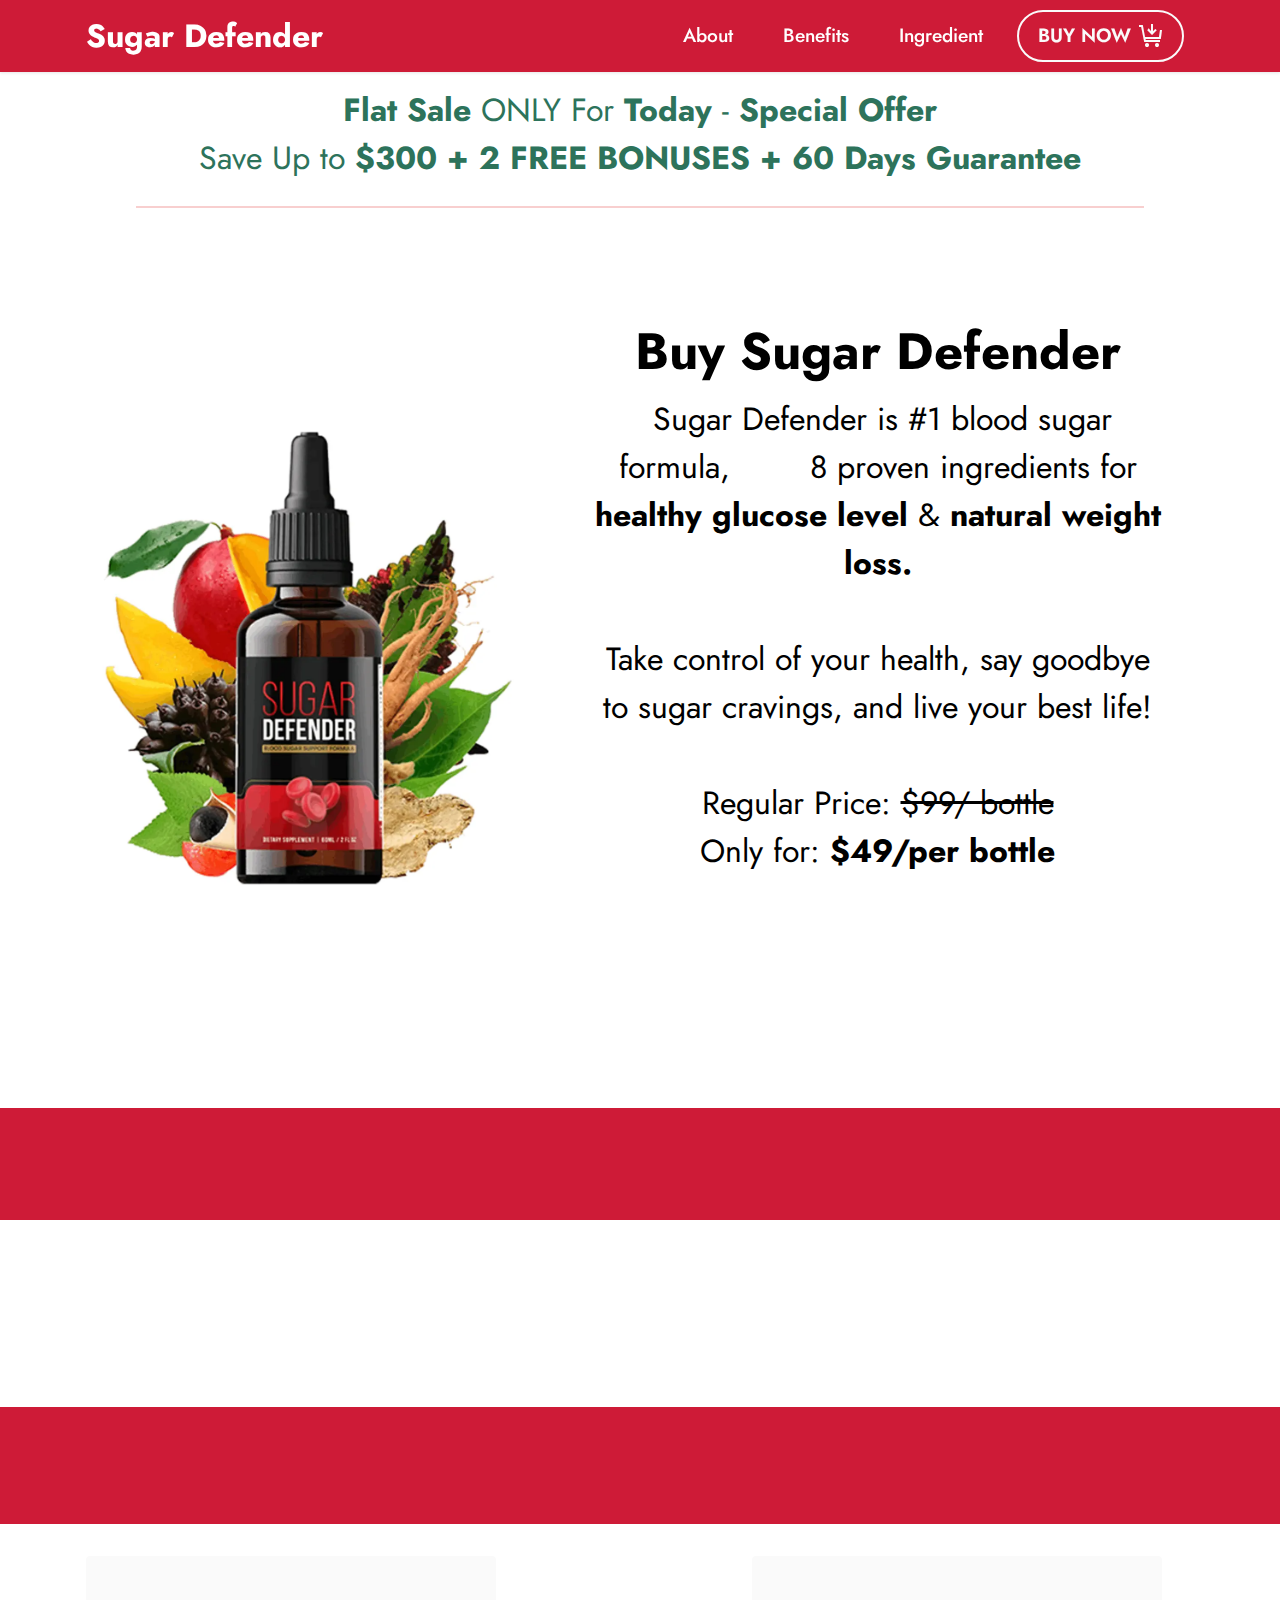
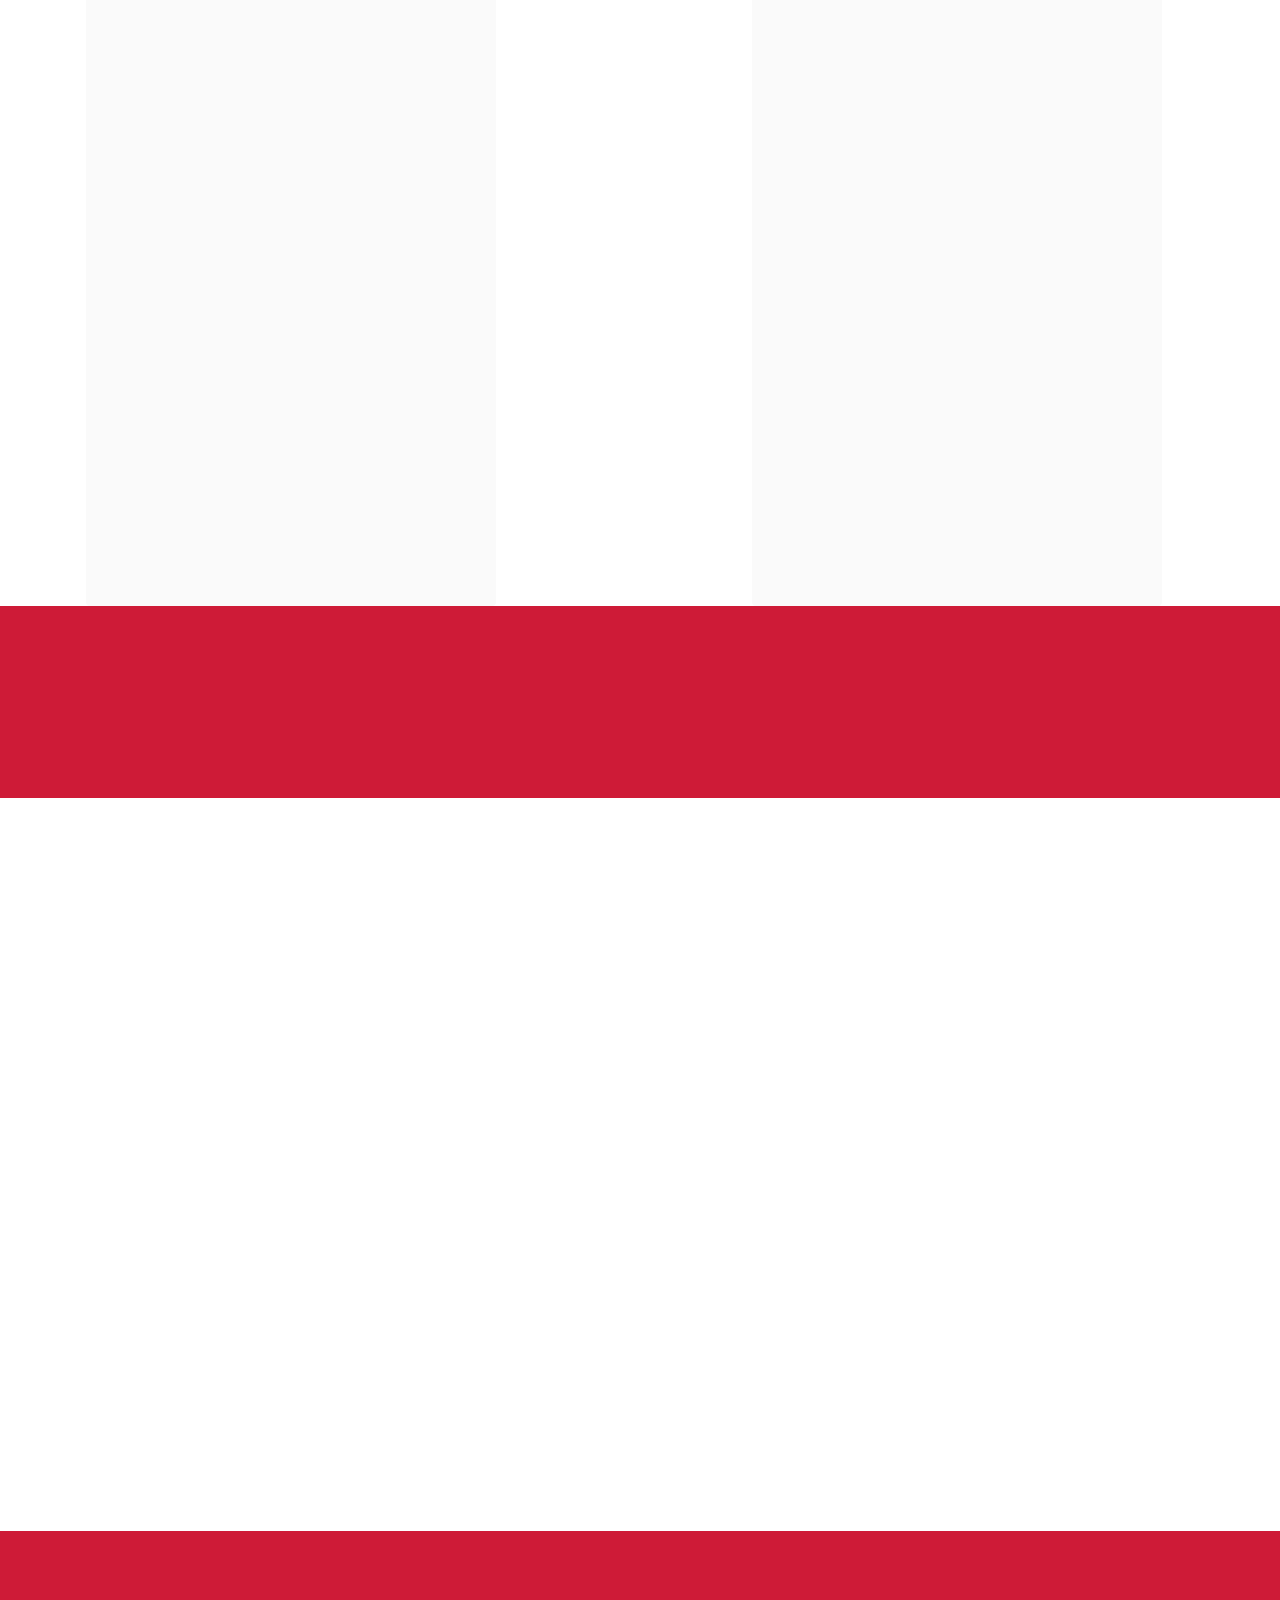
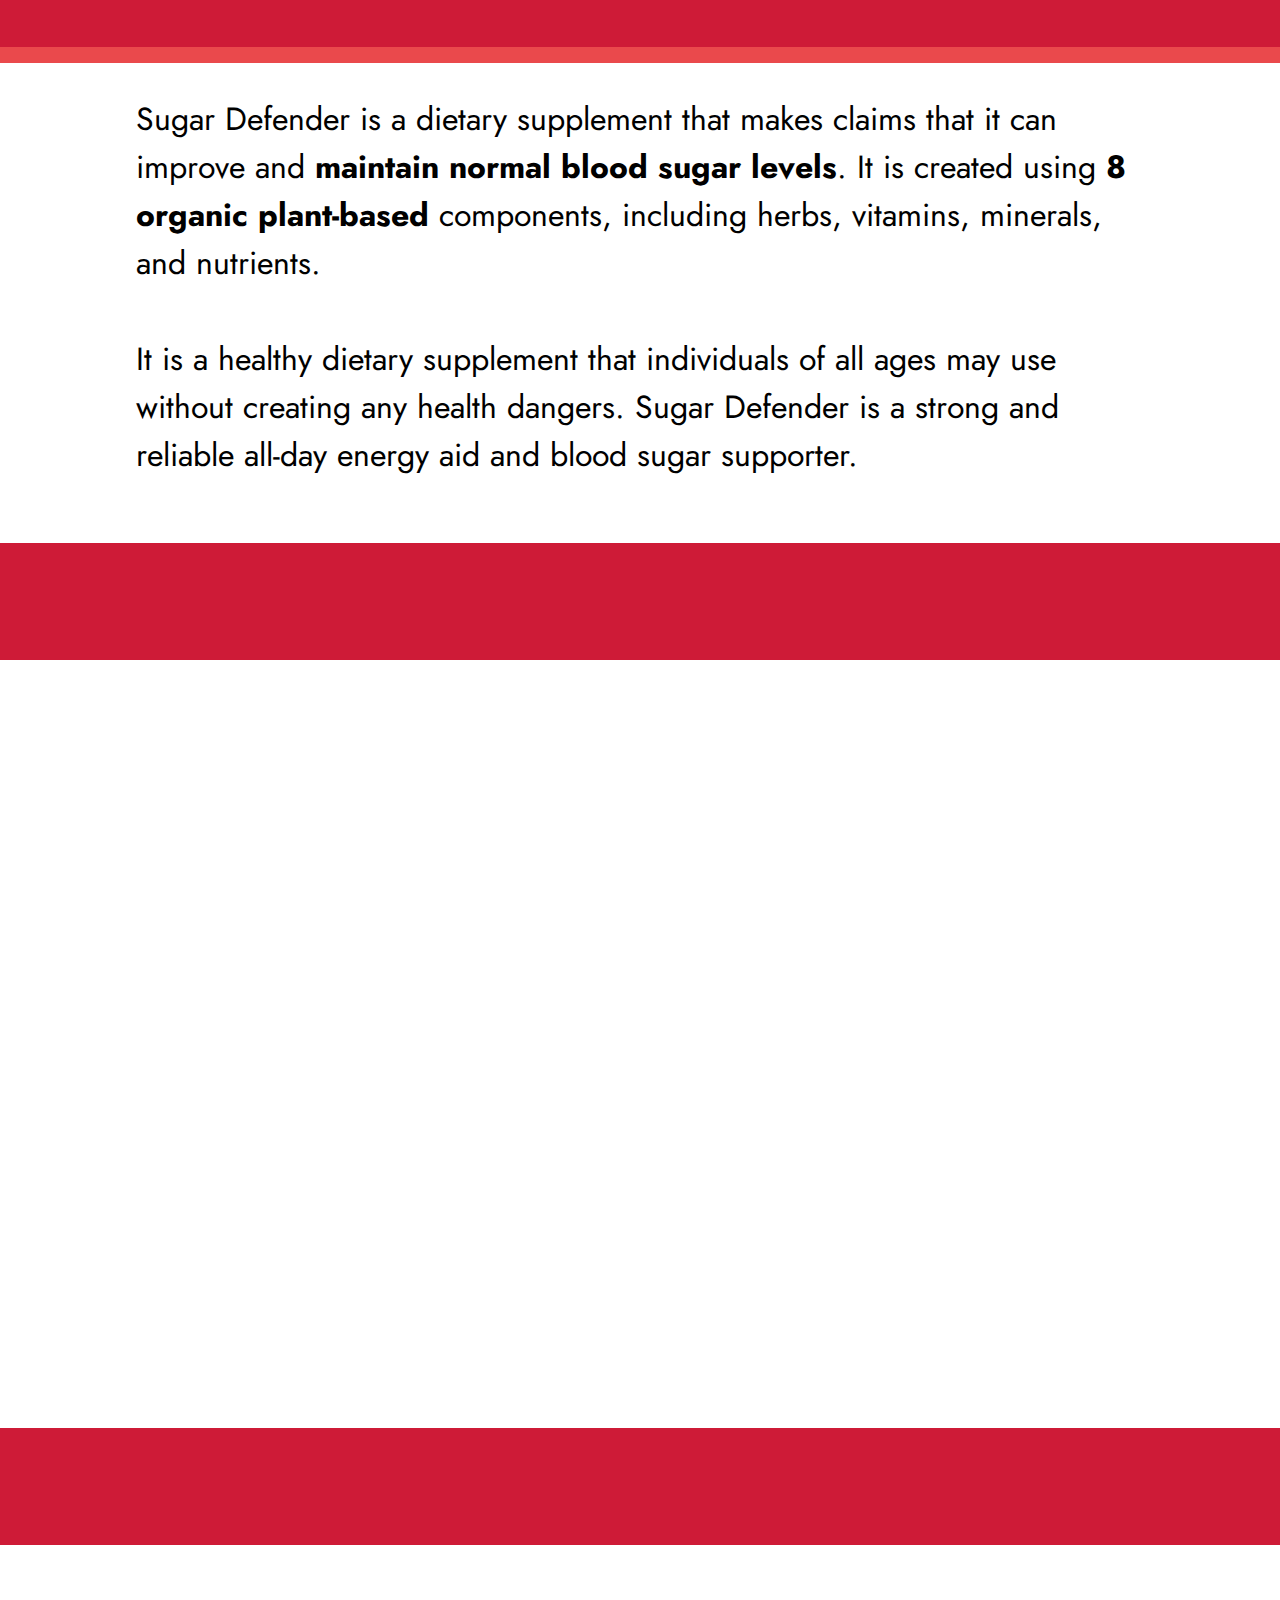
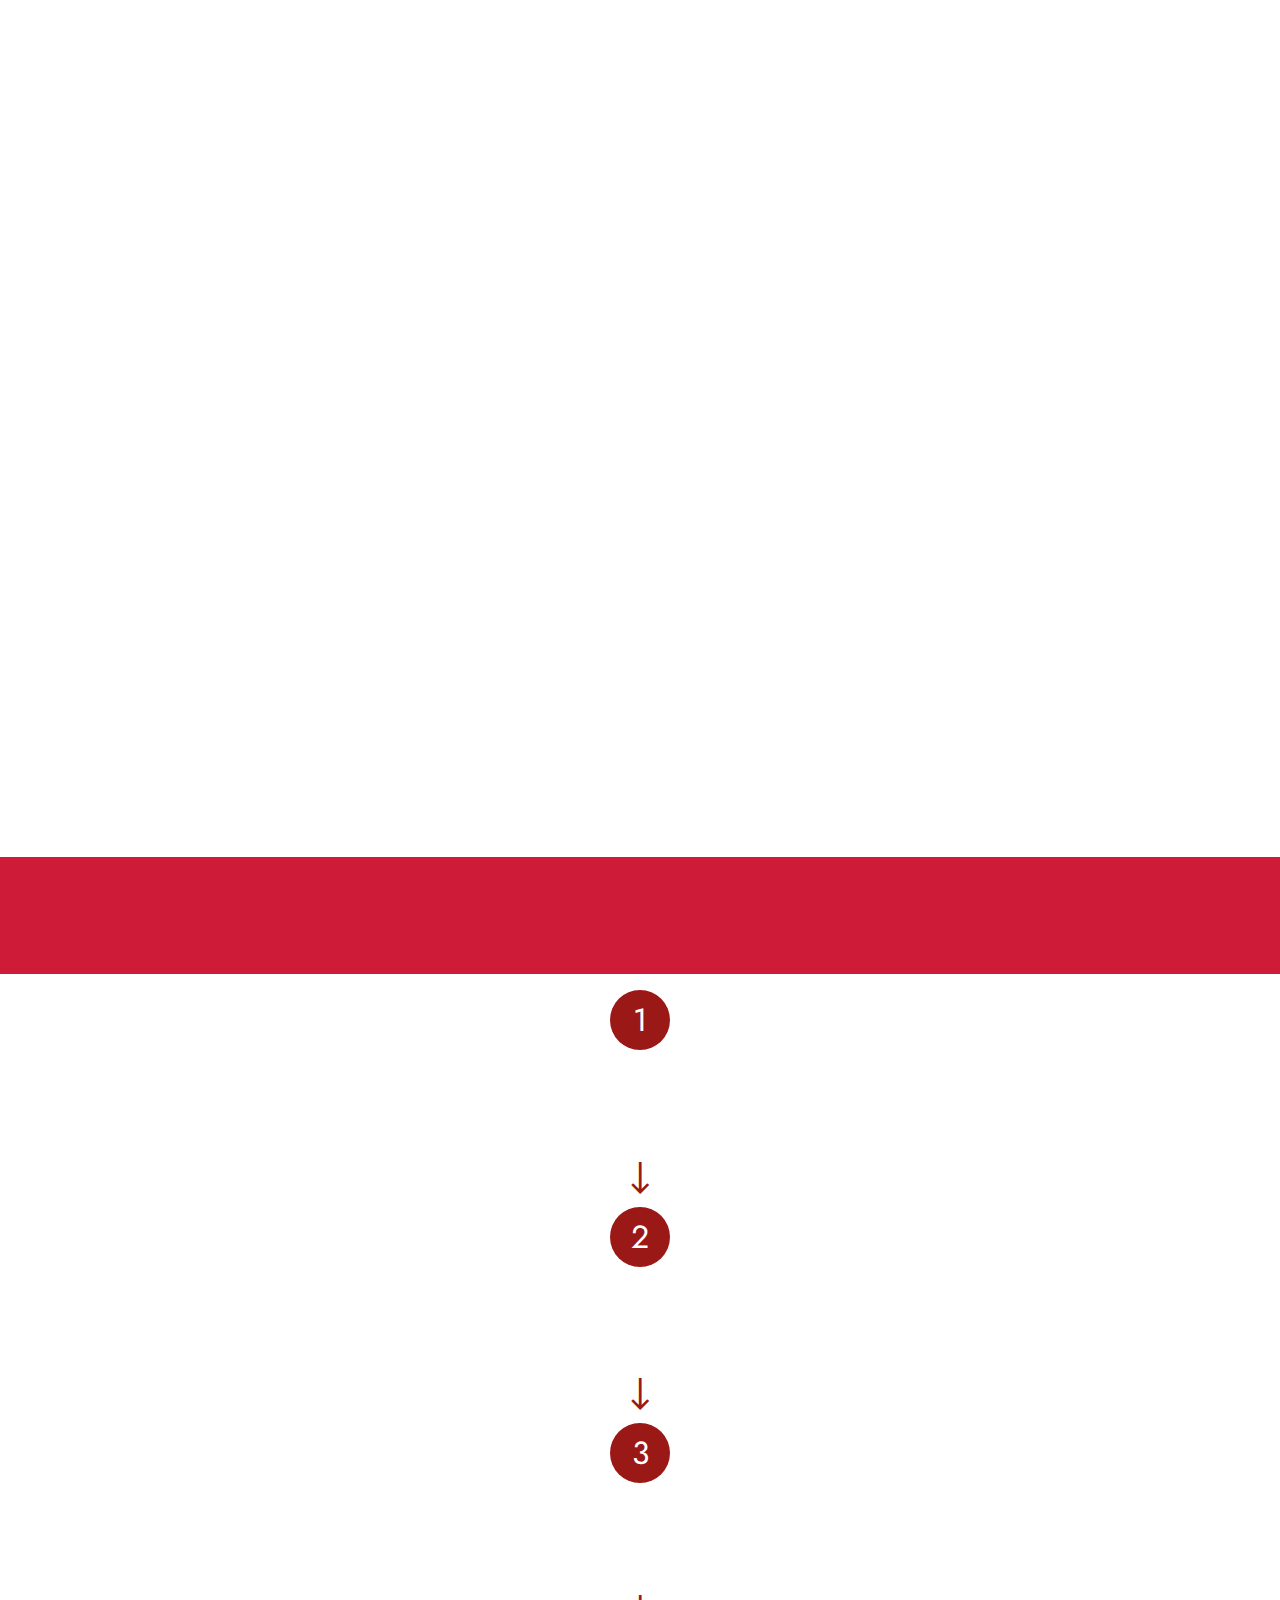
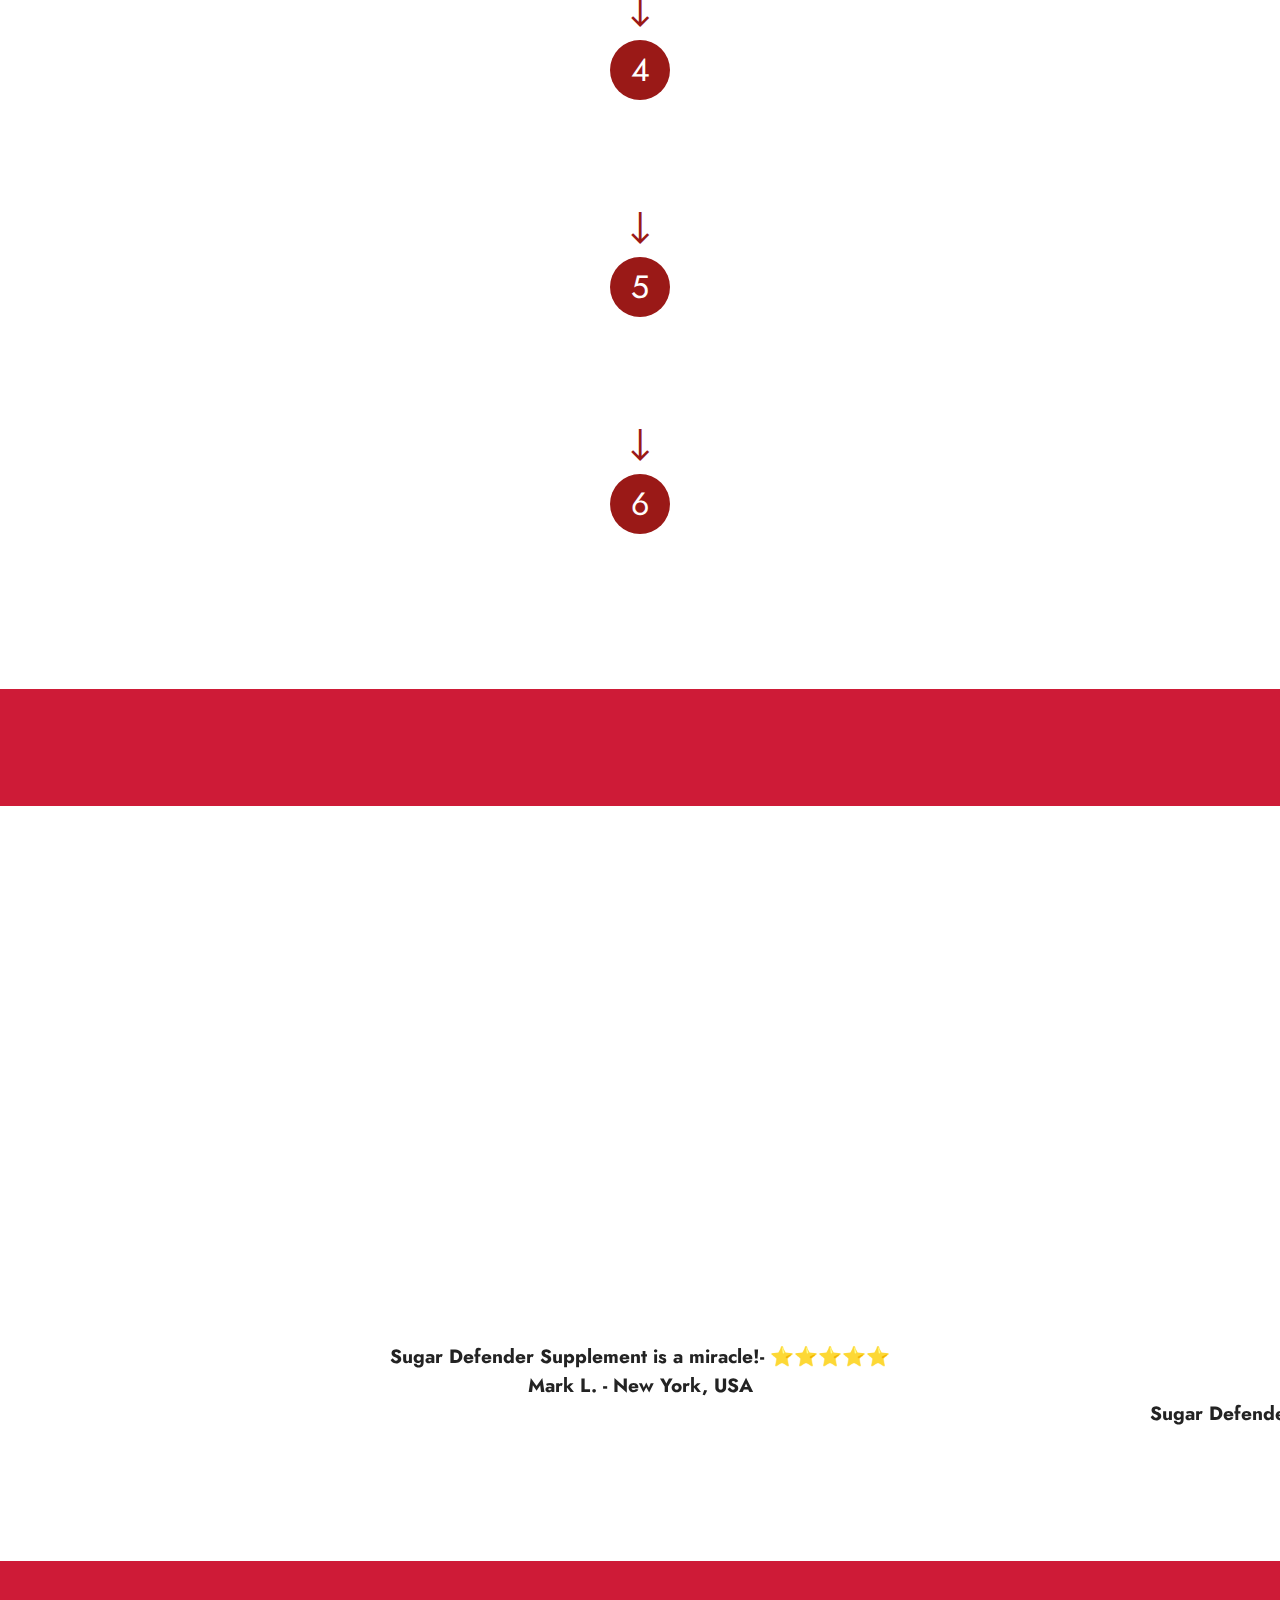
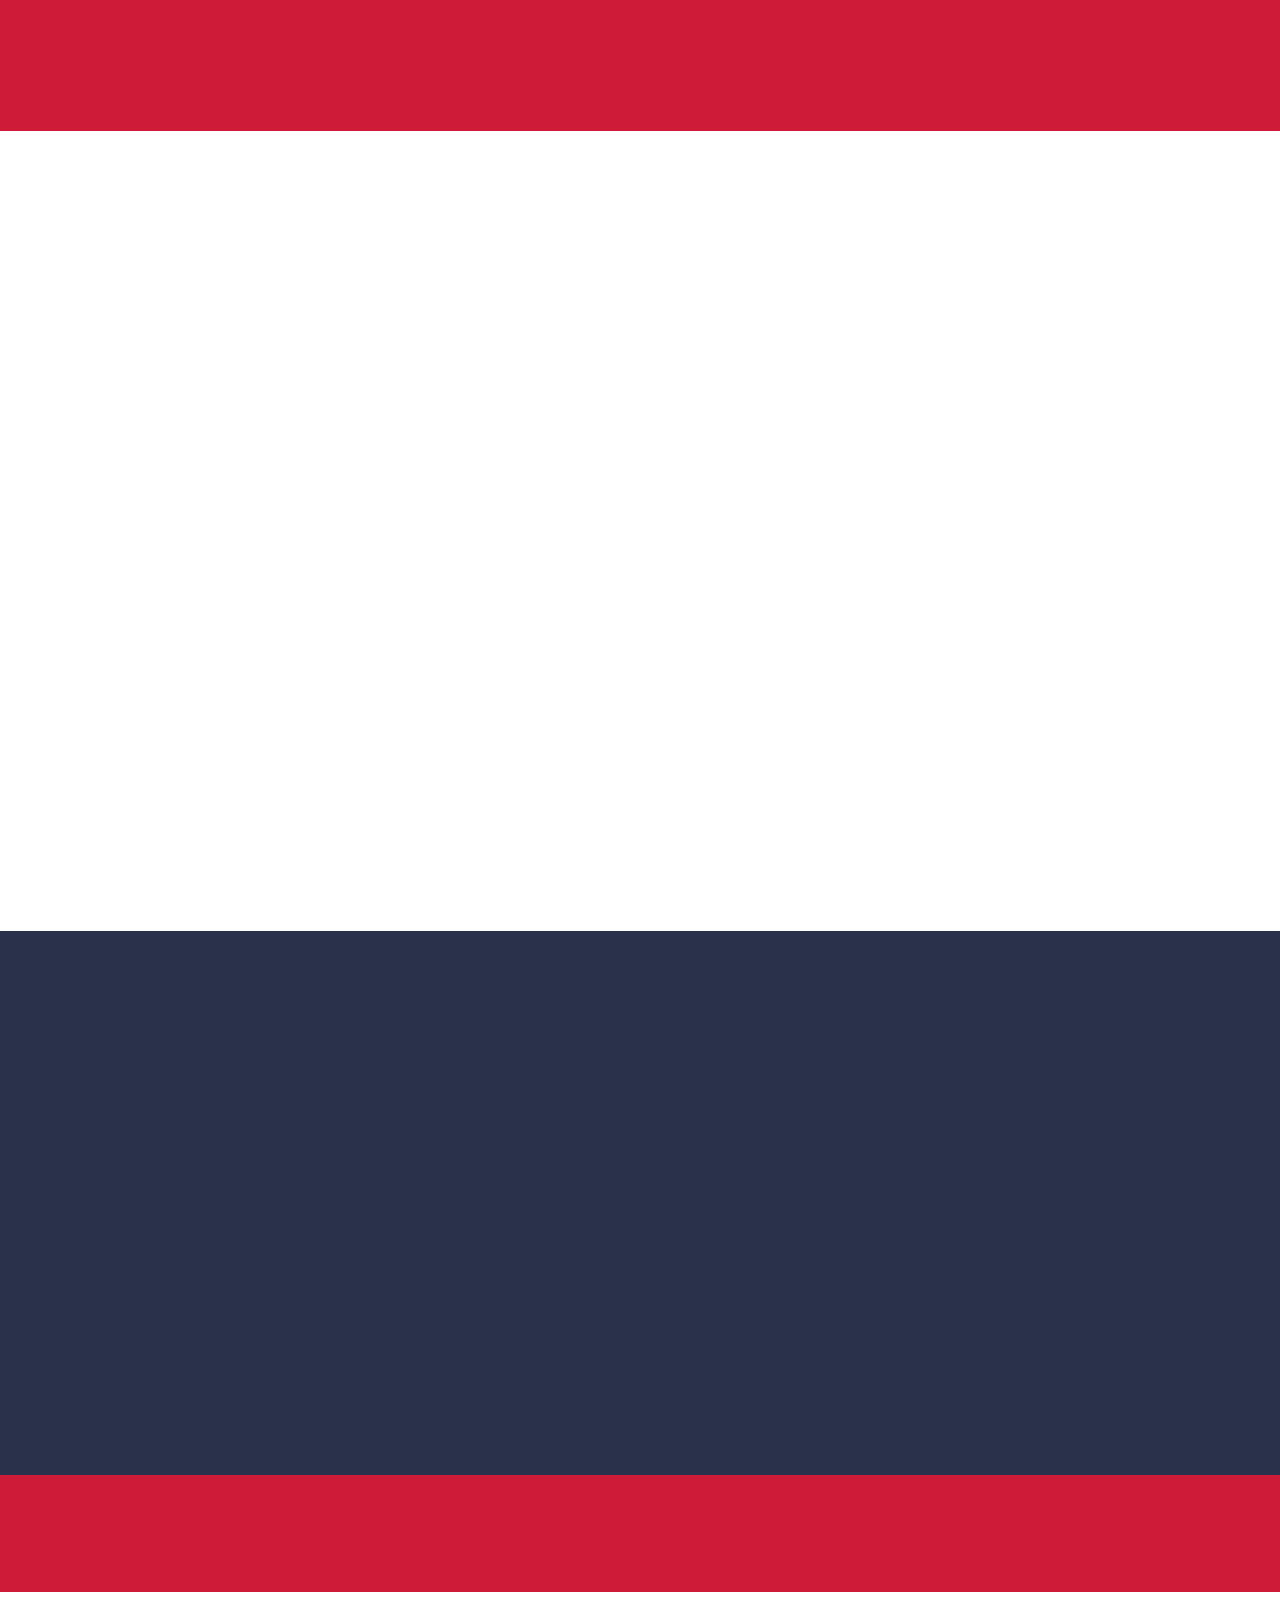
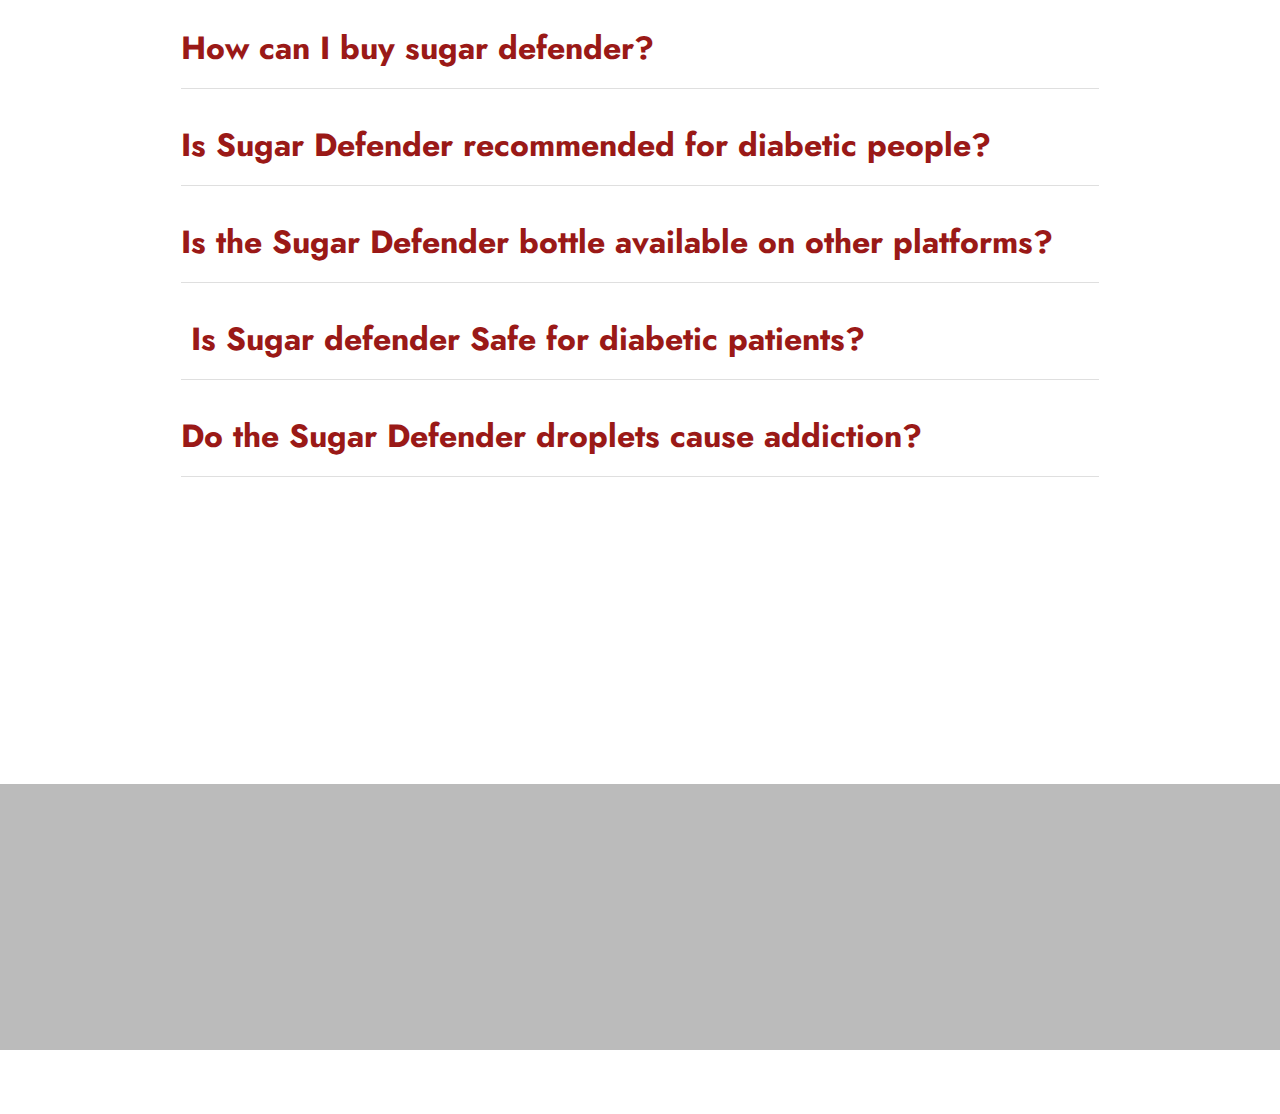
<file: index.html>
<!DOCTYPE html>
<html  >
<head>
  <!-- Site made with Mobirise Website Builder v5.9.8, https://mobirise.com -->
  <meta charset="UTF-8">
  <meta http-equiv="X-UA-Compatible" content="IE=edge">
  <meta name="generator" content="Mobirise v5.9.8, mobirise.com">
  <meta name="twitter:card" content="summary_large_image"/>
  <meta name="twitter:image:src" content="assets/images/index-meta.png">
  <meta property="og:image" content="assets/images/index-meta.png">
  <meta name="twitter:title" content="Sugar Defender (Official) | #1 Blood Sugar Supplement | Official Site USA">
  <meta name="viewport" content="width=device-width, initial-scale=1, minimum-scale=1">
  <link rel="shortcut icon" href="assets/images/favicon-48x48.png" type="image/x-icon">
  <meta name="description" content="Sugar Defender is the #1 rated blood sugar formula with an advanced blend of 24 proven ingredients that support healthy glucose levels and natural weight loss.">
  
  
  <title>Sugar Defender | USA Official Site </title>
  <link rel="stylesheet" href="assets/web/assets/mobirise-icons2/mobirise2.css">
  <link rel="stylesheet" href="assets/web/assets/mobirise-icons/mobirise-icons.css">
  <link rel="stylesheet" href="assets/bootstrap/css/bootstrap.min.css">
  <link rel="stylesheet" href="assets/bootstrap/css/bootstrap-grid.min.css">
  <link rel="stylesheet" href="assets/bootstrap/css/bootstrap-reboot.min.css">
  <link rel="stylesheet" href="assets/animatecss/animate.css">
  <link rel="stylesheet" href="assets/dropdown/css/style.css">
  <link rel="stylesheet" href="assets/socicon/css/styles.css">
  <link rel="stylesheet" href="assets/theme/css/style.css">
  <link rel="preload" href="https://fonts.googleapis.com/css?family=Jost:100,200,300,400,500,600,700,800,900,100i,200i,300i,400i,500i,600i,700i,800i,900i&display=swap" as="style" onload="this.onload=null;this.rel='stylesheet'">
  <noscript><link rel="stylesheet" href="https://fonts.googleapis.com/css?family=Jost:100,200,300,400,500,600,700,800,900,100i,200i,300i,400i,500i,600i,700i,800i,900i&display=swap"></noscript>
  <link rel="preload" as="style" href="assets/mobirise/css/mbr-additional.css"><link rel="stylesheet" href="assets/mobirise/css/mbr-additional.css" type="text/css">

  
  
  
</head>
<body>
  
  <section data-bs-version="5.1" class="menu menu2 cid-todLM74aJ6" once="menu" id="menu2-0">
    
    <nav class="navbar navbar-dropdown navbar-fixed-top navbar-expand-lg">
        <div class="container">
            <div class="navbar-brand">
                
                <span class="navbar-caption-wrap"><a class="navbar-caption text-primary display-5" href="index.html">Sugar Defender</a></span>
            </div>
            <button class="navbar-toggler" type="button" data-toggle="collapse" data-bs-toggle="collapse" data-target="#navbarSupportedContent" data-bs-target="#navbarSupportedContent" aria-controls="navbarNavAltMarkup" aria-expanded="false" aria-label="Toggle navigation">
                <div class="hamburger">
                    <span></span>
                    <span></span>
                    <span></span>
                    <span></span>
                </div>
            </button>
            <div class="collapse navbar-collapse" id="navbarSupportedContent">
                <ul class="navbar-nav nav-dropdown" data-app-modern-menu="true"><li class="nav-item"><a class="nav-link link text-primary display-7" href="index.html#content4-2o">
                            About</a></li>
                    <li class="nav-item"><a class="nav-link link text-primary display-7" href="index.html#content4-2l">Benefits</a></li>
                    <li class="nav-item"><a class="nav-link link text-primary display-7" href="index.html#content4-l">Ingredient</a>
                    </li></ul>
                
                <div class="navbar-buttons mbr-section-btn"><a class="btn btn-white-outline display-7" href="https://0af377oo44uii42e8bbbi1ks2b.hop.clickbank.net"><span class="mobi-mbri mobi-mbri-cart-add mbr-iconfont mbr-iconfont-btn"></span>BUY NOW</a></div>
            </div>
        </div>
    </nav>
</section>

<section data-bs-version="5.1" class="content6 cid-todRaPvZXm" id="content6-4">
    
    <div class="container-fluid">
        <div class="row justify-content-center">
            <div class="col-md-12 col-lg-10">
                <hr class="line">
                <p class="mbr-text align-center mbr-fonts-style my-4 display-5"><strong>Flat Sale</strong> ONLY For <strong>Today</strong> - <strong>Special Offer</strong><br>Save Up to <strong>$300 + 2 FREE BONUSES + 60 Days Guarantee</strong><br></p>
                <hr class="line">
            </div>
        </div>
    </div>
</section>

<section data-bs-version="5.1" class="header11 cid-toejnc870c mbr-fullscreen" id="header11-a">

    

    
    

    <div class="container">
        <div class="row justify-content-center">
            <div class="col-12 col-md-5 image-wrapper">
                <img class="w-100" src="assets/images/sugardefender-1036x1065.webp" alt="Slimchews apple cider vinegar gummy">
            </div>
            <div class="col-12 col-md">
                <div class="text-wrapper text-center">
                    <h1 class="mbr-section-title mbr-fonts-style mb-3 display-1"><strong>Buy Sugar Defender</strong></h1>
                    <p class="mbr-text mbr-fonts-style display-5">&nbsp;Sugar Defender is #1 blood sugar formula,&nbsp; &nbsp; &nbsp; &nbsp; 8 proven ingredients for <strong>healthy glucose level&nbsp;</strong>&amp; <strong>natural weight loss.</strong><br><br>Take control of your health, say goodbye to sugar cravings, and live your best life!<br><strong>
</strong><br>Regular Price: <strike>$99/ bottle</strike><br>Only for: <strong>$49/per&nbsp;bottle</strong></p>
                    <div class="mbr-section-btn mt-3"><a class="btn btn-warning display-2" href="https://0af377oo44uii42e8bbbi1ks2b.hop.clickbank.net"><span class="mobi-mbri mobi-mbri-touch-swipe mbr-iconfont mbr-iconfont-btn"></span>BUY NOW&nbsp;</a></div>
                </div>
            </div>
        </div>
    </div>
</section>

<section data-bs-version="5.1" class="content4 cid-ttuT8YgYmK" id="content4-1d">
    

    
    
    <div class="container">
        <div class="row justify-content-center">
            <div class="title col-md-12 col-lg-10">
                <h3 class="mbr-section-title mbr-fonts-style align-center mb-4 display-2"><p><strong>Why Choose Sugar Defender?</strong></p></h3>
                
                
            </div>
        </div>
    </div>
</section>

<section data-bs-version="5.1" class="image3 cid-txrW5Uidnv" id="image3-1r">
    

    
    

    <div class="container">
        <div class="row justify-content-center">
            <div class="col-12 col-lg-10">
                <div class="image-wrapper">
                    <img src="assets/images/sonofit-approvals-1761x297.webp" alt="biorestore-approval">
                    
                </div>
            </div>
        </div>
    </div>
</section>

<section data-bs-version="5.1" class="content4 cid-txW5Nd0aDY" id="content4-24">
    

    
    
    <div class="container">
        <div class="row justify-content-center">
            <div class="title col-md-12 col-lg-10">
                <h3 class="mbr-section-title mbr-fonts-style align-center mb-4 display-2"><strong>Order<a href="https://0af377oo44uii42e8bbbi1ks2b.hop.clickbank.net" class="text-primary"> 6 Bottles</a> and Get <a href="https://0af377oo44uii42e8bbbi1ks2b.hop.clickbank.net" class="text-primary">2 FREE Bonuses</a>!</strong></h3>
                
                
            </div>
        </div>
    </div>
</section>

<section data-bs-version="5.1" class="slider4 mbr-embla cid-tXRIHruStc" id="slider4-2h">
    
    
    <div class="position-relative text-center">
        
        <div class="embla mt-4" data-skip-snaps="true" data-align="center" data-contain-scroll="trimSnaps" data-loop="true" data-auto-play="true" data-auto-play-interval="10" data-draggable="true">
            <div class="embla__viewport container">
                <div class="embla__container">
                    
                    
                    
                    <div class="embla__slide slider-image item active" style="margin-left: 8rem; margin-right: 8rem;">
                        <div class="slide-content">
                            <div class="item-wrapper">
                                <div class="item-img">
                                    
                                <a href="https://0af377oo44uii42e8bbbi1ks2b.hop.clickbank.net"><img src="assets/images/sugar-defender-bonus1-480x480.webp" alt="Sugar Defender Bonus 1" data-slide-to="0" data-bs-slide-to="0"></a></div>
                            </div>
                            <div class="item-content">
                                <h5 class="item-title mbr-fonts-style display-5"><strong>&nbsp;BONUS #1</strong></h5>
                                
                                <p class="mbr-text mbr-fonts-style mt-3 display-5"><strong>The Ultimate Tea Remedies</strong></p>
                            </div>
                            
                        </div>
                    </div><div class="embla__slide slider-image item active" style="margin-left: 8rem; margin-right: 8rem;">
                        <div class="slide-content">
                            <div class="item-wrapper">
                                <div class="item-img">
                                    
                                <a href="https://0af377oo44uii42e8bbbi1ks2b.hop.clickbank.net"><img src="assets/images/sugar-defender-bonus2-480x480.webp" alt="sugar defender bonus 2 foods" data-slide-to="1" data-bs-slide-to="1"></a></div>
                            </div>
                            <div class="item-content">
                                <h5 class="item-title mbr-fonts-style display-5"><strong>BONUS #2</strong></h5>
                                
                                <p class="mbr-text mbr-fonts-style mt-3 display-5"><strong>Learn How to Manage Diabetes</strong></p>
                            </div>
                            
                        </div>
                    </div>
                </div>
            </div>
            <button class="embla__button embla__button--prev">
                <span class="mobi-mbri mobi-mbri-arrow-prev mbr-iconfont" aria-hidden="true"></span>
                <span class="sr-only visually-hidden visually-hidden">Previous</span>
            </button>
            <button class="embla__button embla__button--next">
                <span class="mobi-mbri mobi-mbri-arrow-next mbr-iconfont" aria-hidden="true"></span>
                <span class="sr-only visually-hidden visually-hidden">Next</span>
            </button>
        </div>
    </div>
</section>

<section data-bs-version="5.1" class="content4 cid-togA4xp47d" id="content4-h">
    

    
    
    <div class="container">
        <div class="row justify-content-center">
            <div class="title col-md-12 col-lg-10">
                <h3 class="mbr-section-title mbr-fonts-style align-center mb-4 display-2"><p><strong>Limited Time Offer</strong><strong>&nbsp;- Act Now!</strong></p></h3>
                <h4 class="mbr-section-subtitle align-center mbr-fonts-style mb-4 display-5"><strong>Secure Your Reserved suger defender While Stocks Last</strong></h4>
                
            </div>
        </div>
    </div>
</section>

<section data-bs-version="5.1" class="image3 cid-u2Tcl85tx0" id="image3-2z">
    

    
    

    <div class="container">
        <div class="row justify-content-center">
            <div class="col-12 col-lg-10">
                <div class="image-wrapper">
                    <a href="https://0af377oo44uii42e8bbbi1ks2b.hop.clickbank.net"><img src="assets/images/sugardefender-price-1482x844.webp" alt="Sugar Defender"></a>
                    
                </div>
            </div>
        </div>
    </div>
</section>

<section data-bs-version="5.1" class="image3 cid-togCm6fc8i" id="image3-j">
    

    
    

    <div class="container">
        <div class="row justify-content-center">
            <div class="col-12 col-lg-5">
                <div class="image-wrapper">
                    <img src="assets/images/customer-ratings-of-red-boost-supplement.webp" alt="customer-ratings of tupitea">
                    
                </div>
            </div>
        </div>
    </div>
</section>

<section data-bs-version="5.1" class="content4 cid-u0uOToWwRQ" id="content4-2o">
    
    
    <div class="container">
        <div class="row justify-content-center">
            <div class="title col-md-12 col-lg-10">
                <h3 class="mbr-section-title mbr-fonts-style align-center mb-4 display-2"><strong>What is&nbsp;</strong><strong>Sugar Defender?</strong></h3>
                
                
            </div>
        </div>
    </div>
</section>

<section data-bs-version="5.1" class="content4 cid-toeDAg28oj" id="content4-d">
    
    
    <div class="container">
        <div class="row justify-content-center">
            <div class="title col-md-12 col-lg-10">
                
                
                
            </div>
        </div>
    </div>
</section>

<section data-bs-version="5.1" class="content8 cid-toeDADgQmA" id="content8-e">
    
    <div class="container-fluid">
        <div class="row justify-content-center">
            <div class="counter-container col-md-12 col-lg-10">
                
                <div class="mbr-text mbr-fonts-style display-5">
                    <div>Sugar Defender is a dietary supplement that makes claims that it can improve and <strong>maintain normal blood sugar levels</strong>. It is created using <strong>8 organic plant-based</strong> components, including herbs, vitamins, minerals, and nutrients.</div><div><br></div><div>
</div><div>It is a healthy dietary supplement that individuals of all ages may use without creating any health dangers. Sugar Defender is a strong and reliable all-day energy aid and blood sugar supporter.</div><div><br></div><div>
</div><div>
</div><div>
</div><div>
</div><ul>
                        <li>
</li><li>
</li><li>
</li><li>
</li><li>
</li><li>
</li><li>
</li><li>
</li><li>
</li>
                    </ul>
                </div>
            </div>
        </div>
    </div>
</section>

<section data-bs-version="5.1" class="content4 cid-toeJyHyEZ2" id="content4-f">
    
    
    <div class="container">
        <div class="row justify-content-center">
            <div class="title col-md-12 col-lg-10">
                <h3 class="mbr-section-title mbr-fonts-style align-center mb-4 display-2"><strong>How Does Sugar Defender Works ?</strong></h3>
                
                
            </div>
        </div>
    </div>
</section>

<section data-bs-version="5.1" class="content9 cid-toeJz0iZ4D" id="content9-g">
    

    <div class="container-fluid">
        <div class="row justify-content-center">
            <div class="counter-container col-md-12 col-lg-10">
                
                <div class="mbr-text mbr-fonts-style display-5">
                    <ol><li>Sugar Defender, a dietary supplement, harnesses the power of natural ingredients like <strong>guarana, grape seeds, and gymnema</strong> to effectively regulate blood sugar levels.</li><li>By combining these <strong>natural ingredients</strong>, Sugar Defender helps to regulate blood sugar levels in the body. It improves insulin sensitivity, reduces insulin resistance, and increases glucose uptake in the body's cells.</li><li>Sugar Defender combines <strong>minerals, vitamins, antioxidants, and bioactive compounds</strong> that work toward the end of improving your health on the whole. These ingredients are specifically for improving your blood sugar levels.</li><li>They enhance <strong>glucose metabolism</strong> and <strong>insulin function</strong>, eliminating excess glucose and ensuring the right amount is absorbed into cells for the energy needed in your daily life.</li><li><strong>
</strong></li><li><strong>
</strong></li><li><strong>
</strong></li><li><strong>
</strong></li><li><strong>
</strong></li><li><strong>
</strong></li><li><strong>
</strong></li><li><strong>
</strong></li><li><strong>
</strong></li><li><strong>
</strong></li><li><strong>
</strong></li><li><strong>
</strong></li><li><strong>
</strong></li><li><strong>
</strong></li><li><strong>
</strong></li><li><strong>
</strong></li><li><strong>
</strong></li>
                    </ol>
                </div>
            </div>
        </div>
    </div>
</section>

<section data-bs-version="5.1" class="content4 cid-tY5gMk35Yk" id="content4-2l">
    
    
    <div class="container">
        <div class="row justify-content-center">
            <div class="title col-md-12 col-lg-10">
                <h3 class="mbr-section-title mbr-fonts-style align-center mb-4 display-2"><strong>Top 10 Benefits of Sugar Defender</strong></h3>
                
                
            </div>
        </div>
    </div>
</section>

<section data-bs-version="5.1" class="content9 cid-tY5gPTv5xy" id="content9-2m">
    

    <div class="container-fluid">
        <div class="row justify-content-center">
            <div class="counter-container col-md-12 col-lg-10">
                
                <div class="mbr-text mbr-fonts-style display-5">
                    <ol><li>Sugar Defender is an all-natural dietary supplement that helps regulate and manage your blood sugar levels.</li><li>The added ingredients in this formula are purely sourced from nature’s extract.</li><li>It helps the pancreas to produce more insulin hormone, which regulates blood sugar.</li><li>It helps maintain normal blood sugar levels and also to help people lose weight.</li><li>The dietary supplement help to improve your glucose metabolism.</li><li>The blood sugar support formula contains no artificial stimulants in it.</li><li>The dietary Supplement is appropriate for vegetarians and vegans.</li><li>It is made under some of the most strict, sterile, and precise standards.</li><li>This product comes with an ironclad 60-day money back guarantee.</li><li>​This supplement is produced in an FDA-registered and GMP-certified facility in the USA.</li><li>
</li><li>
</li><li>
</li><li>
</li><li>
</li><li>
</li><li>
</li><li>
</li><li>
</li><li><strong>
</strong></li><li><strong>
</strong></li><li><strong>
</strong></li><li><strong>
</strong></li><li><strong>
</strong></li><li><strong>
</strong></li><li><strong>
</strong></li><li><strong>
</strong></li><li><strong>
</strong></li><li><strong>
</strong></li><li><strong>
</strong></li><li><strong>
</strong></li><li><strong>
</strong></li><li><strong>
</strong></li><li><strong>
</strong></li><li><strong>
</strong></li><li><strong>
</strong></li>
                    </ol>
                </div>
            </div>
        </div>
    </div>
</section>

<section data-bs-version="5.1" class="content4 cid-togFAnxUxw" id="content4-l">
    
    
    <div class="container">
        <div class="row justify-content-center">
            <div class="title col-md-12 col-lg-10">
                <h3 class="mbr-section-title mbr-fonts-style align-center mb-4 display-2"><strong>Sugar Defender Ingredients</strong></h3>
                
                
            </div>
        </div>
    </div>
</section>

<section data-bs-version="5.1" class="features20 cid-u3Uu6rwUHU" id="features21-37">

    

    
    
    <div class="container">
        <div class="row justify-content-center">
            
            <div class="col-12 col-md-10">
                <div class="item mbr-flex">
                    <div class="icon-wrap w-100">
                        <div class="icon-box">
                            <span class="step-number mbr-fonts-style display-5">1</span>
                        </div>
                    </div>
                    <div class="text-box">
                        <h4 class="icon-title card-title mbr-black mbr-fonts-style display-5"><strong>Gymnema</strong></h4>
                        <h5 class="icon-text mbr-black mbr-fonts-style display-7">Gymnema increases in insulin production, an important function in blood sugar imbalances.&nbsp;</h5>
                    </div>
                </div>
                <div class="item mbr-flex">
                    <div class="icon-wrap w-100">
                        <div class="icon-box">
                            <span class="step-number mbr-fonts-style display-5">2</span>
                        </div>
                    </div>
                    <div class="text-box">
                        <h4 class="icon-title card-title mbr-black mbr-fonts-style display-5"><strong>Maca Root</strong></h4>
                        <h5 class="icon-text mbr-black mbr-fonts-style display-7">Maca supplements enhance glucose tolerance and fasting blood glucose.</h5>
                    </div>
                </div>
                <div class="item mbr-flex">
                    <div class="icon-wrap w-100">
                        <div class="icon-box">
                            <span class="step-number mbr-fonts-style display-5">3</span>
                        </div>
                    </div>
                    <div class="text-box">
                        <h4 class="icon-title card-title mbr-black mbr-fonts-style display-5"><strong>Guarana</strong></h4>
                        <h5 class="icon-text mbr-black mbr-fonts-style display-7">uarana products significantly lowered fasting blood glucose in a meta-analysis.</h5>
                    </div>
                </div>
                <div class="item mbr-flex">
                    <div class="icon-wrap w-100">
                        <div class="icon-box">
                            <span class="step-number mbr-fonts-style display-5">4</span>
                        </div>
                    </div>
                    <div class="text-box">
                        <h4 class="icon-title card-title mbr-black mbr-fonts-style display-5"><strong>&nbsp;African Mango</strong></h4>
                        <h5 class="icon-text mbr-black mbr-fonts-style display-7">This African tree species supports healthy weight loss and reduces cholesterol levels.</h5>
                    </div>
                </div>
                <div class="item mbr-flex">
                    <div class="icon-wrap w-100">
                        <div class="icon-box">
                            <span class="step-number mbr-fonts-style display-5">5</span>
                        </div>
                    </div>
                    <div class="text-box">
                        <h4 class="icon-title card-title mbr-black mbr-fonts-style display-5"><strong>Eleuthero</strong></h4>
                        <h5 class="icon-text mbr-black mbr-fonts-style display-7">Eleuthero can enhance memory function, ensuring that your mental faculties remain sharp.</h5>
                    </div>
                </div>
                <div class="item mbr-flex last">
                    <div class="icon-wrap w-100">
                        <div class="icon-box">
                            <span class="step-number mbr-fonts-style display-5">6</span>
                        </div>
                    </div>
                    <div class="text-box">
                        <h4 class="icon-title card-title mbr-black mbr-fonts-style display-5"><strong>Ginseng</strong></h4>
                        <h5 class="icon-text mbr-black mbr-fonts-style display-7"><p>It offers antioxidant support, improves brain health, boosts immune health, eases fatigue, increases energy levels</p></h5>
                    </div>
                </div>
                
                
                
                
            </div>
        </div>
    </div>
</section>

<section data-bs-version="5.1" class="content4 cid-u3r4oCpQV8" id="content4-32">
    
    
    <div class="container">
        <div class="row justify-content-center">
            <div class="title col-md-12 col-lg-10">
                <h3 class="mbr-section-title mbr-fonts-style align-center mb-4 display-2"><strong>What Our Sugar Defender Users Say</strong></h3>
                
                
            </div>
        </div>
    </div>
</section>

<section data-bs-version="5.1" class="people5 mbr-embla cid-tY5kG4sbjb" id="people5-2n">

    

    
    

    <div class="position-relative text-center">
        <h3 class="mb-4 mbr-fonts-style display-2"></h3>

        <div class="embla" data-skip-snaps="true" data-align="center" data-auto-play-interval="5" data-draggable="true">
            <div class="embla__viewport container-fluid">
                <div class="embla__container">
                    <div class="embla__slide slider-image item" style="margin-left: 7rem; margin-right: 7rem;">
                        <div class="user">
                            <div class="user_image">
                                <div class="item-wrapper position-relative">
                                    <img src="assets/images/cf1f4671-a315-4eeb-ba42-64bac73465c6-173x173.webp" alt="Slimchew User">
                                </div>
                            </div>
                            <div class="user_text mb-4">
                                <p class="mbr-fonts-style display-7">"For years, my blood sugar was a rollercoaster. I was a slave to my glucose monitor, living in constant fear of my next doctor's visit. But after following your advice, my sugar levels have stabilized below 115 mg/dl, and I've lost 25 pounds. I sleep peacefully knowing I'm finally in control of my health. Thank you!"<br></p>
                            </div>
                            <div class="user_name mbr-fonts-style mb-2 display-7"><strong>Sugar Defender Supplement is a miracle!- ⭐⭐⭐⭐⭐</strong><br><strong>Mark L. - New York, USA</strong></div>
                            <div class="user_desk mbr-fonts-style display-7"></div>
                        </div>
                    </div>
                    <div class="embla__slide slider-image item" style="margin-left: 7rem; margin-right: 7rem;">
                        <div class="user">
                            <div class="user_image">
                                <div class="item-wrapper position-relative">
                                    <img src="assets/images/d94cc908-3372-48c7-92e4-e8fd3a7b0829-275x183.webp" alt="SlimChew User 2">
                                </div>
                            </div>
                            <div class="user_text mb-4">
                                <p class="mbr-fonts-style display-7">"I give this supplement 5 stars. It does everything it claims to do! My sugar is down from 200's plus to 123 to 140 I have lost 6 pounds without even really trying or changing my diet! Now, If I watch my diet and sugar, I see myself possibly lowering my sugar enough to get off prescription sugar meds... I have been taking this supplement for a little over a month. I love it! I have tried so many supplements and they did not work. This one does!!!”</p>
                            </div>
                            <div class="user_name mbr-fonts-style mb-2 display-7"><strong>Sugar Defender Supplement is a game changer! - ⭐⭐⭐⭐⭐</strong><br><strong>Jennifer D. Michigan, USA</strong></div>
                            <div class="user_desk mbr-fonts-style display-7"></div>
                        </div>
                    </div>
                    <div class="embla__slide slider-image item" style="margin-left: 7rem; margin-right: 7rem;">
                        <div class="user">
                            <div class="user_image">
                                <div class="item-wrapper position-relative">
                                    <img src="assets/images/f356cc31-cecc-4f97-a056-6ca2453f3ca8-299x168.webp" alt="SlimChew User 3">
                                </div>
                            </div>
                            <div class="user_text mb-4">
                                <p class="mbr-fonts-style display-7">“I really like this product! I've been taking another blood sugar support product for several years that is much more expensive and I thought I'd give this a try. Works just as well as the more expensive but yes, for less cost!! Thank you!”<br></p>
                            </div>
                            <div class="user_name mbr-fonts-style mb-2 display-7"><strong>Thank you from the bottom of my heart!</strong><div><strong>I feel like it’s a new beginning for me! - ⭐⭐⭐⭐⭐</strong></div><br><div><strong>Sonia Harvey - Wyoming, USA</strong></div></div>
                            <div class="user_desk mbr-fonts-style display-7"></div>
                        </div>
                    </div>
                </div>
            </div>
            <button class="embla__button embla__button--prev">
                <span class="mobi-mbri mobi-mbri-arrow-prev mbr-iconfont" aria-hidden="true"></span>
                <span class="sr-only visually-hidden visually-hidden">Previous</span>
            </button>
            <button class="embla__button embla__button--next">
                <span class="mobi-mbri mobi-mbri-arrow-next mbr-iconfont" aria-hidden="true"></span>
                <span class="sr-only visually-hidden visually-hidden">Next</span>
            </button>
        </div>
    </div>
</section>

<section data-bs-version="5.1" class="content4 cid-u3r5U3g1ST" id="content4-34">
    
    
    <div class="container">
        <div class="row justify-content-center">
            <div class="title col-md-12 col-lg-10">
                <h3 class="mbr-section-title mbr-fonts-style align-center mb-4 display-2"><strong>“ What Happens After I Click The “Buy Now” Button? ”</strong></h3>
                
                
            </div>
        </div>
    </div>
</section>

<section data-bs-version="5.1" class="image3 cid-tRuFpIN2Xv" id="image3-2f">
    

    
    

    <div class="container">
        <div class="row justify-content-center">
            <div class="col-12 col-lg-8">
                <div class="image-wrapper">
                    <a href="https://0af377oo44uii42e8bbbi1ks2b.hop.clickbank.net"><img src="assets/images/sugar-defender-secure-checkout-page-1001x1035.webp" alt="biorestore-complete-order-page-1"></a>
                    
                </div>
            </div>
        </div>
    </div>
</section>

<section data-bs-version="5.1" class="testimonials1 cid-toiNjTbZmX" id="testimonials1-t">
    

    
    <div class="container">
        <h3 class="mbr-section-title mbr-fonts-style align-center mb-4 display-5">&nbsp; &nbsp; &nbsp; &nbsp; &nbsp; &nbsp; &nbsp; &nbsp; &nbsp; &nbsp; &nbsp; &nbsp; &nbsp; &nbsp; &nbsp; &nbsp; 100% Satisfaction
<div>&nbsp; &nbsp; &nbsp; &nbsp; &nbsp; &nbsp; &nbsp; &nbsp; &nbsp; &nbsp; &nbsp; &nbsp; &nbsp; &nbsp; &nbsp; &nbsp;60-Days Money Back Guarantee</div></h3>
        <div class="row align-items-center">
            <div class="col-12 col-md-4">
                <div class="image-wrapper">
                    <img src="assets/images/money-back-guarantee-3-252x255.webp" alt="Money-back-guarantee">
                </div>
            </div>
            <div class="col-12 col-md">
                <div class="text-wrapper">
                    <p class="mbr-text mbr-fonts-style mb-4 display-7">Your satisfaction is our top priority, which is why Sugar Defender comes with an unparalleled 60-day money-back guarantee from the date of your original purchase. If This product doesn't meet your expectations or you're not completely satisfied with its performance within this 60-day period, simply reach out to us. Whether it's through our toll-free number or by sending us an email, we'll ensure that you receive a full refund within 48 hours of receiving your returned product.
<br>
<br>That's right—feel free to return the product, even if the bottle is empty, within 60 days from your initial purchase. We'll issue a full refund, no questions asked, although shipping and handling charges are non-refundable.</p>
                    
                    
                </div>
            </div>
        </div>
    </div>
</section>

<section data-bs-version="5.1" class="content4 cid-u3Uv2g37ls" id="content4-39">
    
    
    <div class="container">
        <div class="row justify-content-center">
            <div class="title col-md-12 col-lg-10">
                <h3 class="mbr-section-title mbr-fonts-style align-center mb-4 display-2"><strong>Sugar Defender FAQ</strong></h3>
                
                
            </div>
        </div>
    </div>
</section>

<section data-bs-version="5.1" class="content16 cid-u3Uv0O6J0l" id="content16-38">

    

    
    
    <div class="container">
        <div class="row justify-content-center">
            <div class="col-12 col-md-10">
                
                <div id="bootstrap-accordion_25" class="panel-group accordionStyles accordion" role="tablist" aria-multiselectable="true">
                    <div class="card mb-3">
                        <div class="card-header" role="tab" id="headingOne">
                            <a role="button" class="panel-title collapsed" data-toggle="collapse" data-bs-toggle="collapse" data-core="" href="#collapse1_25" aria-expanded="false" aria-controls="collapse1">
                                <h6 class="panel-title-edit mbr-fonts-style mb-0 display-5"><strong>How can I buy sugar defender?</strong></h6>
                                <span class="sign mbr-iconfont mbri-arrow-down"></span>
                            </a>
                        </div>
                        <div id="collapse1_25" class="panel-collapse noScroll collapse" role="tabpanel" aria-labelledby="headingOne" data-parent="#accordion" data-bs-parent="#bootstrap-accordion_25">
                            <div class="panel-body">
                                <p class="mbr-fonts-style panel-text display-7">You can go to www.buysugardefender.us It will take you the official website of sugar defender where you can add your details and buy sugar defender drops.</p>
                            </div>
                        </div>
                    </div>
                    <div class="card mb-3">
                        <div class="card-header" role="tab" id="headingOne">
                            <a role="button" class="panel-title collapsed" data-toggle="collapse" data-bs-toggle="collapse" data-core="" href="#collapse2_25" aria-expanded="false" aria-controls="collapse2">
                                <h6 class="panel-title-edit mbr-fonts-style mb-0 display-5"><strong>Is Sugar Defender recommended for diabetic people?</strong></h6>
                                <span class="sign mbr-iconfont mbri-arrow-down"></span>
                            </a>
                        </div>
                        <div id="collapse2_25" class="panel-collapse noScroll collapse" role="tabpanel" aria-labelledby="headingOne" data-parent="#accordion" data-bs-parent="#bootstrap-accordion_25">
                            <div class="panel-body">
                                <p class="mbr-fonts-style panel-text display-7">Diabetic patients should consult a healthcare professional before taking Sugar Defender. This consultation is essential to ensure that there are no drug drug or ingredients interactions between the supplement and any existing medications.</p>
                            </div>
                        </div>
                    </div>
                    <div class="card mb-3">
                        <div class="card-header" role="tab" id="headingOne">
                            <a role="button" class="panel-title collapsed" data-toggle="collapse" data-bs-toggle="collapse" data-core="" href="#collapse3_25" aria-expanded="false" aria-controls="collapse3">
                                <h6 class="panel-title-edit mbr-fonts-style mb-0 display-5"><strong>Is the Sugar Defender bottle available on other platforms?</strong></h6>
                                <span class="sign mbr-iconfont mbri-arrow-down"></span>
                            </a>
                        </div>
                        <div id="collapse3_25" class="panel-collapse noScroll collapse" role="tabpanel" aria-labelledby="headingOne" data-parent="#accordion" data-bs-parent="#bootstrap-accordion_25">
                            <div class="panel-body">
                                <p class="mbr-fonts-style panel-text display-7">Currently, Sugar Defender is exclusively available for purchase through the official Sugar Defender website. It is essential to be cautious of replicas that may be offered on third-party platforms, as these products lack scientific validation and may pose health risks.</p>
                            </div>
                        </div>
                    </div>
                    <div class="card mb-3">
                        <div class="card-header" role="tab" id="headingOne">
                            <a role="button" class="panel-title collapsed" data-toggle="collapse" data-bs-toggle="collapse" data-core="" href="#collapse4_25" aria-expanded="false" aria-controls="collapse4">
                                <h6 class="panel-title-edit mbr-fonts-style mb-0 display-5"><strong>&nbsp;Is Sugar defender Safe for diabetic patients?</strong></h6>
                                <span class="sign mbr-iconfont mbri-arrow-down"></span>
                            </a>
                        </div>
                        <div id="collapse4_25" class="panel-collapse noScroll collapse" role="tabpanel" aria-labelledby="headingOne" data-parent="#accordion" data-bs-parent="#bootstrap-accordion_25">
                            <div class="panel-body">
                                <p class="mbr-fonts-style panel-text display-7">
                                     Yes. Every batch of sugar defender comes from an FDA-approved cGMP manufacturing facility. All herbal extracts undergo advanced solvent less extraction techniques to ensure purity and efficacy.</p>
                            </div>
                        </div>
                    </div>
                    <div class="card mb-3">
                        <div class="card-header" role="tab" id="headingOne">
                            <a role="button" class="panel-title collapsed" data-toggle="collapse" data-bs-toggle="collapse" data-core="" href="#collapse5_25" aria-expanded="false" aria-controls="collapse5">
                                <h6 class="panel-title-edit mbr-fonts-style mb-0 display-5"><strong>Do the Sugar Defender droplets cause addiction?</strong></h6>
                                <span class="sign mbr-iconfont mbri-arrow-down"></span>
                            </a>
                        </div>
                        <div id="collapse5_25" class="panel-collapse noScroll collapse" role="tabpanel" aria-labelledby="headingOne" data-parent="#accordion" data-bs-parent="#bootstrap-accordion_25">
                            <div class="panel-body">
                                <p class="mbr-fonts-style panel-text display-4">
                                    Sugar Defender is non habit-forming substances. Therefore, it can be safely consumed without concerns about addiction.</p>
                            </div>
                        </div>
                    </div>
                    
                </div>
            </div>
        </div>
    </div>
</section>

<section data-bs-version="5.1" class="content13 cid-toiOhNuIi5" id="content13-10">
    

    
    
    <div class="container">
        <div class="row justify-content-center">
            <div class="col-md-12 col-lg-7">
                <h3 class="mbr-section-title mbr-fonts-style mb-4 display-5"><strong>Sitemap</strong></h3>
            </div>
        </div>
        <div class="row justify-content-center">
            <div class="col-md-12 col-lg-7">
                <div class="row justify-content-center">
                    <div class="col-12 col-lg-6">
                        <ul class="list mbr-fonts-style display-7">
                            <li><a href="index.html#content4-2o" class="text-info text-primary" style="">What is&nbsp;Sugar Defender</a></li>
                            <li><a href="index.html#content9-g" class="text-info text-primary" style=""></a><a href="index.html#content9-g" class="text-info text-primary"></a><a href="index.html#content9-g" class="text-info"></a><a href="index.html#content9-g" class="text-info"></a><a href="index.html#content9-g" class="text-info"></a><a href="index.html#content4-2l" class="text-info">Benefits of&nbsp;Sugar Defender</a></li>
                            <li><a href="index.html#content4-h" class="text-info" style=""></a><a href="index.html#people5-2n" class="text-primary"></a><a href="index.html#content4-34" class="text-info">How to Buy&nbsp;Sugar Defender</a></li><li><strong><a href="index.html#image3-2z" class="text-info text-primary">The Sugar Defender Price</a></strong></li>
                        </ul>
                    </div>
                    <div class="col-12 col-lg-6">
                        <ul class="list mbr-fonts-style display-7">
                            <li><strong><a href="Terms-of-use.html" class="text-info">Terms of use</a></strong></li><li><strong><a href="Disclaimer.html" class="text-info">Disclaimer</a></strong></li><li><strong><a href="Privacy-policy.html" class="text-info">Privacy policy</a></strong></li>
                        </ul>
                    </div>
                </div>
            </div>
        </div>
    </div>
</section>

<section data-bs-version="5.1" class="content5 cid-toiOiuo0Uj" id="content5-11">
    
    <div class="container-fluid">
        <div class="row justify-content-center">
            <div class="col-md-12 col-lg-10">
                
                <h4 class="mbr-section-subtitle mbr-fonts-style mb-4 display-7">FDA Compliance</h4>
                <p class="mbr-text mbr-fonts-style display-7">ClickBank is the retailer of products on this site. CLICKBANK® is a registered trademark of Click Sales Inc., a Delaware corporation located at 1444 S. Entertainment Ave., Suite 410 Boise, ID 83709, USA and used by permission. Click Bank's role as retailer does not constitute an endorsement, approval or review of these products or any claim, statement or opinion used in promotion of these products.
<br>
<br>© Copyright 2024 www.buysugardefender.us - All Rights Reserved</p>
            </div>
        </div>
    </div>
</section><section class="display-7" style="padding: 0;align-items: center;justify-content: center;flex-wrap: wrap;    align-content: center;display: flex;position: relative;height: 4rem;"><a href="https://mobiri.se/3119907" style="flex: 1 1;height: 4rem;position: absolute;width: 100%;z-index: 1;"><img alt="" style="height: 4rem;" src="[data-uri]"></a><p style="margin: 0;text-align: center;" class="display-7">&#8204;</p><a style="z-index:1" href="https://mobirise.com/builder/no-code-website-builder.html">No Code Website Builder</a></section><script src="assets/bootstrap/js/bootstrap.bundle.min.js"></script>  <script src="assets/smoothscroll/smooth-scroll.js"></script>  <script src="assets/ytplayer/index.js"></script>  <script src="assets/dropdown/js/navbar-dropdown.js"></script>  <script src="assets/embla/embla.min.js"></script>  <script src="assets/embla/script.js"></script>  <script src="assets/mbr-switch-arrow/mbr-switch-arrow.js"></script>  <script src="assets/theme/js/script.js"></script>  
  
  
  <input name="animation" type="hidden">
  </body>
</html>
</file>
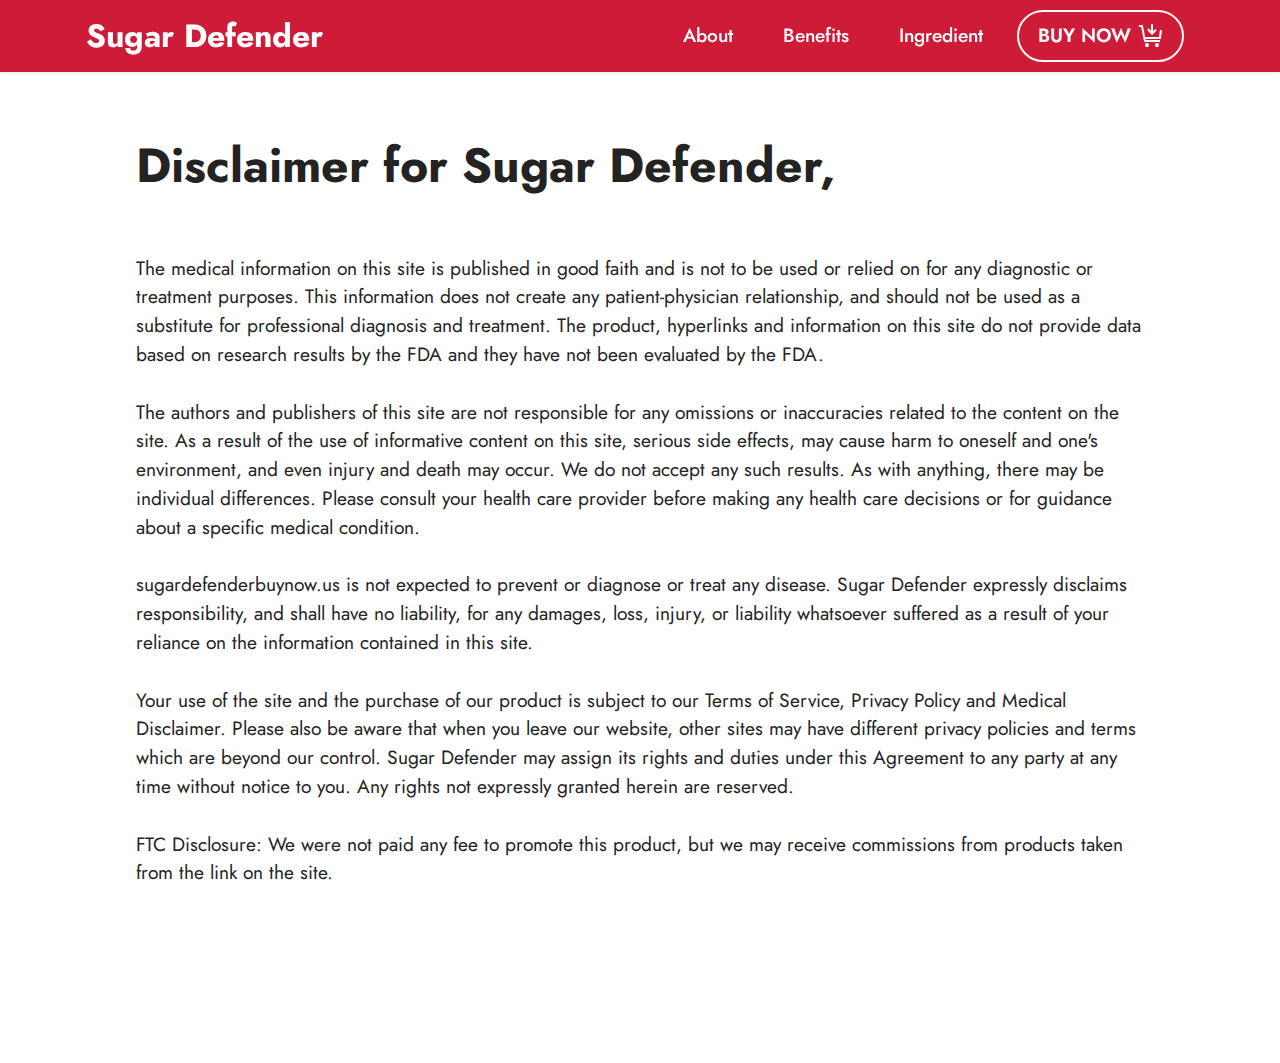
<file: Disclaimer.html>
<!DOCTYPE html>
<html  >
<head>
  <!-- Site made with Mobirise Website Builder v5.9.8, https://mobirise.com -->
  <meta charset="UTF-8">
  <meta http-equiv="X-UA-Compatible" content="IE=edge">
  <meta name="generator" content="Mobirise v5.9.8, mobirise.com">
  <meta name="viewport" content="width=device-width, initial-scale=1, minimum-scale=1">
  <link rel="shortcut icon" href="assets/images/favicon-48x48.png" type="image/x-icon">
  <meta name="description" content="Sugar Defender related disclaimer is given that every customer should aware.">
  
  
  <title>Disclaimer</title>
  <link rel="stylesheet" href="assets/web/assets/mobirise-icons2/mobirise2.css">
  <link rel="stylesheet" href="assets/bootstrap/css/bootstrap.min.css">
  <link rel="stylesheet" href="assets/bootstrap/css/bootstrap-grid.min.css">
  <link rel="stylesheet" href="assets/bootstrap/css/bootstrap-reboot.min.css">
  <link rel="stylesheet" href="assets/animatecss/animate.css">
  <link rel="stylesheet" href="assets/dropdown/css/style.css">
  <link rel="stylesheet" href="assets/socicon/css/styles.css">
  <link rel="stylesheet" href="assets/theme/css/style.css">
  <link rel="preload" href="https://fonts.googleapis.com/css?family=Jost:100,200,300,400,500,600,700,800,900,100i,200i,300i,400i,500i,600i,700i,800i,900i&display=swap" as="style" onload="this.onload=null;this.rel='stylesheet'">
  <noscript><link rel="stylesheet" href="https://fonts.googleapis.com/css?family=Jost:100,200,300,400,500,600,700,800,900,100i,200i,300i,400i,500i,600i,700i,800i,900i&display=swap"></noscript>
  <link rel="preload" as="style" href="assets/mobirise/css/mbr-additional.css"><link rel="stylesheet" href="assets/mobirise/css/mbr-additional.css" type="text/css">

  
  
  
</head>
<body>
  
  <section data-bs-version="5.1" class="menu menu2 cid-toiX67wisJ" once="menu" id="menu2-17">
    
    <nav class="navbar navbar-dropdown navbar-fixed-top navbar-expand-lg">
        <div class="container">
            <div class="navbar-brand">
                
                <span class="navbar-caption-wrap"><a class="navbar-caption text-primary display-5" href="index.html">Sugar Defender</a></span>
            </div>
            <button class="navbar-toggler" type="button" data-toggle="collapse" data-bs-toggle="collapse" data-target="#navbarSupportedContent" data-bs-target="#navbarSupportedContent" aria-controls="navbarNavAltMarkup" aria-expanded="false" aria-label="Toggle navigation">
                <div class="hamburger">
                    <span></span>
                    <span></span>
                    <span></span>
                    <span></span>
                </div>
            </button>
            <div class="collapse navbar-collapse" id="navbarSupportedContent">
                <ul class="navbar-nav nav-dropdown" data-app-modern-menu="true"><li class="nav-item"><a class="nav-link link text-primary display-7" href="index.html#content4-2o">
                            About</a></li>
                    <li class="nav-item"><a class="nav-link link text-primary display-7" href="index.html#content4-2l">Benefits</a></li>
                    <li class="nav-item"><a class="nav-link link text-primary display-7" href="index.html#content4-l">Ingredient</a>
                    </li></ul>
                
                <div class="navbar-buttons mbr-section-btn"><a class="btn btn-white-outline display-7" href="https://0af377oo44uii42e8bbbi1ks2b.hop.clickbank.net"><span class="mobi-mbri mobi-mbri-cart-add mbr-iconfont mbr-iconfont-btn"></span>BUY NOW</a></div>
            </div>
        </div>
    </nav>
</section>

<section data-bs-version="5.1" class="content4 cid-toiX68FIUh" id="content4-18">
    

    
    
    <div class="container-fluid">
        <div class="row justify-content-center">
            <div class="title col-md-12 col-lg-10">
                <h3 class="mbr-section-title mbr-fonts-style align-center mb-4 display-2"><strong>Disclaimer for Sugar Defender,</strong></h3>
                <h4 class="mbr-section-subtitle align-center mbr-fonts-style mb-4 display-7"><div><br></div><div>The medical information on this site is published in good faith and is not to be used or relied on for any diagnostic or treatment purposes. This information does not create any patient-physician relationship, and should not be used as a substitute for professional diagnosis and treatment. The product, hyperlinks and information on this site do not provide data based on research results by the FDA and they have not been evaluated by the FDA.</div><br><div>
</div><div>The authors and publishers of this site are not responsible for any omissions or inaccuracies related to the content on the site. As a result of the use of informative content on this site, serious side effects, may cause harm to oneself and one's environment, and even injury and death may occur. We do not accept any such results. As with anything, there may be individual differences. Please consult your health care provider before making any health care decisions or for guidance about a specific medical condition.</div><br><div>
</div><div>sugardefenderbuynow.us is not expected to prevent or diagnose or treat any disease. Sugar Defender expressly disclaims responsibility, and shall have no liability, for any damages, loss, injury, or liability whatsoever suffered as a result of your reliance on the information contained in this site.</div><br><div>
</div><div>Your use of the site and the purchase of our product is subject to our Terms of Service, Privacy Policy and Medical Disclaimer. Please also be aware that when you leave our website, other sites may have different privacy policies and terms which are beyond our control. Sugar Defender may assign its rights and duties under this Agreement to any party at any time without notice to you. Any rights not expressly granted herein are reserved.</div><br><div>
</div><div>FTC Disclosure: We were not paid any fee to promote this product, but we may receive commissions from products taken from the link on the site.</div><div><div>
</div><div>
</div><div>
</div><div>
</div><div>
</div><div>
</div><div>
</div><div>
</div><div>
</div><div>
</div><div>
</div><div>
</div><div>
</div><div>
</div><div>
</div><div>
</div></div></h4>
                
            </div>
        </div>
    </div>
</section><section class="display-7" style="padding: 0;align-items: center;justify-content: center;flex-wrap: wrap;    align-content: center;display: flex;position: relative;height: 4rem;"><a href="https://mobiri.se/3119907" style="flex: 1 1;height: 4rem;position: absolute;width: 100%;z-index: 1;"><img alt="" style="height: 4rem;" src="[data-uri]"></a><p style="margin: 0;text-align: center;" class="display-7">&#8204;</p><a style="z-index:1" href="https://mobirise.com">Mobirise.com </a></section><script src="assets/bootstrap/js/bootstrap.bundle.min.js"></script>  <script src="assets/smoothscroll/smooth-scroll.js"></script>  <script src="assets/ytplayer/index.js"></script>  <script src="assets/dropdown/js/navbar-dropdown.js"></script>  <script src="assets/theme/js/script.js"></script>  
  
  
  <input name="animation" type="hidden">
  </body>
</html>
</file>
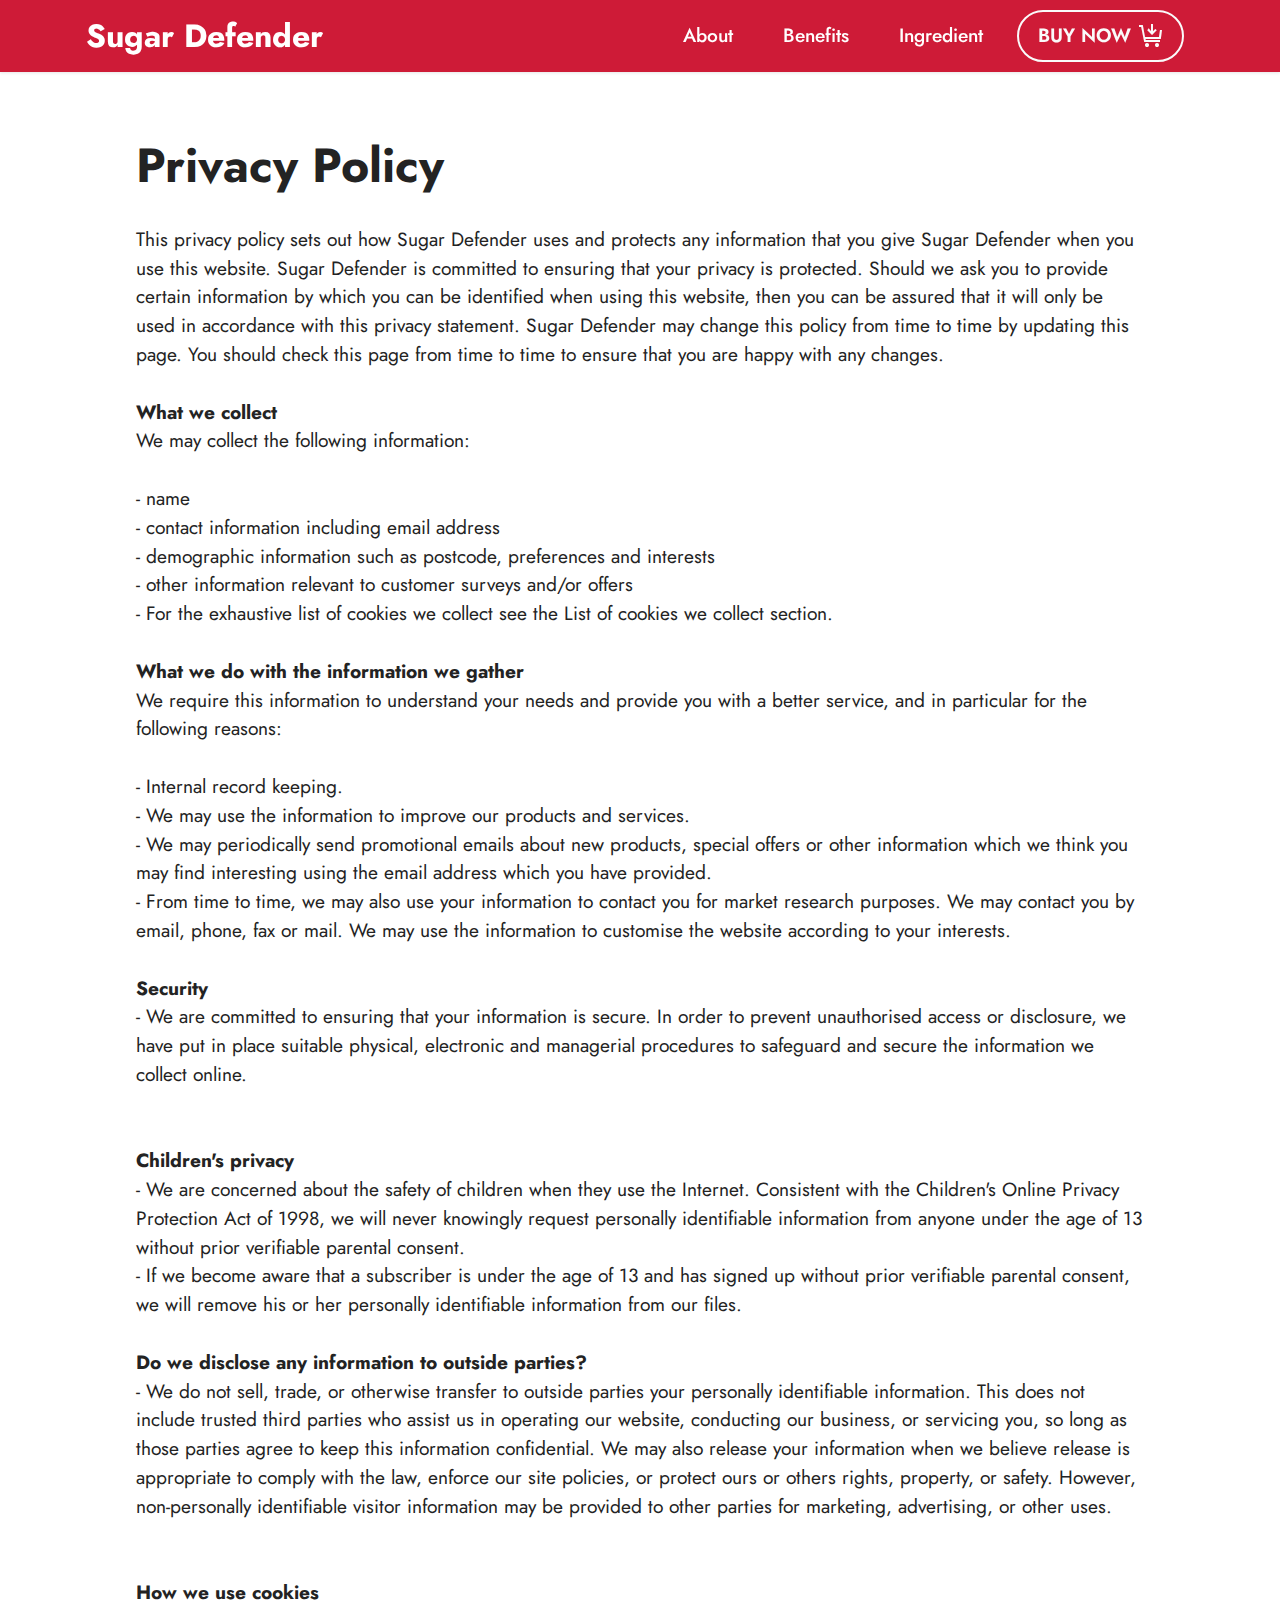
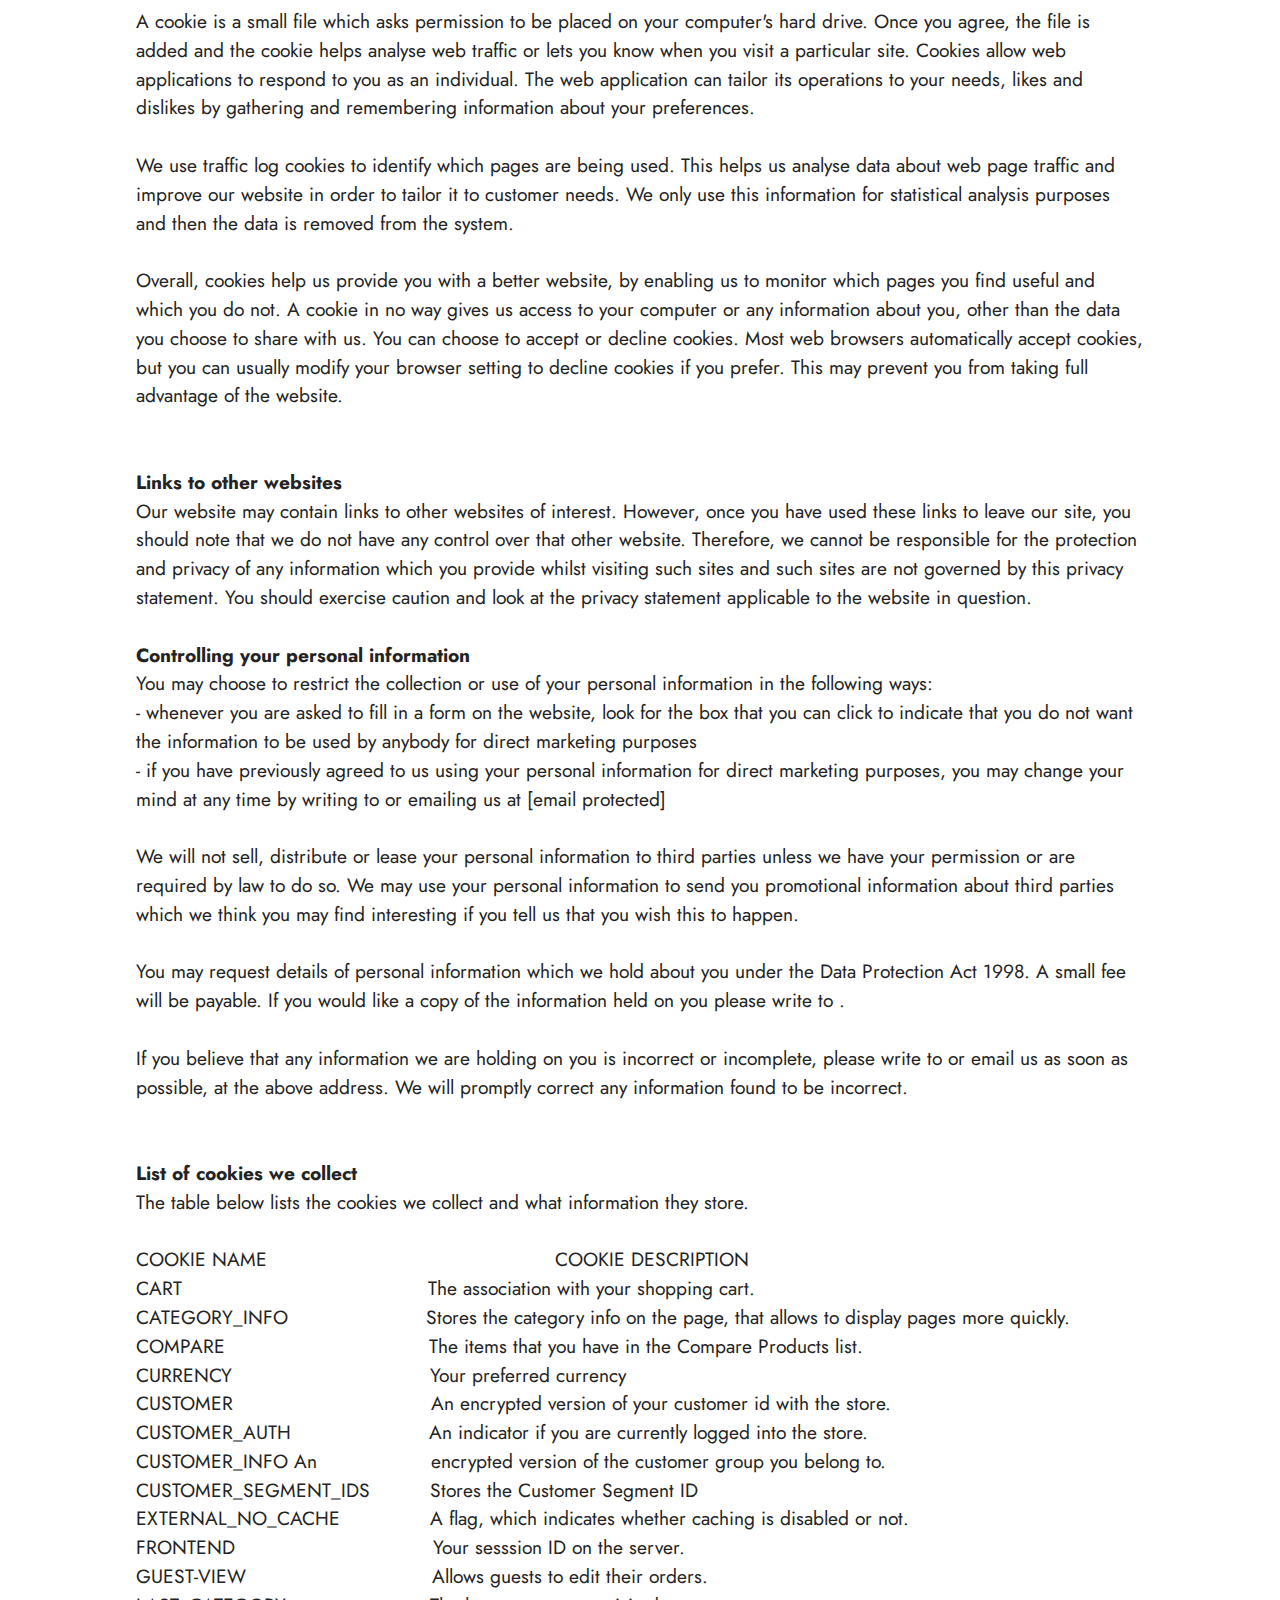
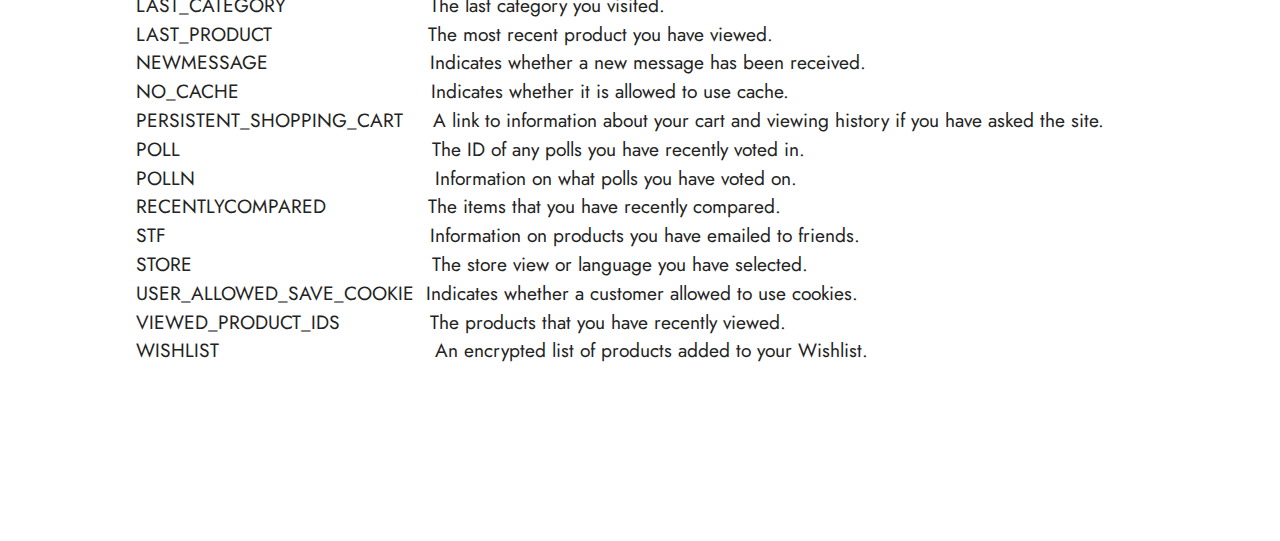
<file: Privacy-policy.html>
<!DOCTYPE html>
<html  >
<head>
  <!-- Site made with Mobirise Website Builder v5.9.8, https://mobirise.com -->
  <meta charset="UTF-8">
  <meta http-equiv="X-UA-Compatible" content="IE=edge">
  <meta name="generator" content="Mobirise v5.9.8, mobirise.com">
  <meta name="viewport" content="width=device-width, initial-scale=1, minimum-scale=1">
  <link rel="shortcut icon" href="assets/images/favicon-48x48.png" type="image/x-icon">
  <meta name="description" content="What are the different privacy policy related to Sugar Defender? those information is given.">
  
  
  <title>Privacy Policy</title>
  <link rel="stylesheet" href="assets/web/assets/mobirise-icons2/mobirise2.css">
  <link rel="stylesheet" href="assets/bootstrap/css/bootstrap.min.css">
  <link rel="stylesheet" href="assets/bootstrap/css/bootstrap-grid.min.css">
  <link rel="stylesheet" href="assets/bootstrap/css/bootstrap-reboot.min.css">
  <link rel="stylesheet" href="assets/animatecss/animate.css">
  <link rel="stylesheet" href="assets/dropdown/css/style.css">
  <link rel="stylesheet" href="assets/socicon/css/styles.css">
  <link rel="stylesheet" href="assets/theme/css/style.css">
  <link rel="preload" href="https://fonts.googleapis.com/css?family=Jost:100,200,300,400,500,600,700,800,900,100i,200i,300i,400i,500i,600i,700i,800i,900i&display=swap" as="style" onload="this.onload=null;this.rel='stylesheet'">
  <noscript><link rel="stylesheet" href="https://fonts.googleapis.com/css?family=Jost:100,200,300,400,500,600,700,800,900,100i,200i,300i,400i,500i,600i,700i,800i,900i&display=swap"></noscript>
  <link rel="preload" as="style" href="assets/mobirise/css/mbr-additional.css"><link rel="stylesheet" href="assets/mobirise/css/mbr-additional.css" type="text/css">

  
  
  
</head>
<body>
  
  <section data-bs-version="5.1" class="menu menu2 cid-toiWkOWBfX" once="menu" id="menu2-15">
    
    <nav class="navbar navbar-dropdown navbar-fixed-top navbar-expand-lg">
        <div class="container">
            <div class="navbar-brand">
                
                <span class="navbar-caption-wrap"><a class="navbar-caption text-primary display-5" href="index.html">Sugar Defender</a></span>
            </div>
            <button class="navbar-toggler" type="button" data-toggle="collapse" data-bs-toggle="collapse" data-target="#navbarSupportedContent" data-bs-target="#navbarSupportedContent" aria-controls="navbarNavAltMarkup" aria-expanded="false" aria-label="Toggle navigation">
                <div class="hamburger">
                    <span></span>
                    <span></span>
                    <span></span>
                    <span></span>
                </div>
            </button>
            <div class="collapse navbar-collapse" id="navbarSupportedContent">
                <ul class="navbar-nav nav-dropdown" data-app-modern-menu="true"><li class="nav-item"><a class="nav-link link text-primary display-7" href="index.html#content4-2o">
                            About</a></li>
                    <li class="nav-item"><a class="nav-link link text-primary display-7" href="index.html#content4-2l">Benefits</a></li>
                    <li class="nav-item"><a class="nav-link link text-primary display-7" href="index.html#content4-l">Ingredient</a>
                    </li></ul>
                
                <div class="navbar-buttons mbr-section-btn"><a class="btn btn-white-outline display-7" href="https://0af377oo44uii42e8bbbi1ks2b.hop.clickbank.net"><span class="mobi-mbri mobi-mbri-cart-add mbr-iconfont mbr-iconfont-btn"></span>BUY NOW</a></div>
            </div>
        </div>
    </nav>
</section>

<section data-bs-version="5.1" class="content4 cid-toiWkQl1Vw" id="content4-16">
    

    
    
    <div class="container-fluid">
        <div class="row justify-content-center">
            <div class="title col-md-12 col-lg-10">
                <h3 class="mbr-section-title mbr-fonts-style align-center mb-4 display-2"><strong>Privacy Policy</strong></h3>
                <h4 class="mbr-section-subtitle align-center mbr-fonts-style mb-4 display-7"><div><div>
</div><div>
</div><div>
</div><div>
</div><div>
</div><div>
</div><div>
</div><div>
</div><div>
</div><div>
</div><div>
</div><div>
</div><div>
</div><div>
</div><div>
</div><div>
</div><div>
</div><div>
</div><div>
</div><div>
</div><div>
</div><div>
</div><div>
</div><div>
</div><div>
</div><div>
</div><div>
</div><div>
</div><div>
</div><div>
</div><div>
</div><div>
</div><div>
</div><div>
</div><div>
</div><div>
</div><div>
</div><div>
</div><div>
</div><div>
</div><div>
</div><div>
</div><div>
</div><div>
</div><div>
</div><div>
</div><div>
</div><div>
</div><div>
</div><div>
</div><div>
</div><div>
</div><div>
</div><div>
</div><div>
</div><div>
</div><div>
</div><div>
</div><div>
</div></div><div>This privacy policy sets out how Sugar Defender uses and protects any information that you give Sugar Defender when you use this website. Sugar Defender is committed to ensuring that your privacy is protected. Should we ask you to provide certain information by which you can be identified when using this website, then you can be assured that it will only be used in accordance with this privacy statement. Sugar Defender may change this policy from time to time by updating this page. You should check this page from time to time to ensure that you are happy with any changes.</div><strong><br></strong><div>
</div><div><strong>What we collect
</strong></div><div>We may collect the following information:</div><br><div>
</div><div>- name
</div><div>- contact information including email address
</div><div>- demographic information such as postcode, preferences and interests
</div><div>- other information relevant to customer surveys and/or offers
</div><div>- For the exhaustive list of cookies we collect see the List of cookies we collect section.</div><br><div>
</div><div><strong>What we do with the information we gather
</strong></div><div>We require this information to understand your needs and provide you with a better service, and in particular for the following reasons:</div><br><div>
</div><div>- Internal record keeping.
</div><div>- We may use the information to improve our products and services.
</div><div>- We may periodically send promotional emails about new products, special offers or other information which we think you may find  interesting using the email address which you have provided.
</div><div>- From time to time, we may also use your information to contact you for market research purposes. We may contact you by email, phone, fax or mail. We may use the information to customise the website according to your interests.</div><br><div>
</div><div><strong>Security
</strong></div><div>- We are committed to ensuring that your information is secure. In order to prevent unauthorised access or disclosure, we have put in place suitable physical, electronic and managerial procedures to safeguard and secure the information we collect online.
</div><div><strong><br></strong></div><br><div><strong>Children's privacy</strong></div><div>- We are concerned about the safety of children when they use the Internet. Consistent with the Children's Online Privacy Protection Act of 1998, we will never knowingly request personally identifiable information from anyone under the age of 13 without prior verifiable parental consent.
</div><div>- If we become aware that a subscriber is under the age of 13 and has signed up without prior verifiable parental consent, we will remove his or her personally identifiable information from our files.</div><br><div>
</div><div><strong>Do we disclose any information to outside parties?
</strong></div><div>- We do not sell, trade, or otherwise transfer to outside parties your personally identifiable information. This does not include trusted third parties who assist us in operating our website, conducting our business, or servicing you, so long as those parties agree to keep this information confidential. We may also release your information when we believe release is appropriate to comply with the law, enforce our site policies, or protect ours or others rights, property, or safety. However, non-personally identifiable visitor information may be provided to other parties for marketing, advertising, or other uses.
</div><div><strong><br></strong></div><br><div><strong>How we use cookies</strong></div><div>A cookie is a small file which asks permission to be placed on your computer's hard drive. Once you agree, the file is added and the cookie helps analyse web traffic or lets you know when you visit a particular site. Cookies allow web applications to respond to you as an individual. The web application can tailor its operations to your needs, likes and dislikes by gathering and remembering information about your preferences.</div><br><div>
</div><div>We use traffic log cookies to identify which pages are being used. This helps us analyse data about web page traffic and improve our website in order to tailor it to customer needs. We only use this information for statistical analysis purposes and then the data is removed from the system.</div><br><div>
</div><div>Overall, cookies help us provide you with a better website, by enabling us to monitor which pages you find useful and which you do not. A cookie in no way gives us access to your computer or any information about you, other than the data you choose to share with us. You can choose to accept or decline cookies. Most web browsers automatically accept cookies, but you can usually modify your browser setting to decline cookies if you prefer. This may prevent you from taking full advantage of the website.
</div><div><strong><br></strong></div><br><div><strong>Links to other websites</strong></div><div>
</div><div>Our website may contain links to other websites of interest. However, once you have used these links to leave our site, you should note that we do not have any control over that other website. Therefore, we cannot be responsible for the protection and privacy of any information which you provide whilst visiting such sites and such sites are not governed by this privacy statement. You should exercise caution and look at the privacy statement applicable to the website in question.</div><br><div>
</div><div><strong>Controlling your personal information
</strong></div><div>You may choose to restrict the collection or use of your personal information in the following ways:
</div><div>- whenever you are asked to fill in a form on the website, look for the box that you can click to indicate that you do not want the information to be used by anybody for direct marketing purposes
</div><div>- if you have previously agreed to us using your personal information for direct marketing purposes, you may change your mind at any time by writing to or emailing us at [email protected]</div><br><div>
</div><div>We will not sell, distribute or lease your personal information to third parties unless we have your permission or are required by law to do so. We may use your personal information to send you promotional information about third parties which we think you may find interesting if you tell us that you wish this to happen.</div><br><div>
</div><div>You may request details of personal information which we hold about you under the Data Protection Act 1998. A small fee will be payable. If you would like a copy of the information held on you please write to .</div><br><div>
</div><div>If you believe that any information we are holding on you is incorrect or incomplete, please write to or email us as soon as possible, at the above address. We will promptly correct any information found to be incorrect.
</div><div><strong><br></strong></div><br><div><strong>List of cookies we collect</strong></div><div>The table below lists the cookies we collect and what information they store.
</div><div>​
</div><div>COOKIE NAME&nbsp; &nbsp; &nbsp; &nbsp; &nbsp; &nbsp; &nbsp; &nbsp; &nbsp; &nbsp; &nbsp; &nbsp; &nbsp; &nbsp; &nbsp; &nbsp; &nbsp; &nbsp; &nbsp; &nbsp; &nbsp; &nbsp; &nbsp; &nbsp; COOKIE DESCRIPTION
</div><div>CART&nbsp; &nbsp; &nbsp; &nbsp; &nbsp; &nbsp; &nbsp; &nbsp; &nbsp; &nbsp; &nbsp; &nbsp; &nbsp; &nbsp; &nbsp; &nbsp; &nbsp; &nbsp; &nbsp; &nbsp; &nbsp;The association with your shopping cart.
</div><div>CATEGORY_INFO&nbsp; &nbsp; &nbsp; &nbsp; &nbsp; &nbsp; &nbsp; &nbsp; &nbsp; &nbsp; &nbsp; &nbsp;Stores the category info on the page, that allows to display pages more quickly.
</div><div>COMPARE&nbsp; &nbsp; &nbsp; &nbsp; &nbsp; &nbsp; &nbsp; &nbsp; &nbsp; &nbsp; &nbsp; &nbsp; &nbsp; &nbsp; &nbsp; &nbsp; &nbsp; The items that you have in the Compare Products list.
</div><div>CURRENCY &nbsp;&nbsp;&nbsp;&nbsp;&nbsp;&nbsp;&nbsp;&nbsp;&nbsp;&nbsp;&nbsp;&nbsp;&nbsp;&nbsp;&nbsp;&nbsp;&nbsp;&nbsp;&nbsp;&nbsp;&nbsp;&nbsp;&nbsp;&nbsp;&nbsp;&nbsp;&nbsp;&nbsp;&nbsp; &nbsp; Your preferred currency
</div><div>CUSTOMER &nbsp;&nbsp;&nbsp;&nbsp;&nbsp;&nbsp;&nbsp;&nbsp;&nbsp;&nbsp;&nbsp;&nbsp;&nbsp;&nbsp;&nbsp;&nbsp;&nbsp;&nbsp;&nbsp;&nbsp;&nbsp;&nbsp;&nbsp;&nbsp;&nbsp;&nbsp;&nbsp;&nbsp;&nbsp; &nbsp;&nbsp;An encrypted version of your customer id with the store.
</div><div>CUSTOMER_AUTH &nbsp;&nbsp;&nbsp;&nbsp;&nbsp;&nbsp;&nbsp;&nbsp;&nbsp;&nbsp;&nbsp;&nbsp;&nbsp;&nbsp;&nbsp;&nbsp;&nbsp;&nbsp;&nbsp;&nbsp;&nbsp;&nbsp;An indicator if you are currently logged into the store.
</div><div>CUSTOMER_INFO                             An &nbsp;&nbsp;&nbsp;&nbsp;&nbsp;&nbsp;&nbsp;&nbsp;&nbsp;&nbsp;&nbsp;&nbsp;&nbsp;&nbsp;&nbsp;&nbsp;&nbsp; encrypted version of the customer group you belong to.
</div><div>CUSTOMER_SEGMENT_IDS &nbsp;&nbsp;&nbsp;&nbsp;&nbsp;&nbsp;&nbsp;&nbsp;              Stores the Customer Segment ID
</div><div>EXTERNAL_NO_CACHE &nbsp;&nbsp;&nbsp;&nbsp;&nbsp;&nbsp;&nbsp;&nbsp;&nbsp;&nbsp;&nbsp;&nbsp;&nbsp;&nbsp;A flag, which indicates whether caching is disabled or not.
</div><div>FRONTEND &nbsp;&nbsp;&nbsp;&nbsp;&nbsp;&nbsp;&nbsp;&nbsp;&nbsp;&nbsp;&nbsp;&nbsp;&nbsp;&nbsp;&nbsp;&nbsp;&nbsp;&nbsp;&nbsp;&nbsp;&nbsp;&nbsp;&nbsp;&nbsp;&nbsp;&nbsp;&nbsp;&nbsp;&nbsp;&nbsp;&nbsp;&nbsp;Your sesssion ID on the server.
</div><div>GUEST-VIEW&nbsp;&nbsp;&nbsp;&nbsp;&nbsp;&nbsp;&nbsp;&nbsp;&nbsp;&nbsp;&nbsp;&nbsp;&nbsp;&nbsp;&nbsp;&nbsp;&nbsp;&nbsp;&nbsp;&nbsp;&nbsp;&nbsp;&nbsp;&nbsp;&nbsp;&nbsp;&nbsp;&nbsp;&nbsp;&nbsp;&nbsp;Allows guests to edit their orders.
</div><div>LAST_CATEGORY &nbsp;&nbsp;&nbsp;&nbsp;&nbsp;&nbsp;&nbsp;&nbsp;&nbsp;&nbsp;&nbsp;&nbsp;&nbsp;&nbsp;&nbsp;&nbsp;&nbsp;&nbsp;&nbsp;&nbsp;&nbsp;&nbsp;&nbsp;The last category you visited.
</div><div>LAST_PRODUCT&nbsp;&nbsp;&nbsp;&nbsp;&nbsp;&nbsp;&nbsp;&nbsp;&nbsp;&nbsp;&nbsp;&nbsp;&nbsp;&nbsp;&nbsp;&nbsp;&nbsp;&nbsp;&nbsp;&nbsp;&nbsp;&nbsp;&nbsp;&nbsp;&nbsp;&nbsp;The most recent product you have viewed.
</div><div>NEWMESSAGE &nbsp;&nbsp;&nbsp;&nbsp;&nbsp;&nbsp;&nbsp;&nbsp;&nbsp;&nbsp;&nbsp;&nbsp;&nbsp;&nbsp;&nbsp;&nbsp;&nbsp;&nbsp;&nbsp;&nbsp;&nbsp;&nbsp;&nbsp;&nbsp;&nbsp;&nbsp;Indicates whether a new message has been received.
</div><div>NO_CACHE&nbsp;&nbsp;&nbsp;&nbsp;&nbsp;&nbsp;&nbsp;&nbsp;&nbsp;&nbsp;&nbsp;&nbsp;&nbsp;&nbsp;&nbsp;&nbsp;&nbsp;&nbsp;&nbsp;&nbsp;&nbsp;&nbsp;&nbsp;&nbsp;&nbsp;&nbsp;&nbsp;&nbsp;&nbsp;&nbsp;&nbsp;&nbsp;Indicates whether it is allowed to use cache.
</div><div>PERSISTENT_SHOPPING_CART &nbsp;&nbsp;&nbsp;&nbsp;A      link to information about your cart and viewing history if you have asked the site.
</div><div>POLL &nbsp;&nbsp;&nbsp;&nbsp;&nbsp;&nbsp;&nbsp;&nbsp;&nbsp;&nbsp;&nbsp;&nbsp;&nbsp;&nbsp;&nbsp;&nbsp;&nbsp;&nbsp;&nbsp;&nbsp;&nbsp;&nbsp;&nbsp;&nbsp;&nbsp;&nbsp;&nbsp;&nbsp;&nbsp;&nbsp;&nbsp;&nbsp;&nbsp;&nbsp;&nbsp;&nbsp;&nbsp;&nbsp;&nbsp;&nbsp;                                              The ID of any polls you have recently voted in.
</div><div>POLLN &nbsp;&nbsp;&nbsp;&nbsp;&nbsp;&nbsp;&nbsp;&nbsp;&nbsp;&nbsp;&nbsp;&nbsp;&nbsp;&nbsp;&nbsp;&nbsp;&nbsp;&nbsp;&nbsp;&nbsp;&nbsp;&nbsp;&nbsp;&nbsp;&nbsp;&nbsp;&nbsp;&nbsp;&nbsp;&nbsp;&nbsp;&nbsp;&nbsp;&nbsp;&nbsp;&nbsp;&nbsp;&nbsp;&nbsp;Information on what polls you have voted on.
</div><div>RECENTLYCOMPARED &nbsp;&nbsp;&nbsp;&nbsp;&nbsp;&nbsp;&nbsp;&nbsp;&nbsp;&nbsp;&nbsp;&nbsp;&nbsp;&nbsp;&nbsp;&nbsp;The items that you have recently compared.
</div><div>STF &nbsp;&nbsp;&nbsp;&nbsp;&nbsp;&nbsp;&nbsp;&nbsp;&nbsp;&nbsp;&nbsp;&nbsp;&nbsp;&nbsp;&nbsp;&nbsp;&nbsp;&nbsp;&nbsp;&nbsp;&nbsp;&nbsp;&nbsp;&nbsp;&nbsp;&nbsp;&nbsp;&nbsp;&nbsp;&nbsp;&nbsp;&nbsp;&nbsp;&nbsp;&nbsp;&nbsp;&nbsp;&nbsp;&nbsp;&nbsp;&nbsp;&nbsp;&nbsp;Information on products you have emailed to friends.
</div><div>STORE &nbsp;&nbsp;&nbsp;&nbsp;&nbsp;&nbsp;&nbsp;&nbsp;&nbsp;&nbsp;&nbsp;&nbsp;&nbsp;&nbsp;&nbsp;&nbsp;&nbsp;&nbsp;&nbsp;&nbsp;&nbsp;&nbsp;&nbsp;&nbsp;&nbsp;&nbsp;&nbsp;&nbsp;&nbsp;&nbsp;&nbsp;&nbsp;&nbsp;&nbsp;&nbsp;&nbsp;&nbsp;&nbsp;&nbsp;The store view or language you have selected.
</div><div>USER_ALLOWED_SAVE_COOKIE&nbsp; Indicates whether a customer allowed to use cookies.
</div><div>VIEWED_PRODUCT_IDS &nbsp;&nbsp;&nbsp;&nbsp;&nbsp;&nbsp;&nbsp;&nbsp;&nbsp;&nbsp;&nbsp;&nbsp;&nbsp;&nbsp;The products that you have recently viewed.
</div><div>WISHLIST &nbsp;&nbsp;&nbsp;&nbsp;&nbsp;&nbsp;&nbsp;&nbsp;&nbsp;&nbsp;&nbsp;&nbsp;&nbsp;&nbsp;&nbsp;&nbsp;&nbsp;&nbsp;&nbsp;&nbsp;&nbsp;&nbsp;&nbsp;&nbsp;&nbsp;&nbsp;&nbsp;&nbsp;&nbsp;&nbsp;&nbsp;&nbsp;&nbsp;&nbsp;&nbsp;An encrypted list of products added to your Wishlist.</div><div>
</div><div>
</div><div>
</div><div>
</div><div>
</div><div>
</div><div>
</div><div>
</div><div>
</div><div>
</div><div>
</div><div>
</div><div>
</div><div>
</div><div>
</div><div>
</div><div>
</div><div>
</div><div>
</div></h4>
                
            </div>
        </div>
    </div>
</section><section class="display-7" style="padding: 0;align-items: center;justify-content: center;flex-wrap: wrap;    align-content: center;display: flex;position: relative;height: 4rem;"><a href="https://mobiri.se/3119907" style="flex: 1 1;height: 4rem;position: absolute;width: 100%;z-index: 1;"><img alt="" style="height: 4rem;" src="[data-uri]"></a><p style="margin: 0;text-align: center;" class="display-7">&#8204;</p><a style="z-index:1" href="https://mobirise.com/offline-website-builder.html">Offline Website Maker</a></section><script src="assets/bootstrap/js/bootstrap.bundle.min.js"></script>  <script src="assets/smoothscroll/smooth-scroll.js"></script>  <script src="assets/ytplayer/index.js"></script>  <script src="assets/dropdown/js/navbar-dropdown.js"></script>  <script src="assets/theme/js/script.js"></script>  
  
  
  <input name="animation" type="hidden">
  </body>
</html>
</file>
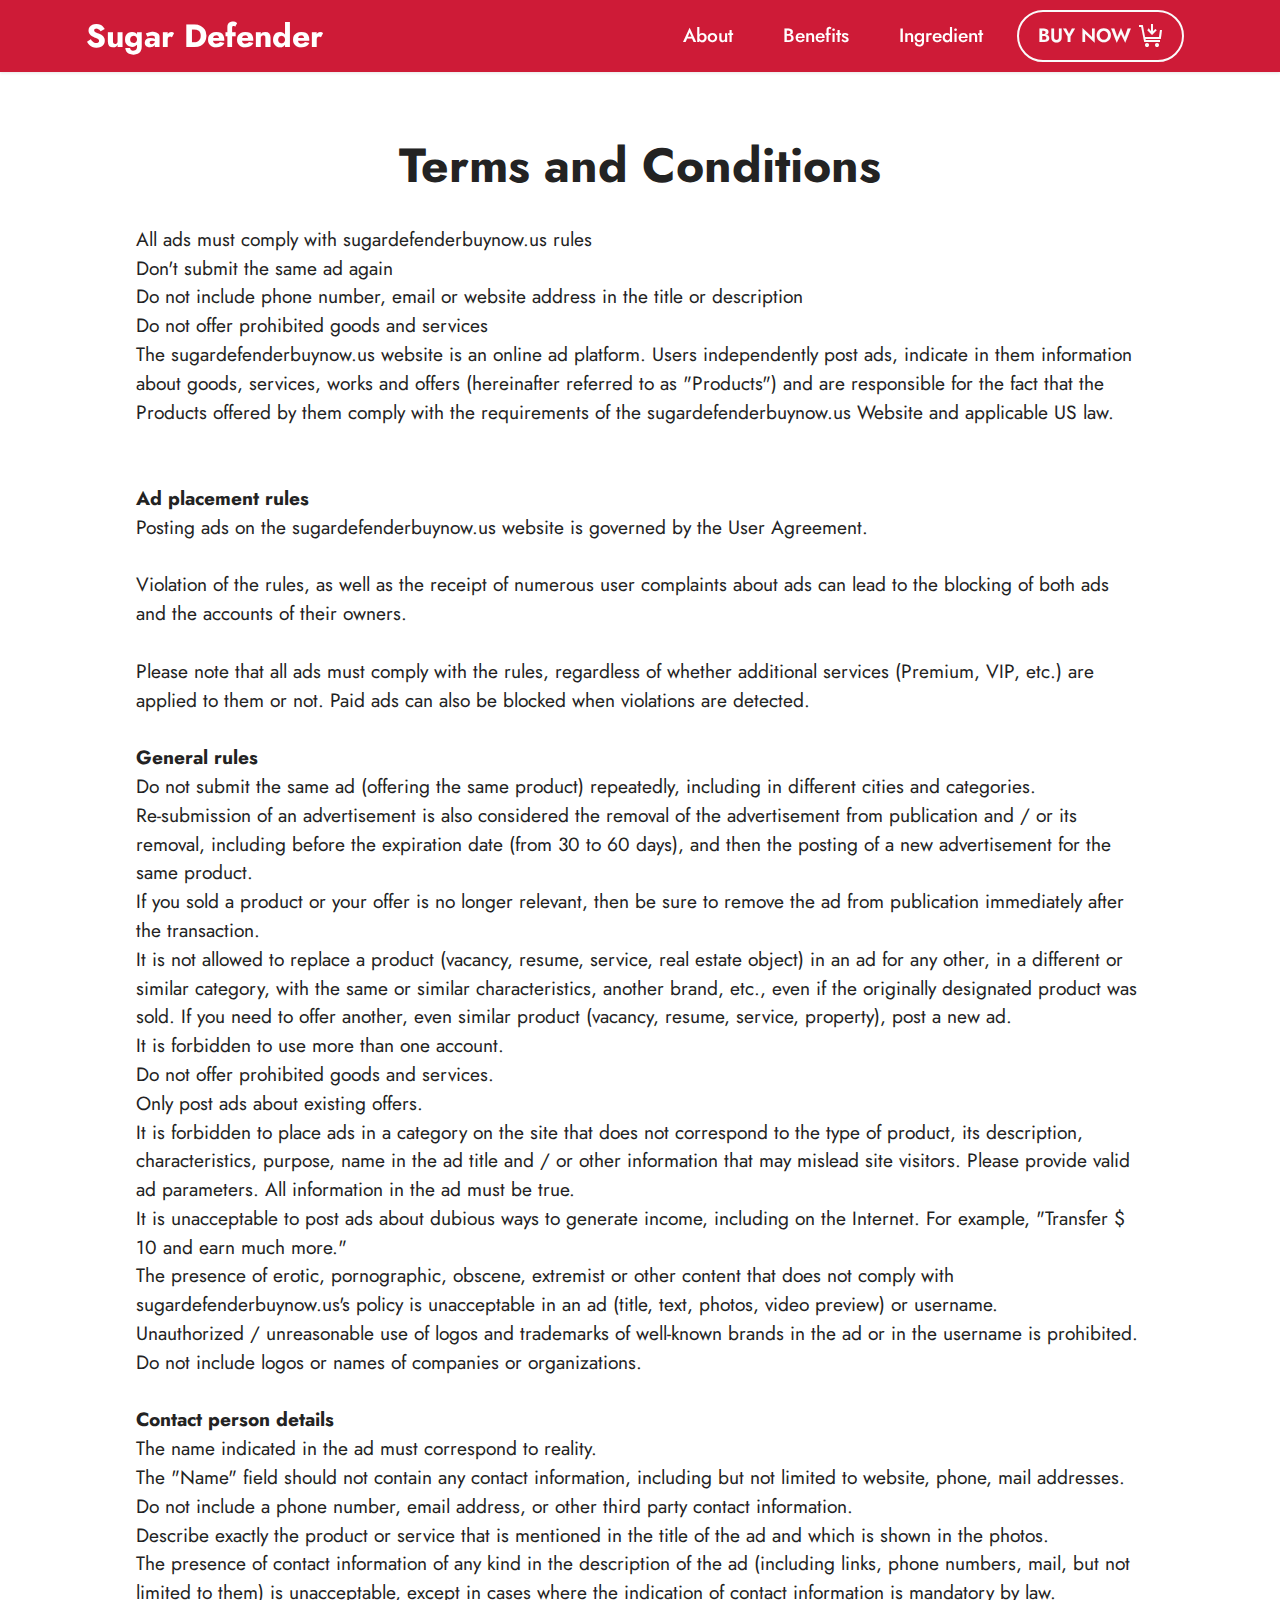
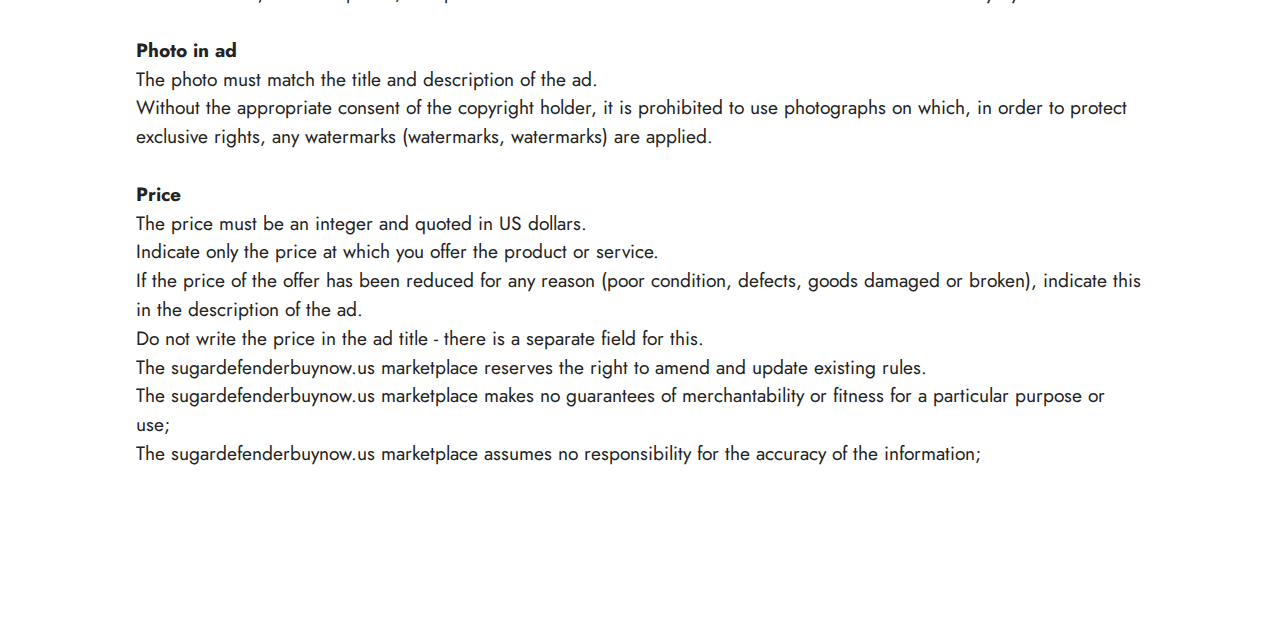
<file: Terms-of-use.html>
<!DOCTYPE html>
<html  >
<head>
  <!-- Site made with Mobirise Website Builder v5.9.8, https://mobirise.com -->
  <meta charset="UTF-8">
  <meta http-equiv="X-UA-Compatible" content="IE=edge">
  <meta name="generator" content="Mobirise v5.9.8, mobirise.com">
  <meta name="viewport" content="width=device-width, initial-scale=1, minimum-scale=1">
  <link rel="shortcut icon" href="assets/images/favicon-48x48.png" type="image/x-icon">
  <meta name="description" content="All the terms and conditions of Sugar Defender is detailed out.">
  
  
  <title>Terms of Use</title>
  <link rel="stylesheet" href="assets/web/assets/mobirise-icons2/mobirise2.css">
  <link rel="stylesheet" href="assets/bootstrap/css/bootstrap.min.css">
  <link rel="stylesheet" href="assets/bootstrap/css/bootstrap-grid.min.css">
  <link rel="stylesheet" href="assets/bootstrap/css/bootstrap-reboot.min.css">
  <link rel="stylesheet" href="assets/animatecss/animate.css">
  <link rel="stylesheet" href="assets/dropdown/css/style.css">
  <link rel="stylesheet" href="assets/socicon/css/styles.css">
  <link rel="stylesheet" href="assets/theme/css/style.css">
  <link rel="preload" href="https://fonts.googleapis.com/css?family=Jost:100,200,300,400,500,600,700,800,900,100i,200i,300i,400i,500i,600i,700i,800i,900i&display=swap" as="style" onload="this.onload=null;this.rel='stylesheet'">
  <noscript><link rel="stylesheet" href="https://fonts.googleapis.com/css?family=Jost:100,200,300,400,500,600,700,800,900,100i,200i,300i,400i,500i,600i,700i,800i,900i&display=swap"></noscript>
  <link rel="preload" as="style" href="assets/mobirise/css/mbr-additional.css"><link rel="stylesheet" href="assets/mobirise/css/mbr-additional.css" type="text/css">

  
  
  
</head>
<body>
  
  <section data-bs-version="5.1" class="menu menu2 cid-todLM74aJ6" once="menu" id="menu2-13">
    
    <nav class="navbar navbar-dropdown navbar-fixed-top navbar-expand-lg">
        <div class="container">
            <div class="navbar-brand">
                
                <span class="navbar-caption-wrap"><a class="navbar-caption text-primary display-5" href="index.html">Sugar Defender</a></span>
            </div>
            <button class="navbar-toggler" type="button" data-toggle="collapse" data-bs-toggle="collapse" data-target="#navbarSupportedContent" data-bs-target="#navbarSupportedContent" aria-controls="navbarNavAltMarkup" aria-expanded="false" aria-label="Toggle navigation">
                <div class="hamburger">
                    <span></span>
                    <span></span>
                    <span></span>
                    <span></span>
                </div>
            </button>
            <div class="collapse navbar-collapse" id="navbarSupportedContent">
                <ul class="navbar-nav nav-dropdown" data-app-modern-menu="true"><li class="nav-item"><a class="nav-link link text-primary display-7" href="index.html#content4-2o">
                            About</a></li>
                    <li class="nav-item"><a class="nav-link link text-primary display-7" href="index.html#content4-2l">Benefits</a></li>
                    <li class="nav-item"><a class="nav-link link text-primary display-7" href="index.html#content4-l">Ingredient</a>
                    </li></ul>
                
                <div class="navbar-buttons mbr-section-btn"><a class="btn btn-white-outline display-7" href="https://0af377oo44uii42e8bbbi1ks2b.hop.clickbank.net"><span class="mobi-mbri mobi-mbri-cart-add mbr-iconfont mbr-iconfont-btn"></span>BUY NOW</a></div>
            </div>
        </div>
    </nav>
</section>

<section data-bs-version="5.1" class="content4 cid-toiVl68miS" id="content4-14">
    

    
    
    <div class="container-fluid">
        <div class="row justify-content-center">
            <div class="title col-md-12 col-lg-10">
                <h3 class="mbr-section-title mbr-fonts-style align-center mb-4 display-2"><strong>Terms and Conditions</strong></h3>
                <h4 class="mbr-section-subtitle align-center mbr-fonts-style mb-4 display-7"><div><div>All ads must comply with sugardefenderbuynow.us rules
</div><div>Don't submit the same ad again
</div><div>Do not include phone number, email or website address in the title or description
</div><div>Do not offer prohibited goods and services
</div><div>The sugardefenderbuynow.us website is an online ad platform. Users independently post ads, indicate in them information about goods, services, works and offers (hereinafter referred to as "Products") and are responsible for the fact that the Products offered by them comply with the requirements of the sugardefenderbuynow.us Website and applicable US law.
</div><div><strong><br></strong></div></div><br><div><div><strong>Ad placement rules</strong></div></div><div><div>Posting ads on the sugardefenderbuynow.us website is governed by the User Agreement.</div></div><br><div><div>
</div><div>Violation of the rules, as well as the receipt of numerous user complaints about ads can lead to the blocking of both ads and the accounts of their owners.</div></div><br><div><div>
</div><div>Please note that all ads must comply with the rules, regardless of whether additional services (Premium, VIP, etc.) are applied to them or not. Paid ads can also be blocked when violations are detected.</div></div><br><div><div>
</div><div><strong>General rules
</strong></div><div>Do not submit the same ad (offering the same product) repeatedly, including in different cities and categories.
</div><div>Re-submission of an advertisement is also considered the removal of the advertisement from publication and / or its removal, including before the expiration date (from 30 to 60 days), and then the posting of a new advertisement for the same product.
</div><div>If you sold a product or your offer is no longer relevant, then be sure to remove the ad from publication immediately after the transaction.
</div><div>It is not allowed to replace a product (vacancy, resume, service, real estate object) in an ad for any other, in a different or similar category, with the same or similar characteristics, another brand, etc., even if the originally designated product was sold. If you need to offer another, even similar product (vacancy, resume, service, property), post a new ad.
</div><div>It is forbidden to use more than one account.
</div><div>Do not offer prohibited goods and services.
</div><div>Only post ads about existing offers.
</div><div>It is forbidden to place ads in a category on the site that does not correspond to the type of product, its description, characteristics, purpose, name in the ad title and / or other information that may mislead site visitors. Please provide valid ad parameters. All information in the ad must be true.
</div><div>It is unacceptable to post ads about dubious ways to generate income, including on the Internet. For example, "Transfer $ 10 and earn much more."
</div><div>The presence of erotic, pornographic, obscene, extremist or other content that does not comply with sugardefenderbuynow.us's policy is unacceptable in an ad (title, text, photos, video preview) or username.
</div><div>Unauthorized / unreasonable use of logos and trademarks of well-known brands in the ad or in the username is prohibited. Do not include logos or names of companies or organizations.</div></div><br><div><div>
</div><div><strong>Contact person details
</strong></div><div>The name indicated in the ad must correspond to reality.
</div><div>The "Name" field should not contain any contact information, including but not limited to website, phone, mail addresses.
</div><div>Do not include a phone number, email address, or other third party contact information.
</div><div>Describe exactly the product or service that is mentioned in the title of the ad and which is shown in the photos.
</div><div>The presence of contact information of any kind in the description of the ad (including links, phone numbers, mail, but not limited to them) is unacceptable, except in cases where the indication of contact information is mandatory by law.</div></div><br><div><div>
</div><div><strong>Photo in ad
</strong></div><div>The photo must match the title and description of the ad.
</div><div>Without the appropriate consent of the copyright holder, it is prohibited to use photographs on which, in order to protect exclusive rights, any watermarks (watermarks, watermarks) are applied.</div></div><br><div><div>
</div><div><strong>Price
</strong></div><div>The price must be an integer and quoted in US dollars.
</div><div>Indicate only the price at which you offer the product or service.
</div><div>If the price of the offer has been reduced for any reason (poor condition, defects, goods damaged or broken), indicate this in the description of the ad.
</div><div>Do not write the price in the ad title - there is a separate field for this.
</div><div>The sugardefenderbuynow.us marketplace reserves the right to amend and update existing rules.
</div><div>The sugardefenderbuynow.us marketplace makes no guarantees of merchantability or fitness for a particular purpose or use;
</div><div>The sugardefenderbuynow.us marketplace assumes no responsibility for the accuracy of the information;</div><div><strong>
</strong></div><div><strong>
</strong></div><div><strong>
</strong></div><div><strong>
</strong></div><div><strong>
</strong></div><div><strong>
</strong></div><div><strong>
</strong></div><div><strong>
</strong></div><div><strong>
</strong></div><div><strong>
</strong></div><div><strong>
</strong></div><div><strong>
</strong></div><div><strong>
</strong></div><div><strong>
</strong></div><div>
</div><div>
</div><div>
</div><div>
</div><div>
</div><div>
</div><div>
</div><div>
</div><div>
</div><div>
</div><div>
</div><div>
</div><div>
</div><div>
</div><div>
</div><div>
</div><div>
</div><div>
</div><div>
</div><div>
</div><div>
</div><div>
</div><div>
</div><div>
</div><div>
</div><div>
</div><div>
</div><div>
</div><div>
</div><div>
</div><div>
</div><div>
</div><div>
</div><div>
</div><div>
</div><div>
</div><div>
</div><div>
</div><div>
</div><div>
</div><div>
</div><div>
</div><div>
</div><div>
</div><div>
</div><div>
</div><div>
</div><div>
</div><div>
</div><div>
</div><div>
</div><div>
</div><div>
</div><div>
</div><div>
</div><div>
</div><div>
</div><div>
</div><div>
</div><div>
</div><div>
</div><div>
</div><div>
</div><div>
</div><div>
</div><div>
</div><div>
</div><div>
</div><div>
</div><div>
</div><div>
</div><div>
</div><div>
</div><div>
</div><div>
</div><div>
</div><div>
</div><div>
</div><div>
</div><div>
</div><div>
</div><div>
</div><div>
</div><div>
</div><div>
</div><div>
</div><div>
</div><div>
</div><div>
</div><div>
</div><div>
</div><div>
</div><div>
</div><div>
</div><div>
</div><div>
</div><div>
</div><div>
</div><div>
</div><div>
</div><div>
</div><div>
</div><div>
</div><div>
</div><div>
</div><div>
</div><div>
</div><div>
</div><div>
</div><div>
</div><div>
</div><div>
</div><div>
</div><div>
</div><div>
</div><div>
</div><div>
</div><div>
</div><div>
</div><div>
</div><div>
</div><div>
</div><div>
</div><div>
</div><div>
</div><div>
</div><div>
</div><div>
</div><div>
</div><div>
</div><div>
</div><div>
</div><div>
</div><div>
</div><div>
</div><div>
</div><div>
</div></div></h4>
                
            </div>
        </div>
    </div>
</section><section class="display-7" style="padding: 0;align-items: center;justify-content: center;flex-wrap: wrap;    align-content: center;display: flex;position: relative;height: 4rem;"><a href="https://mobiri.se/3119907" style="flex: 1 1;height: 4rem;position: absolute;width: 100%;z-index: 1;"><img alt="" style="height: 4rem;" src="[data-uri]"></a><p style="margin: 0;text-align: center;" class="display-7">&#8204;</p><a style="z-index:1" href="https://mobirise.com/builder/no-code-website-builder.html">No Code Website Builder</a></section><script src="assets/bootstrap/js/bootstrap.bundle.min.js"></script>  <script src="assets/smoothscroll/smooth-scroll.js"></script>  <script src="assets/ytplayer/index.js"></script>  <script src="assets/dropdown/js/navbar-dropdown.js"></script>  <script src="assets/theme/js/script.js"></script>  
  
  
  <input name="animation" type="hidden">
  </body>
</html>
</file>
<file: assets/web/assets/mobirise-icons2/mobirise2.css>
@font-face {
  font-family: 'Moririse2';
  font-display: swap;
  src:  url('mobirise2.eot?f2bix4');
  src:  url('mobirise2.eot?f2bix4#iefix') format('embedded-opentype'),
    url('mobirise2.ttf?f2bix4') format('truetype'),
    url('mobirise2.woff?f2bix4') format('woff'),
    url('mobirise2.svg?f2bix4#mobirise2') format('svg');
  font-weight: normal;
  font-style: normal;
}

[class^="mobi-"], [class*=" mobi-"] {
  /* use !important to prevent issues with browser extensions that change fonts */
  font-family: 'Moririse2' !important;
  speak: none;
  font-style: normal;
  font-weight: normal;
  font-variant: normal;
  text-transform: none;
  line-height: 1;

  /* Better Font Rendering =========== */
  -webkit-font-smoothing: antialiased;
  -moz-osx-font-smoothing: grayscale;
}

.mobi-mbri-add-submenu:before {
  content: "\e900";
}
.mobi-mbri-alert:before {
  content: "\e901";
}
.mobi-mbri-align-center:before {
  content: "\e902";
}
.mobi-mbri-align-justify:before {
  content: "\e903";
}
.mobi-mbri-align-left:before {
  content: "\e904";
}
.mobi-mbri-align-right:before {
  content: "\e905";
}
.mobi-mbri-android:before {
  content: "\e906";
}
.mobi-mbri-apple:before {
  content: "\e907";
}
.mobi-mbri-arrow-down:before {
  content: "\e908";
}
.mobi-mbri-arrow-next:before {
  content: "\e909";
}
.mobi-mbri-arrow-prev:before {
  content: "\e90a";
}
.mobi-mbri-arrow-up:before {
  content: "\e90b";
}
.mobi-mbri-bold:before {
  content: "\e90c";
}
.mobi-mbri-bookmark:before {
  content: "\e90d";
}
.mobi-mbri-bootstrap:before {
  content: "\e90e";
}
.mobi-mbri-briefcase:before {
  content: "\e90f";
}
.mobi-mbri-browse:before {
  content: "\e910";
}
.mobi-mbri-bulleted-list:before {
  content: "\e911";
}
.mobi-mbri-calendar:before {
  content: "\e912";
}
.mobi-mbri-camera:before {
  content: "\e913";
}
.mobi-mbri-cart-add:before {
  content: "\e914";
}
.mobi-mbri-cart-full:before {
  content: "\e915";
}
.mobi-mbri-cash:before {
  content: "\e916";
}
.mobi-mbri-change-style:before {
  content: "\e917";
}
.mobi-mbri-chat:before {
  content: "\e918";
}
.mobi-mbri-clock:before {
  content: "\e919";
}
.mobi-mbri-close:before {
  content: "\e91a";
}
.mobi-mbri-cloud:before {
  content: "\e91b";
}
.mobi-mbri-code:before {
  content: "\e91c";
}
.mobi-mbri-contact-form:before {
  content: "\e91d";
}
.mobi-mbri-credit-card:before {
  content: "\e91e";
}
.mobi-mbri-cursor-click:before {
  content: "\e91f";
}
.mobi-mbri-cust-feedback:before {
  content: "\e920";
}
.mobi-mbri-database:before {
  content: "\e921";
}
.mobi-mbri-delivery:before {
  content: "\e922";
}
.mobi-mbri-desktop:before {
  content: "\e923";
}
.mobi-mbri-devices:before {
  content: "\e924";
}
.mobi-mbri-down:before {
  content: "\e925";
}
.mobi-mbri-download-2:before {
  content: "\e926";
}
.mobi-mbri-download:before {
  content: "\e927";
}
.mobi-mbri-drag-n-drop-2:before {
  content: "\e928";
}
.mobi-mbri-drag-n-drop:before {
  content: "\e929";
}
.mobi-mbri-edit-2:before {
  content: "\e92a";
}
.mobi-mbri-edit:before {
  content: "\e92b";
}
.mobi-mbri-error:before {
  content: "\e92c";
}
.mobi-mbri-extension:before {
  content: "\e92d";
}
.mobi-mbri-features:before {
  content: "\e92e";
}
.mobi-mbri-file:before {
  content: "\e92f";
}
.mobi-mbri-flag:before {
  content: "\e930";
}
.mobi-mbri-folder:before {
  content: "\e931";
}
.mobi-mbri-gift:before {
  content: "\e932";
}
.mobi-mbri-github:before {
  content: "\e933";
}
.mobi-mbri-globe-2:before {
  content: "\e934";
}
.mobi-mbri-globe:before {
  content: "\e935";
}
.mobi-mbri-growing-chart:before {
  content: "\e936";
}
.mobi-mbri-hearth:before {
  content: "\e937";
}
.mobi-mbri-help:before {
  content: "\e938";
}
.mobi-mbri-home:before {
  content: "\e939";
}
.mobi-mbri-hot-cup:before {
  content: "\e93a";
}
.mobi-mbri-idea:before {
  content: "\e93b";
}
.mobi-mbri-image-gallery:before {
  content: "\e93c";
}
.mobi-mbri-image-slider:before {
  content: "\e93d";
}
.mobi-mbri-info:before {
  content: "\e93e";
}
.mobi-mbri-italic:before {
  content: "\e93f";
}
.mobi-mbri-key:before {
  content: "\e940";
}
.mobi-mbri-laptop:before {
  content: "\e941";
}
.mobi-mbri-layers:before {
  content: "\e942";
}
.mobi-mbri-left-right:before {
  content: "\e943";
}
.mobi-mbri-left:before {
  content: "\e944";
}
.mobi-mbri-letter:before {
  content: "\e945";
}
.mobi-mbri-like:before {
  content: "\e946";
}
.mobi-mbri-link:before {
  content: "\e947";
}
.mobi-mbri-lock:before {
  content: "\e948";
}
.mobi-mbri-login:before {
  content: "\e949";
}
.mobi-mbri-logout:before {
  content: "\e94a";
}
.mobi-mbri-magic-stick:before {
  content: "\e94b";
}
.mobi-mbri-map-pin:before {
  content: "\e94c";
}
.mobi-mbri-menu:before {
  content: "\e94d";
}
.mobi-mbri-mobile-2:before {
  content: "\e94e";
}
.mobi-mbri-mobile-horizontal:before {
  content: "\e94f";
}
.mobi-mbri-mobile:before {
  content: "\e950";
}
.mobi-mbri-mobirise:before {
  content: "\e951";
}
.mobi-mbri-more-horizontal:before {
  content: "\e952";
}
.mobi-mbri-more-vertical:before {
  content: "\e953";
}
.mobi-mbri-music:before {
  content: "\e954";
}
.mobi-mbri-new-file:before {
  content: "\e955";
}
.mobi-mbri-numbered-list:before {
  content: "\e956";
}
.mobi-mbri-opened-folder:before {
  content: "\e957";
}
.mobi-mbri-pages:before {
  content: "\e958";
}
.mobi-mbri-paper-plane:before {
  content: "\e959";
}
.mobi-mbri-paperclip:before {
  content: "\e95a";
}
.mobi-mbri-phone:before {
  content: "\e95b";
}
.mobi-mbri-photo:before {
  content: "\e95c";
}
.mobi-mbri-photos:before {
  content: "\e95d";
}
.mobi-mbri-pin:before {
  content: "\e95e";
}
.mobi-mbri-play:before {
  content: "\e95f";
}
.mobi-mbri-plus:before {
  content: "\e960";
}
.mobi-mbri-preview:before {
  content: "\e961";
}
.mobi-mbri-print:before {
  content: "\e962";
}
.mobi-mbri-protect:before {
  content: "\e963";
}
.mobi-mbri-question:before {
  content: "\e964";
}
.mobi-mbri-quote-left:before {
  content: "\e965";
}
.mobi-mbri-quote-right:before {
  content: "\e966";
}
.mobi-mbri-redo:before {
  content: "\e967";
}
.mobi-mbri-refresh:before {
  content: "\e968";
}
.mobi-mbri-responsive-2:before {
  content: "\e969";
}
.mobi-mbri-responsive:before {
  content: "\e96a";
}
.mobi-mbri-right:before {
  content: "\e96b";
}
.mobi-mbri-rocket:before {
  content: "\e96c";
}
.mobi-mbri-sad-face:before {
  content: "\e96d";
}
.mobi-mbri-sale:before {
  content: "\e96e";
}
.mobi-mbri-save:before {
  content: "\e96f";
}
.mobi-mbri-search:before {
  content: "\e970";
}
.mobi-mbri-setting-2:before {
  content: "\e971";
}
.mobi-mbri-setting-3:before {
  content: "\e972";
}
.mobi-mbri-setting:before {
  content: "\e973";
}
.mobi-mbri-share:before {
  content: "\e974";
}
.mobi-mbri-shopping-bag:before {
  content: "\e975";
}
.mobi-mbri-shopping-basket:before {
  content: "\e976";
}
.mobi-mbri-shopping-cart:before {
  content: "\e977";
}
.mobi-mbri-sites:before {
  content: "\e978";
}
.mobi-mbri-smile-face:before {
  content: "\e979";
}
.mobi-mbri-speed:before {
  content: "\e97a";
}
.mobi-mbri-star:before {
  content: "\e97b";
}
.mobi-mbri-success:before {
  content: "\e97c";
}
.mobi-mbri-sun:before {
  content: "\e97d";
}
.mobi-mbri-sun2:before {
  content: "\e97e";
}
.mobi-mbri-tablet-vertical:before {
  content: "\e97f";
}
.mobi-mbri-tablet:before {
  content: "\e980";
}
.mobi-mbri-target:before {
  content: "\e981";
}
.mobi-mbri-timer:before {
  content: "\e982";
}
.mobi-mbri-to-ftp:before {
  content: "\e983";
}
.mobi-mbri-to-local-drive:before {
  content: "\e984";
}
.mobi-mbri-touch-swipe:before {
  content: "\e985";
}
.mobi-mbri-touch:before {
  content: "\e986";
}
.mobi-mbri-trash:before {
  content: "\e987";
}
.mobi-mbri-underline:before {
  content: "\e988";
}
.mobi-mbri-undo:before {
  content: "\e989";
}
.mobi-mbri-unlink:before {
  content: "\e98a";
}
.mobi-mbri-unlock:before {
  content: "\e98b";
}
.mobi-mbri-up-down:before {
  content: "\e98c";
}
.mobi-mbri-up:before {
  content: "\e98d";
}
.mobi-mbri-update:before {
  content: "\e98e";
}
.mobi-mbri-upload-2:before {
  content: "\e98f";
}
.mobi-mbri-upload:before {
  content: "\e990";
}
.mobi-mbri-user-2:before {
  content: "\e991";
}
.mobi-mbri-user:before {
  content: "\e992";
}
.mobi-mbri-users:before {
  content: "\e993";
}
.mobi-mbri-video-play:before {
  content: "\e994";
}
.mobi-mbri-video:before {
  content: "\e995";
}
.mobi-mbri-watch:before {
  content: "\e996";
}
.mobi-mbri-website-theme-2:before {
  content: "\e997";
}
.mobi-mbri-website-theme:before {
  content: "\e998";
}
.mobi-mbri-wifi:before {
  content: "\e999";
}
.mobi-mbri-windows:before {
  content: "\e99a";
}
.mobi-mbri-zoom-in:before {
  content: "\e99b";
}
.mobi-mbri-zoom-out:before {
  content: "\e99c";
}
</file>
<file: assets/web/assets/mobirise-icons/mobirise-icons.css>
@font-face {
  font-family: 'MobiriseIcons';
  src:  url('mobirise-icons.eot?spat4u');
  src:  url('mobirise-icons.eot?spat4u#iefix') format('embedded-opentype'),
    url('mobirise-icons.ttf?spat4u') format('truetype'),
    url('mobirise-icons.woff?spat4u') format('woff'),
    url('mobirise-icons.svg?spat4u#MobiriseIcons') format('svg');
  font-weight: normal;
  font-style: normal;
  font-display: swap;
}

[class^="mbri-"], [class*=" mbri-"] {
  /* use !important to prevent issues with browser extensions that change fonts */
  font-family: MobiriseIcons !important;
  speak: none;
  font-style: normal;
  font-weight: normal;
  font-variant: normal;
  text-transform: none;
  line-height: 1;

  /* Better Font Rendering =========== */
  -webkit-font-smoothing: antialiased;
  -moz-osx-font-smoothing: grayscale;
}

.mbri-add-submenu:before {
  content: "\e900";
}
.mbri-alert:before {
  content: "\e901";
}
.mbri-align-center:before {
  content: "\e902";
}
.mbri-align-justify:before {
  content: "\e903";
}
.mbri-align-left:before {
  content: "\e904";
}
.mbri-align-right:before {
  content: "\e905";
}
.mbri-android:before {
  content: "\e906";
}
.mbri-apple:before {
  content: "\e907";
}
.mbri-arrow-down:before {
  content: "\e908";
}
.mbri-arrow-next:before {
  content: "\e909";
}
.mbri-arrow-prev:before {
  content: "\e90a";
}
.mbri-arrow-up:before {
  content: "\e90b";
}
.mbri-bold:before {
  content: "\e90c";
}
.mbri-bookmark:before {
  content: "\e90d";
}
.mbri-bootstrap:before {
  content: "\e90e";
}
.mbri-briefcase:before {
  content: "\e90f";
}
.mbri-browse:before {
  content: "\e910";
}
.mbri-bulleted-list:before {
  content: "\e911";
}
.mbri-calendar:before {
  content: "\e912";
}
.mbri-camera:before {
  content: "\e913";
}
.mbri-cart-add:before {
  content: "\e914";
}
.mbri-cart-full:before {
  content: "\e915";
}
.mbri-cash:before {
  content: "\e916";
}
.mbri-change-style:before {
  content: "\e917";
}
.mbri-chat:before {
  content: "\e918";
}
.mbri-clock:before {
  content: "\e919";
}
.mbri-close:before {
  content: "\e91a";
}
.mbri-cloud:before {
  content: "\e91b";
}
.mbri-code:before {
  content: "\e91c";
}
.mbri-contact-form:before {
  content: "\e91d";
}
.mbri-credit-card:before {
  content: "\e91e";
}
.mbri-cursor-click:before {
  content: "\e91f";
}
.mbri-cust-feedback:before {
  content: "\e920";
}
.mbri-database:before {
  content: "\e921";
}
.mbri-delivery:before {
  content: "\e922";
}
.mbri-desktop:before {
  content: "\e923";
}
.mbri-devices:before {
  content: "\e924";
}
.mbri-down:before {
  content: "\e925";
}
.mbri-download:before {
  content: "\e989";
}
.mbri-drag-n-drop:before {
  content: "\e927";
}
.mbri-drag-n-drop2:before {
  content: "\e928";
}
.mbri-edit:before {
  content: "\e929";
}
.mbri-edit2:before {
  content: "\e92a";
}
.mbri-error:before {
  content: "\e92b";
}
.mbri-extension:before {
  content: "\e92c";
}
.mbri-features:before {
  content: "\e92d";
}
.mbri-file:before {
  content: "\e92e";
}
.mbri-flag:before {
  content: "\e92f";
}
.mbri-folder:before {
  content: "\e930";
}
.mbri-gift:before {
  content: "\e931";
}
.mbri-github:before {
  content: "\e932";
}
.mbri-globe:before {
  content: "\e933";
}
.mbri-globe-2:before {
  content: "\e934";
}
.mbri-growing-chart:before {
  content: "\e935";
}
.mbri-hearth:before {
  content: "\e936";
}
.mbri-help:before {
  content: "\e937";
}
.mbri-home:before {
  content: "\e938";
}
.mbri-hot-cup:before {
  content: "\e939";
}
.mbri-idea:before {
  content: "\e93a";
}
.mbri-image-gallery:before {
  content: "\e93b";
}
.mbri-image-slider:before {
  content: "\e93c";
}
.mbri-info:before {
  content: "\e93d";
}
.mbri-italic:before {
  content: "\e93e";
}
.mbri-key:before {
  content: "\e93f";
}
.mbri-laptop:before {
  content: "\e940";
}
.mbri-layers:before {
  content: "\e941";
}
.mbri-left-right:before {
  content: "\e942";
}
.mbri-left:before {
  content: "\e943";
}
.mbri-letter:before {
  content: "\e944";
}
.mbri-like:before {
  content: "\e945";
}
.mbri-link:before {
  content: "\e946";
}
.mbri-lock:before {
  content: "\e947";
}
.mbri-login:before {
  content: "\e948";
}
.mbri-logout:before {
  content: "\e949";
}
.mbri-magic-stick:before {
  content: "\e94a";
}
.mbri-map-pin:before {
  content: "\e94b";
}
.mbri-menu:before {
  content: "\e94c";
}
.mbri-mobile:before {
  content: "\e94d";
}
.mbri-mobile2:before {
  content: "\e94e";
}
.mbri-mobirise:before {
  content: "\e94f";
}
.mbri-more-horizontal:before {
  content: "\e950";
}
.mbri-more-vertical:before {
  content: "\e951";
}
.mbri-music:before {
  content: "\e952";
}
.mbri-new-file:before {
  content: "\e953";
}
.mbri-numbered-list:before {
  content: "\e954";
}
.mbri-opened-folder:before {
  content: "\e955";
}
.mbri-pages:before {
  content: "\e956";
}
.mbri-paper-plane:before {
  content: "\e957";
}
.mbri-paperclip:before {
  content: "\e958";
}
.mbri-photo:before {
  content: "\e959";
}
.mbri-photos:before {
  content: "\e95a";
}
.mbri-pin:before {
  content: "\e95b";
}
.mbri-play:before {
  content: "\e95c";
}
.mbri-plus:before {
  content: "\e95d";
}
.mbri-preview:before {
  content: "\e95e";
}
.mbri-print:before {
  content: "\e95f";
}
.mbri-protect:before {
  content: "\e960";
}
.mbri-question:before {
  content: "\e961";
}
.mbri-quote-left:before {
  content: "\e962";
}
.mbri-quote-right:before {
  content: "\e963";
}
.mbri-refresh:before {
  content: "\e964";
}
.mbri-responsive:before {
  content: "\e965";
}
.mbri-right:before {
  content: "\e966";
}
.mbri-rocket:before {
  content: "\e967";
}
.mbri-sad-face:before {
  content: "\e968";
}
.mbri-sale:before {
  content: "\e969";
}
.mbri-save:before {
  content: "\e96a";
}
.mbri-search:before {
  content: "\e96b";
}
.mbri-setting:before {
  content: "\e96c";
}
.mbri-setting2:before {
  content: "\e96d";
}
.mbri-setting3:before {
  content: "\e96e";
}
.mbri-share:before {
  content: "\e96f";
}
.mbri-shopping-bag:before {
  content: "\e970";
}
.mbri-shopping-basket:before {
  content: "\e971";
}
.mbri-shopping-cart:before {
  content: "\e972";
}
.mbri-sites:before {
  content: "\e973";
}
.mbri-smile-face:before {
  content: "\e974";
}
.mbri-speed:before {
  content: "\e975";
}
.mbri-star:before {
  content: "\e976";
}
.mbri-success:before {
  content: "\e977";
}
.mbri-sun:before {
  content: "\e978";
}
.mbri-sun2:before {
  content: "\e979";
}
.mbri-tablet:before {
  content: "\e97a";
}
.mbri-tablet-vertical:before {
  content: "\e97b";
}
.mbri-target:before {
  content: "\e97c";
}
.mbri-timer:before {
  content: "\e97d";
}
.mbri-to-ftp:before {
  content: "\e97e";
}
.mbri-to-local-drive:before {
  content: "\e97f";
}
.mbri-touch-swipe:before {
  content: "\e980";
}
.mbri-touch:before {
  content: "\e981";
}
.mbri-trash:before {
  content: "\e982";
}
.mbri-underline:before {
  content: "\e983";
}
.mbri-unlink:before {
  content: "\e984";
}
.mbri-unlock:before {
  content: "\e985";
}
.mbri-up-down:before {
  content: "\e986";
}
.mbri-up:before {
  content: "\e987";
}
.mbri-update:before {
  content: "\e988";
}
.mbri-upload:before {
 content: "\e926"; 
}
.mbri-user:before {
  content: "\e98a";
}
.mbri-user2:before {
  content: "\e98b";
}
.mbri-users:before {
  content: "\e98c";
}
.mbri-video:before {
  content: "\e98d";
}
.mbri-video-play:before {
  content: "\e98e";
}
.mbri-watch:before {
  content: "\e98f";
}
.mbri-website-theme:before {
  content: "\e990";
}
.mbri-wifi:before {
  content: "\e991";
}
.mbri-windows:before {
  content: "\e992";
}
.mbri-zoom-out:before {
  content: "\e993";
}
.mbri-redo:before {
  content: "\e994";
}
.mbri-undo:before {
  content: "\e995";
}
</file>
<file: assets/dropdown/css/style.css>
.navbar-dropdown {
  left: 0;
  padding: 0;
  position: absolute;
  right: 0;
  top: 0;
  transition: all 0.45s ease;
  z-index: 1030;
  background: #282828; }
  .navbar-dropdown .navbar-logo {
    margin-right: 0.8rem;
    transition: margin 0.3s ease-in-out;
    vertical-align: middle; }
    .navbar-dropdown .navbar-logo img {
      height: 3.125rem;
      transition: all 0.3s ease-in-out; }
    .navbar-dropdown .navbar-logo.mbr-iconfont {
      font-size: 3.125rem;
      line-height: 3.125rem; }
  .navbar-dropdown .navbar-caption {
    font-weight: 700;
    white-space: normal;
    vertical-align: -4px;
    line-height: 3.125rem !important; }
    .navbar-dropdown .navbar-caption, .navbar-dropdown .navbar-caption:hover {
      color: inherit;
      text-decoration: none; }
  .navbar-dropdown .mbr-iconfont + .navbar-caption {
    vertical-align: -1px; }
  .navbar-dropdown.navbar-fixed-top {
    position: fixed; }
  .navbar-dropdown .navbar-brand span {
    vertical-align: -4px; }
  .navbar-dropdown.bg-color.transparent {
    background: none; }
  .navbar-dropdown.navbar-short .navbar-brand {
    padding: 0.625rem 0; }
    .navbar-dropdown.navbar-short .navbar-brand span {
      vertical-align: -1px; }
  .navbar-dropdown.navbar-short .navbar-caption {
    line-height: 2.375rem !important;
    vertical-align: -2px; }
  .navbar-dropdown.navbar-short .navbar-logo {
    margin-right: 0.5rem; }
    .navbar-dropdown.navbar-short .navbar-logo img {
      height: 2.375rem; }
    .navbar-dropdown.navbar-short .navbar-logo.mbr-iconfont {
      font-size: 2.375rem;
      line-height: 2.375rem; }
  .navbar-dropdown.navbar-short .mbr-table-cell {
    height: 3.625rem; }
  .navbar-dropdown .navbar-close {
    left: 0.6875rem;
    position: fixed;
    top: 0.75rem;
    z-index: 1000; }
  .navbar-dropdown .hamburger-icon {
    content: "";
    display: inline-block;
    vertical-align: middle;
    width: 16px;
    -webkit-box-shadow: 0 -6px 0 1px #282828,0 0 0 1px #282828,0 6px 0 1px #282828;
    -moz-box-shadow: 0 -6px 0 1px #282828,0 0 0 1px #282828,0 6px 0 1px #282828;
    box-shadow: 0 -6px 0 1px #282828,0 0 0 1px #282828,0 6px 0 1px #282828; }

.dropdown-menu .dropdown-toggle[data-toggle="dropdown-submenu"]::after {
  border-bottom: 0.35em solid transparent;
  border-left: 0.35em solid;
  border-right: 0;
  border-top: 0.35em solid transparent;
  margin-left: 0.3rem; }

.dropdown-menu .dropdown-item:focus {
  outline: 0; }

.nav-dropdown {
  font-size: 0.75rem;
  font-weight: 500;
  height: auto !important; }
  .nav-dropdown .nav-btn {
    padding-left: 1rem; }
  .nav-dropdown .link {
    margin: .667em 1.667em;
    font-weight: 500;
    padding: 0;
    transition: color .2s ease-in-out; }
    .nav-dropdown .link.dropdown-toggle {
      margin-right: 2.583em; }
      .nav-dropdown .link.dropdown-toggle::after {
        margin-left: .25rem;
        border-top: 0.35em solid;
        border-right: 0.35em solid transparent;
        border-left: 0.35em solid transparent;
        border-bottom: 0; }
      .nav-dropdown .link.dropdown-toggle[aria-expanded="true"] {
        margin: 0;
        padding: 0.667em 3.263em  0.667em 1.667em; }
  .nav-dropdown .link::after,
  .nav-dropdown .dropdown-item::after {
    color: inherit; }
  .nav-dropdown .btn {
    font-size: 0.75rem;
    font-weight: 700;
    letter-spacing: 0;
    margin-bottom: 0;
    padding-left: 1.25rem;
    padding-right: 1.25rem; }
  .nav-dropdown .dropdown-menu {
    border-radius: 0;
    border: 0;
    left: 0;
    margin: 0;
    padding-bottom: 1.25rem;
    padding-top: 1.25rem;
    position: relative; }
  .nav-dropdown .dropdown-submenu {
    margin-left: 0.125rem;
    top: 0; }
  .nav-dropdown .dropdown-item {
    font-weight: 500;
    line-height: 2;
    padding: 0.3846em 4.615em 0.3846em 1.5385em;
    position: relative;
    transition: color .2s ease-in-out, background-color .2s ease-in-out; }
    .nav-dropdown .dropdown-item::after {
      margin-top: -0.3077em;
      position: absolute;
      right: 1.1538em;
      top: 50%; }
    .nav-dropdown .dropdown-item:focus, .nav-dropdown .dropdown-item:hover {
      background: none; }

@media (max-width: 767px) {
  .nav-dropdown.navbar-toggleable-sm {
    bottom: 0;
    display: none;
    left: 0;
    overflow-x: hidden;
    position: fixed;
    top: 0;
    transform: translateX(-100%);
    -ms-transform: translateX(-100%);
    -webkit-transform: translateX(-100%);
    width: 18.75rem;
    z-index: 999; } }
.nav-dropdown.navbar-toggleable-xl {
  bottom: 0;
  display: none;
  left: 0;
  overflow-x: hidden;
  position: fixed;
  top: 0;
  transform: translateX(-100%);
  -ms-transform: translateX(-100%);
  -webkit-transform: translateX(-100%);
  width: 18.75rem;
  z-index: 999; }

.nav-dropdown-sm {
  display: block !important;
  overflow-x: hidden;
  overflow: auto;
  padding-top: 3.875rem; }
  .nav-dropdown-sm::after {
    content: "";
    display: block;
    height: 3rem;
    width: 100%; }
  .nav-dropdown-sm.collapse.in ~ .navbar-close {
    display: block !important; }
  .nav-dropdown-sm.collapsing, .nav-dropdown-sm.collapse.in {
    transform: translateX(0);
    -ms-transform: translateX(0);
    -webkit-transform: translateX(0);
    transition: all 0.25s ease-out;
    -webkit-transition: all 0.25s ease-out;
    background: #282828; }
  .nav-dropdown-sm.collapsing[aria-expanded="false"] {
    transform: translateX(-100%);
    -ms-transform: translateX(-100%);
    -webkit-transform: translateX(-100%); }
  .nav-dropdown-sm .nav-item {
    display: block;
    margin-left: 0 !important;
    padding-left: 0; }
  .nav-dropdown-sm .link,
  .nav-dropdown-sm .dropdown-item {
    border-top: 1px dotted rgba(255, 255, 255, 0.1);
    font-size: 0.8125rem;
    line-height: 1.6;
    margin: 0 !important;
    padding: 0.875rem 2.4rem 0.875rem 1.5625rem !important;
    position: relative;
    white-space: normal; }
    .nav-dropdown-sm .link:focus, .nav-dropdown-sm .link:hover,
    .nav-dropdown-sm .dropdown-item:focus,
    .nav-dropdown-sm .dropdown-item:hover {
      background: rgba(0, 0, 0, 0.2) !important;
      color: #c0a375; }
  .nav-dropdown-sm .nav-btn {
    position: relative;
    padding: 1.5625rem 1.5625rem 0 1.5625rem; }
    .nav-dropdown-sm .nav-btn::before {
      border-top: 1px dotted rgba(255, 255, 255, 0.1);
      content: "";
      left: 0;
      position: absolute;
      top: 0;
      width: 100%; }
    .nav-dropdown-sm .nav-btn + .nav-btn {
      padding-top: 0.625rem; }
      .nav-dropdown-sm .nav-btn + .nav-btn::before {
        display: none; }
  .nav-dropdown-sm .btn {
    padding: 0.625rem 0; }
  .nav-dropdown-sm .dropdown-toggle[data-toggle="dropdown-submenu"]::after {
    margin-left: .25rem;
    border-top: 0.35em solid;
    border-right: 0.35em solid transparent;
    border-left: 0.35em solid transparent;
    border-bottom: 0; }
  .nav-dropdown-sm .dropdown-toggle[data-toggle="dropdown-submenu"][aria-expanded="true"]::after {
    border-top: 0;
    border-right: 0.35em solid transparent;
    border-left: 0.35em solid transparent;
    border-bottom: 0.35em solid; }
  .nav-dropdown-sm .dropdown-menu {
    margin: 0;
    padding: 0;
    position: relative;
    top: 0;
    left: 0;
    width: 100%;
    border: 0;
    float: none;
    border-radius: 0;
    background: none; }
  .nav-dropdown-sm .dropdown-submenu {
    left: 100%;
    margin-left: 0.125rem;
    margin-top: -1.25rem;
    top: 0; }

.navbar-toggleable-sm .nav-dropdown .dropdown-menu {
  position: absolute; }

.navbar-toggleable-sm .nav-dropdown .dropdown-submenu {
  left: 100%;
  margin-left: 0.125rem;
  margin-top: -1.25rem;
  top: 0; }

.navbar-toggleable-sm.opened .nav-dropdown .dropdown-menu {
  position: relative; }

.navbar-toggleable-sm.opened .nav-dropdown .dropdown-submenu {
  left: 0;
  margin-left: 00rem;
  margin-top: 0rem;
  top: 0; }

.is-builder .nav-dropdown.collapsing {
  transition: none !important; }
</file>
<file: assets/socicon/css/styles.css>
@charset "UTF-8";

@font-face {
  font-family: 'Socicon';
  src:  url('../fonts/socicon.eot');
  src:  url('../fonts/socicon.eot?#iefix') format('embedded-opentype'),
    url('../fonts/socicon.woff2') format('woff2'),
    url('../fonts/socicon.ttf') format('truetype'),
    url('../fonts/socicon.woff') format('woff'),
    url('../fonts/socicon.svg#socicon') format('svg');
  font-weight: normal;
  font-style: normal;
  font-display: swap;
}

[data-icon]:before {
  font-family: "socicon" !important;
  content: attr(data-icon);
  font-style: normal !important;
  font-weight: normal !important;
  font-variant: normal !important;
  text-transform: none !important;
  speak: none;
  line-height: 1;
  -webkit-font-smoothing: antialiased;
  -moz-osx-font-smoothing: grayscale;
}

[class^="socicon-"], [class*=" socicon-"] {
  /* use !important to prevent issues with browser extensions that change fonts */
  font-family: 'Socicon' !important;
  speak: none;
  font-style: normal;
  font-weight: normal;
  font-variant: normal;
  text-transform: none;
  line-height: 1;

  /* Better Font Rendering =========== */
  -webkit-font-smoothing: antialiased;
  -moz-osx-font-smoothing: grayscale;
}

.socicon-eitaa:before {
  content: "\e97c";
}
.socicon-soroush:before {
  content: "\e97d";
}
.socicon-bale:before {
  content: "\e97e";
}
.socicon-zazzle:before {
  content: "\e97b";
}
.socicon-society6:before {
  content: "\e97a";
}
.socicon-redbubble:before {
  content: "\e979";
}
.socicon-avvo:before {
  content: "\e978";
}
.socicon-stitcher:before {
  content: "\e977";
}
.socicon-googlehangouts:before {
  content: "\e974";
}
.socicon-dlive:before {
  content: "\e975";
}
.socicon-vsco:before {
  content: "\e976";
}
.socicon-flipboard:before {
  content: "\e973";
}
.socicon-ubuntu:before {
  content: "\e958";
}
.socicon-artstation:before {
  content: "\e959";
}
.socicon-invision:before {
  content: "\e95a";
}
.socicon-torial:before {
  content: "\e95b";
}
.socicon-collectorz:before {
  content: "\e95c";
}
.socicon-seenthis:before {
  content: "\e95d";
}
.socicon-googleplaymusic:before {
  content: "\e95e";
}
.socicon-debian:before {
  content: "\e95f";
}
.socicon-filmfreeway:before {
  content: "\e960";
}
.socicon-gnome:before {
  content: "\e961";
}
.socicon-itchio:before {
  content: "\e962";
}
.socicon-jamendo:before {
  content: "\e963";
}
.socicon-mix:before {
  content: "\e964";
}
.socicon-sharepoint:before {
  content: "\e965";
}
.socicon-tinder:before {
  content: "\e966";
}
.socicon-windguru:before {
  content: "\e967";
}
.socicon-cdbaby:before {
  content: "\e968";
}
.socicon-elementaryos:before {
  content: "\e969";
}
.socicon-stage32:before {
  content: "\e96a";
}
.socicon-tiktok:before {
  content: "\e96b";
}
.socicon-gitter:before {
  content: "\e96c";
}
.socicon-letterboxd:before {
  content: "\e96d";
}
.socicon-threema:before {
  content: "\e96e";
}
.socicon-splice:before {
  content: "\e96f";
}
.socicon-metapop:before {
  content: "\e970";
}
.socicon-naver:before {
  content: "\e971";
}
.socicon-remote:before {
  content: "\e972";
}
.socicon-internet:before {
  content: "\e957";
}
.socicon-moddb:before {
  content: "\e94b";
}
.socicon-indiedb:before {
  content: "\e94c";
}
.socicon-traxsource:before {
  content: "\e94d";
}
.socicon-gamefor:before {
  content: "\e94e";
}
.socicon-pixiv:before {
  content: "\e94f";
}
.socicon-myanimelist:before {
  content: "\e950";
}
.socicon-blackberry:before {
  content: "\e951";
}
.socicon-wickr:before {
  content: "\e952";
}
.socicon-spip:before {
  content: "\e953";
}
.socicon-napster:before {
  content: "\e954";
}
.socicon-beatport:before {
  content: "\e955";
}
.socicon-hackerone:before {
  content: "\e956";
}
.socicon-hackernews:before {
  content: "\e946";
}
.socicon-smashwords:before {
  content: "\e947";
}
.socicon-kobo:before {
  content: "\e948";
}
.socicon-bookbub:before {
  content: "\e949";
}
.socicon-mailru:before {
  content: "\e94a";
}
.socicon-gitlab:before {
  content: "\e945";
}
.socicon-instructables:before {
  content: "\e944";
}
.socicon-portfolio:before {
  content: "\e943";
}
.socicon-codered:before {
  content: "\e940";
}
.socicon-origin:before {
  content: "\e941";
}
.socicon-nextdoor:before {
  content: "\e942";
}
.socicon-udemy:before {
  content: "\e93f";
}
.socicon-livemaster:before {
  content: "\e93e";
}
.socicon-crunchbase:before {
  content: "\e93b";
}
.socicon-homefy:before {
  content: "\e93c";
}
.socicon-calendly:before {
  content: "\e93d";
}
.socicon-realtor:before {
  content: "\e90f";
}
.socicon-tidal:before {
  content: "\e910";
}
.socicon-qobuz:before {
  content: "\e911";
}
.socicon-natgeo:before {
  content: "\e912";
}
.socicon-mastodon:before {
  content: "\e913";
}
.socicon-unsplash:before {
  content: "\e914";
}
.socicon-homeadvisor:before {
  content: "\e915";
}
.socicon-angieslist:before {
  content: "\e916";
}
.socicon-codepen:before {
  content: "\e917";
}
.socicon-slack:before {
  content: "\e918";
}
.socicon-openaigym:before {
  content: "\e919";
}
.socicon-logmein:before {
  content: "\e91a";
}
.socicon-fiverr:before {
  content: "\e91b";
}
.socicon-gotomeeting:before {
  content: "\e91c";
}
.socicon-aliexpress:before {
  content: "\e91d";
}
.socicon-guru:before {
  content: "\e91e";
}
.socicon-appstore:before {
  content: "\e91f";
}
.socicon-homes:before {
  content: "\e920";
}
.socicon-zoom:before {
  content: "\e921";
}
.socicon-alibaba:before {
  content: "\e922";
}
.socicon-craigslist:before {
  content: "\e923";
}
.socicon-wix:before {
  content: "\e924";
}
.socicon-redfin:before {
  content: "\e925";
}
.socicon-googlecalendar:before {
  content: "\e926";
}
.socicon-shopify:before {
  content: "\e927";
}
.socicon-freelancer:before {
  content: "\e928";
}
.socicon-seedrs:before {
  content: "\e929";
}
.socicon-bing:before {
  content: "\e92a";
}
.socicon-doodle:before {
  content: "\e92b";
}
.socicon-bonanza:before {
  content: "\e92c";
}
.socicon-squarespace:before {
  content: "\e92d";
}
.socicon-toptal:before {
  content: "\e92e";
}
.socicon-gust:before {
  content: "\e92f";
}
.socicon-ask:before {
  content: "\e930";
}
.socicon-trulia:before {
  content: "\e931";
}
.socicon-loomly:before {
  content: "\e932";
}
.socicon-ghost:before {
  content: "\e933";
}
.socicon-upwork:before {
  content: "\e934";
}
.socicon-fundable:before {
  content: "\e935";
}
.socicon-booking:before {
  content: "\e936";
}
.socicon-googlemaps:before {
  content: "\e937";
}
.socicon-zillow:before {
  content: "\e938";
}
.socicon-niconico:before {
  content: "\e939";
}
.socicon-toneden:before {
  content: "\e93a";
}
.socicon-augment:before {
  content: "\e908";
}
.socicon-bitbucket:before {
  content: "\e909";
}
.socicon-fyuse:before {
  content: "\e90a";
}
.socicon-yt-gaming:before {
  content: "\e90b";
}
.socicon-sketchfab:before {
  content: "\e90c";
}
.socicon-mobcrush:before {
  content: "\e90d";
}
.socicon-microsoft:before {
  content: "\e90e";
}
.socicon-pandora:before {
  content: "\e907";
}
.socicon-messenger:before {
  content: "\e906";
}
.socicon-gamewisp:before {
  content: "\e905";
}
.socicon-bloglovin:before {
  content: "\e904";
}
.socicon-tunein:before {
  content: "\e903";
}
.socicon-gamejolt:before {
  content: "\e901";
}
.socicon-trello:before {
  content: "\e902";
}
.socicon-spreadshirt:before {
  content: "\e900";
}
.socicon-500px:before {
  content: "\e000";
}
.socicon-8tracks:before {
  content: "\e001";
}
.socicon-airbnb:before {
  content: "\e002";
}
.socicon-alliance:before {
  content: "\e003";
}
.socicon-amazon:before {
  content: "\e004";
}
.socicon-amplement:before {
  content: "\e005";
}
.socicon-android:before {
  content: "\e006";
}
.socicon-angellist:before {
  content: "\e007";
}
.socicon-apple:before {
  content: "\e008";
}
.socicon-appnet:before {
  content: "\e009";
}
.socicon-baidu:before {
  content: "\e00a";
}
.socicon-bandcamp:before {
  content: "\e00b";
}
.socicon-battlenet:before {
  content: "\e00c";
}
.socicon-mixer:before {
  content: "\e00d";
}
.socicon-bebee:before {
  content: "\e00e";
}
.socicon-bebo:before {
  content: "\e00f";
}
.socicon-behance:before {
  content: "\e010";
}
.socicon-blizzard:before {
  content: "\e011";
}
.socicon-blogger:before {
  content: "\e012";
}
.socicon-buffer:before {
  content: "\e013";
}
.socicon-chrome:before {
  content: "\e014";
}
.socicon-coderwall:before {
  content: "\e015";
}
.socicon-curse:before {
  content: "\e016";
}
.socicon-dailymotion:before {
  content: "\e017";
}
.socicon-deezer:before {
  content: "\e018";
}
.socicon-delicious:before {
  content: "\e019";
}
.socicon-deviantart:before {
  content: "\e01a";
}
.socicon-diablo:before {
  content: "\e01b";
}
.socicon-digg:before {
  content: "\e01c";
}
.socicon-discord:before {
  content: "\e01d";
}
.socicon-disqus:before {
  content: "\e01e";
}
.socicon-douban:before {
  content: "\e01f";
}
.socicon-draugiem:before {
  content: "\e020";
}
.socicon-dribbble:before {
  content: "\e021";
}
.socicon-drupal:before {
  content: "\e022";
}
.socicon-ebay:before {
  content: "\e023";
}
.socicon-ello:before {
  content: "\e024";
}
.socicon-endomodo:before {
  content: "\e025";
}
.socicon-envato:before {
  content: "\e026";
}
.socicon-etsy:before {
  content: "\e027";
}
.socicon-facebook:before {
  content: "\e028";
}
.socicon-feedburner:before {
  content: "\e029";
}
.socicon-filmweb:before {
  content: "\e02a";
}
.socicon-firefox:before {
  content: "\e02b";
}
.socicon-flattr:before {
  content: "\e02c";
}
.socicon-flickr:before {
  content: "\e02d";
}
.socicon-formulr:before {
  content: "\e02e";
}
.socicon-forrst:before {
  content: "\e02f";
}
.socicon-foursquare:before {
  content: "\e030";
}
.socicon-friendfeed:before {
  content: "\e031";
}
.socicon-github:before {
  content: "\e032";
}
.socicon-goodreads:before {
  content: "\e033";
}
.socicon-google:before {
  content: "\e034";
}
.socicon-googlescholar:before {
  content: "\e035";
}
.socicon-googlegroups:before {
  content: "\e036";
}
.socicon-googlephotos:before {
  content: "\e037";
}
.socicon-googleplus:before {
  content: "\e038";
}
.socicon-grooveshark:before {
  content: "\e039";
}
.socicon-hackerrank:before {
  content: "\e03a";
}
.socicon-hearthstone:before {
  content: "\e03b";
}
.socicon-hellocoton:before {
  content: "\e03c";
}
.socicon-heroes:before {
  content: "\e03d";
}
.socicon-smashcast:before {
  content: "\e03e";
}
.socicon-horde:before {
  content: "\e03f";
}
.socicon-houzz:before {
  content: "\e040";
}
.socicon-icq:before {
  content: "\e041";
}
.socicon-identica:before {
  content: "\e042";
}
.socicon-imdb:before {
  content: "\e043";
}
.socicon-instagram:before {
  content: "\e044";
}
.socicon-issuu:before {
  content: "\e045";
}
.socicon-istock:before {
  content: "\e046";
}
.socicon-itunes:before {
  content: "\e047";
}
.socicon-keybase:before {
  content: "\e048";
}
.socicon-lanyrd:before {
  content: "\e049";
}
.socicon-lastfm:before {
  content: "\e04a";
}
.socicon-line:before {
  content: "\e04b";
}
.socicon-linkedin:before {
  content: "\e04c";
}
.socicon-livejournal:before {
  content: "\e04d";
}
.socicon-lyft:before {
  content: "\e04e";
}
.socicon-macos:before {
  content: "\e04f";
}
.socicon-mail:before {
  content: "\e050";
}
.socicon-medium:before {
  content: "\e051";
}
.socicon-meetup:before {
  content: "\e052";
}
.socicon-mixcloud:before {
  content: "\e053";
}
.socicon-modelmayhem:before {
  content: "\e054";
}
.socicon-mumble:before {
  content: "\e055";
}
.socicon-myspace:before {
  content: "\e056";
}
.socicon-newsvine:before {
  content: "\e057";
}
.socicon-nintendo:before {
  content: "\e058";
}
.socicon-npm:before {
  content: "\e059";
}
.socicon-odnoklassniki:before {
  content: "\e05a";
}
.socicon-openid:before {
  content: "\e05b";
}
.socicon-opera:before {
  content: "\e05c";
}
.socicon-outlook:before {
  content: "\e05d";
}
.socicon-overwatch:before {
  content: "\e05e";
}
.socicon-patreon:before {
  content: "\e05f";
}
.socicon-paypal:before {
  content: "\e060";
}
.socicon-periscope:before {
  content: "\e061";
}
.socicon-persona:before {
  content: "\e062";
}
.socicon-pinterest:before {
  content: "\e063";
}
.socicon-play:before {
  content: "\e064";
}
.socicon-player:before {
  content: "\e065";
}
.socicon-playstation:before {
  content: "\e066";
}
.socicon-pocket:before {
  content: "\e067";
}
.socicon-qq:before {
  content: "\e068";
}
.socicon-quora:before {
  content: "\e069";
}
.socicon-raidcall:before {
  content: "\e06a";
}
.socicon-ravelry:before {
  content: "\e06b";
}
.socicon-reddit:before {
  content: "\e06c";
}
.socicon-renren:before {
  content: "\e06d";
}
.socicon-researchgate:before {
  content: "\e06e";
}
.socicon-residentadvisor:before {
  content: "\e06f";
}
.socicon-reverbnation:before {
  content: "\e070";
}
.socicon-rss:before {
  content: "\e071";
}
.socicon-sharethis:before {
  content: "\e072";
}
.socicon-skype:before {
  content: "\e073";
}
.socicon-slideshare:before {
  content: "\e074";
}
.socicon-smugmug:before {
  content: "\e075";
}
.socicon-snapchat:before {
  content: "\e076";
}
.socicon-songkick:before {
  content: "\e077";
}
.socicon-soundcloud:before {
  content: "\e078";
}
.socicon-spotify:before {
  content: "\e079";
}
.socicon-stackexchange:before {
  content: "\e07a";
}
.socicon-stackoverflow:before {
  content: "\e07b";
}
.socicon-starcraft:before {
  content: "\e07c";
}
.socicon-stayfriends:before {
  content: "\e07d";
}
.socicon-steam:before {
  content: "\e07e";
}
.socicon-storehouse:before {
  content: "\e07f";
}
.socicon-strava:before {
  content: "\e080";
}
.socicon-streamjar:before {
  content: "\e081";
}
.socicon-stumbleupon:before {
  content: "\e082";
}
.socicon-swarm:before {
  content: "\e083";
}
.socicon-teamspeak:before {
  content: "\e084";
}
.socicon-teamviewer:before {
  content: "\e085";
}
.socicon-technorati:before {
  content: "\e086";
}
.socicon-telegram:before {
  content: "\e087";
}
.socicon-tripadvisor:before {
  content: "\e088";
}
.socicon-tripit:before {
  content: "\e089";
}
.socicon-triplej:before {
  content: "\e08a";
}
.socicon-tumblr:before {
  content: "\e08b";
}
.socicon-twitch:before {
  content: "\e08c";
}
.socicon-twitter:before {
  content: "\e08d";
}
.socicon-uber:before {
  content: "\e08e";
}
.socicon-ventrilo:before {
  content: "\e08f";
}
.socicon-viadeo:before {
  content: "\e090";
}
.socicon-viber:before {
  content: "\e091";
}
.socicon-viewbug:before {
  content: "\e092";
}
.socicon-vimeo:before {
  content: "\e093";
}
.socicon-vine:before {
  content: "\e094";
}
.socicon-vkontakte:before {
  content: "\e095";
}
.socicon-warcraft:before {
  content: "\e096";
}
.socicon-wechat:before {
  content: "\e097";
}
.socicon-weibo:before {
  content: "\e098";
}
.socicon-whatsapp:before {
  content: "\e099";
}
.socicon-wikipedia:before {
  content: "\e09a";
}
.socicon-windows:before {
  content: "\e09b";
}
.socicon-wordpress:before {
  content: "\e09c";
}
.socicon-wykop:before {
  content: "\e09d";
}
.socicon-xbox:before {
  content: "\e09e";
}
.socicon-xing:before {
  content: "\e09f";
}
.socicon-yahoo:before {
  content: "\e0a0";
}
.socicon-yammer:before {
  content: "\e0a1";
}
.socicon-yandex:before {
  content: "\e0a2";
}
.socicon-yelp:before {
  content: "\e0a3";
}
.socicon-younow:before {
  content: "\e0a4";
}
.socicon-youtube:before {
  content: "\e0a5";
}
.socicon-zapier:before {
  content: "\e0a6";
}
.socicon-zerply:before {
  content: "\e0a7";
}
.socicon-zomato:before {
  content: "\e0a8";
}
.socicon-zynga:before {
  content: "\e0a9";
}
</file>
<file: assets/theme/css/style.css>
@charset "UTF-8";
section {
  background-color: #ffffff;
}

body {
  font-style: normal;
  line-height: 1.5;
  font-weight: 400;
  color: #232323;
  position: relative;
}

button {
  background-color: transparent;
  border-color: transparent;
}

section,
.container,
.container-fluid {
  position: relative;
  word-wrap: break-word;
}

a.mbr-iconfont:hover {
  text-decoration: none;
}

.article .lead p,
.article .lead ul,
.article .lead ol,
.article .lead pre,
.article .lead blockquote {
  margin-bottom: 0;
}

a {
  font-style: normal;
  font-weight: 400;
  cursor: pointer;
}
a, a:hover {
  text-decoration: none;
}

.mbr-section-title {
  font-style: normal;
  line-height: 1.3;
}

.mbr-section-subtitle {
  line-height: 1.3;
}

.mbr-text {
  font-style: normal;
  line-height: 1.7;
}

h1,
h2,
h3,
h4,
h5,
h6,
.display-1,
.display-2,
.display-4,
.display-5,
.display-7,
span,
p,
a {
  line-height: 1;
  word-break: break-word;
  word-wrap: break-word;
  font-weight: 400;
}

b,
strong {
  font-weight: bold;
}

input:-webkit-autofill, input:-webkit-autofill:hover, input:-webkit-autofill:focus, input:-webkit-autofill:active {
  transition-delay: 9999s;
  -webkit-transition-property: background-color, color;
  transition-property: background-color, color;
}

textarea[type=hidden] {
  display: none;
}

section {
  background-position: 50% 50%;
  background-repeat: no-repeat;
  background-size: cover;
}
section .mbr-background-video,
section .mbr-background-video-preview {
  position: absolute;
  bottom: 0;
  left: 0;
  right: 0;
  top: 0;
}

.hidden {
  visibility: hidden;
}

.mbr-z-index20 {
  z-index: 20;
}

/*! Base colors */
.mbr-white {
  color: #ffffff;
}

.mbr-black {
  color: #111111;
}

.mbr-bg-white {
  background-color: #ffffff;
}

.mbr-bg-black {
  background-color: #000000;
}

/*! Text-aligns */
.align-left {
  text-align: left;
}

.align-center {
  text-align: center;
}

.align-right {
  text-align: right;
}

/*! Font-weight  */
.mbr-light {
  font-weight: 300;
}

.mbr-regular {
  font-weight: 400;
}

.mbr-semibold {
  font-weight: 500;
}

.mbr-bold {
  font-weight: 700;
}

/*! Media  */
.media-content {
  flex-basis: 100%;
}

.media-container-row {
  display: flex;
  flex-direction: row;
  flex-wrap: wrap;
  justify-content: center;
  align-content: center;
  align-items: start;
}
.media-container-row .media-size-item {
  width: 400px;
}

.media-container-column {
  display: flex;
  flex-direction: column;
  flex-wrap: wrap;
  justify-content: center;
  align-content: center;
  align-items: stretch;
}
.media-container-column > * {
  width: 100%;
}

@media (min-width: 992px) {
  .media-container-row {
    flex-wrap: nowrap;
  }
}
figure {
  margin-bottom: 0;
  overflow: hidden;
}

figure[mbr-media-size] {
  transition: width 0.1s;
}

img,
iframe {
  display: block;
  width: 100%;
}

.card {
  background-color: transparent;
  border: none;
}

.card-box {
  width: 100%;
}

.card-img {
  text-align: center;
  flex-shrink: 0;
  -webkit-flex-shrink: 0;
}

.media {
  max-width: 100%;
  margin: 0 auto;
}

.mbr-figure {
  align-self: center;
}

.media-container > div {
  max-width: 100%;
}

.mbr-figure img,
.card-img img {
  width: 100%;
}

@media (max-width: 991px) {
  .media-size-item {
    width: auto !important;
  }

  .media {
    width: auto;
  }

  .mbr-figure {
    width: 100% !important;
  }
}
/*! Buttons */
.mbr-section-btn {
  margin-left: -0.6rem;
  margin-right: -0.6rem;
  font-size: 0;
}

.btn {
  font-weight: 600;
  border-width: 1px;
  font-style: normal;
  margin: 0.6rem 0.6rem;
  white-space: normal;
  transition: all 0.2s ease-in-out;
  display: inline-flex;
  align-items: center;
  justify-content: center;
  word-break: break-word;
}

.btn-sm {
  font-weight: 600;
  letter-spacing: 0px;
  transition: all 0.3s ease-in-out;
}

.btn-md {
  font-weight: 600;
  letter-spacing: 0px;
  transition: all 0.3s ease-in-out;
}

.btn-lg {
  font-weight: 600;
  letter-spacing: 0px;
  transition: all 0.3s ease-in-out;
}

.btn-form {
  margin: 0;
}
.btn-form:hover {
  cursor: pointer;
}

nav .mbr-section-btn {
  margin-left: 0rem;
  margin-right: 0rem;
}

/*! Btn icon margin */
.btn .mbr-iconfont,
.btn.btn-sm .mbr-iconfont {
  order: 1;
  cursor: pointer;
  margin-left: 0.5rem;
  vertical-align: sub;
}

.btn.btn-md .mbr-iconfont,
.btn.btn-md .mbr-iconfont {
  margin-left: 0.8rem;
}

.mbr-regular {
  font-weight: 400;
}

.mbr-semibold {
  font-weight: 500;
}

.mbr-bold {
  font-weight: 700;
}

[type=submit] {
  -webkit-appearance: none;
}

/*! Full-screen */
.mbr-fullscreen .mbr-overlay {
  min-height: 100vh;
}

.mbr-fullscreen {
  display: flex;
  display: -moz-flex;
  display: -ms-flex;
  display: -o-flex;
  align-items: center;
  min-height: 100vh;
  padding-top: 3rem;
  padding-bottom: 3rem;
}

/*! Map */
.map {
  height: 25rem;
  position: relative;
}
.map iframe {
  width: 100%;
  height: 100%;
}

/*! Scroll to top arrow */
.mbr-arrow-up {
  bottom: 25px;
  right: 90px;
  position: fixed;
  text-align: right;
  z-index: 5000;
  color: #ffffff;
  font-size: 22px;
}

.mbr-arrow-up a {
  background: rgba(0, 0, 0, 0.2);
  border-radius: 50%;
  color: #fff;
  display: inline-block;
  height: 60px;
  width: 60px;
  border: 2px solid #fff;
  outline-style: none !important;
  position: relative;
  text-decoration: none;
  transition: all 0.3s ease-in-out;
  cursor: pointer;
  text-align: center;
}
.mbr-arrow-up a:hover {
  background-color: rgba(0, 0, 0, 0.4);
}
.mbr-arrow-up a i {
  line-height: 60px;
}

.mbr-arrow-up-icon {
  display: block;
  color: #fff;
}

.mbr-arrow-up-icon::before {
  content: "›";
  display: inline-block;
  font-family: serif;
  font-size: 22px;
  line-height: 1;
  font-style: normal;
  position: relative;
  top: 6px;
  left: -4px;
  transform: rotate(-90deg);
}

/*! Arrow Down */
.mbr-arrow {
  position: absolute;
  bottom: 45px;
  left: 50%;
  width: 60px;
  height: 60px;
  cursor: pointer;
  background-color: rgba(80, 80, 80, 0.5);
  border-radius: 50%;
  transform: translateX(-50%);
}
@media (max-width: 767px) {
  .mbr-arrow {
    display: none;
  }
}
.mbr-arrow > a {
  display: inline-block;
  text-decoration: none;
  outline-style: none;
  -webkit-animation: arrowdown 1.7s ease-in-out infinite;
          animation: arrowdown 1.7s ease-in-out infinite;
  color: #ffffff;
}
.mbr-arrow > a > i {
  position: absolute;
  top: -2px;
  left: 15px;
  font-size: 2rem;
}

#scrollToTop a i::before {
  content: "";
  position: absolute;
  display: block;
  border-bottom: 2.5px solid #fff;
  border-left: 2.5px solid #fff;
  width: 27.8%;
  height: 27.8%;
  left: 50%;
  top: 51%;
  transform: translateY(-30%) translateX(-50%) rotate(135deg);
}

@keyframes arrowdown {
  0% {
    transform: translateY(0px);
  }
  50% {
    transform: translateY(-5px);
  }
  100% {
    transform: translateY(0px);
  }
}
@-webkit-keyframes arrowdown {
  0% {
    transform: translateY(0px);
  }
  50% {
    transform: translateY(-5px);
  }
  100% {
    transform: translateY(0px);
  }
}
@media (max-width: 500px) {
  .mbr-arrow-up {
    left: 0;
    right: 0;
    text-align: center;
  }
}
/*Gradients animation*/
@keyframes gradient-animation {
  from {
    background-position: 0% 100%;
    -webkit-animation-timing-function: ease-in-out;
            animation-timing-function: ease-in-out;
  }
  to {
    background-position: 100% 0%;
    -webkit-animation-timing-function: ease-in-out;
            animation-timing-function: ease-in-out;
  }
}
@-webkit-keyframes gradient-animation {
  from {
    background-position: 0% 100%;
    -webkit-animation-timing-function: ease-in-out;
            animation-timing-function: ease-in-out;
  }
  to {
    background-position: 100% 0%;
    -webkit-animation-timing-function: ease-in-out;
            animation-timing-function: ease-in-out;
  }
}
.bg-gradient {
  background-size: 200% 200%;
  animation: gradient-animation 5s infinite alternate;
  -webkit-animation: gradient-animation 5s infinite alternate;
}

.menu .navbar-brand {
  display: -webkit-flex;
}
.menu .navbar-brand span {
  display: flex;
  display: -webkit-flex;
}
.menu .navbar-brand .navbar-caption-wrap {
  display: -webkit-flex;
}
.menu .navbar-brand .navbar-logo img {
  display: -webkit-flex;
  width: auto;
}
@media (min-width: 768px) and (max-width: 991px) {
  .menu .navbar-toggleable-sm .navbar-nav {
    display: -ms-flexbox;
  }
}
@media (max-width: 991px) {
  .menu .navbar-collapse {
    max-height: 93.5vh;
  }
  .menu .navbar-collapse.show {
    overflow: auto;
  }
}
@media (min-width: 992px) {
  .menu .navbar-nav.nav-dropdown {
    display: -webkit-flex;
  }
  .menu .navbar-toggleable-sm .navbar-collapse {
    display: -webkit-flex !important;
  }
  .menu .collapsed .navbar-collapse {
    max-height: 93.5vh;
  }
  .menu .collapsed .navbar-collapse.show {
    overflow: auto;
  }
}
@media (max-width: 767px) {
  .menu .navbar-collapse {
    max-height: 80vh;
  }
}

.nav-link .mbr-iconfont {
  margin-right: 0.5rem;
}

.navbar {
  display: -webkit-flex;
  -webkit-flex-wrap: wrap;
  -webkit-align-items: center;
  -webkit-justify-content: space-between;
}

.navbar-collapse {
  -webkit-flex-basis: 100%;
  -webkit-flex-grow: 1;
  -webkit-align-items: center;
}

.nav-dropdown .link {
  padding: 0.667em 1.667em !important;
  margin: 0 !important;
}

.nav {
  display: -webkit-flex;
  -webkit-flex-wrap: wrap;
}

.row {
  display: -webkit-flex;
  -webkit-flex-wrap: wrap;
}

.justify-content-center {
  -webkit-justify-content: center;
}

.form-inline {
  display: -webkit-flex;
}

.card-wrapper {
  -webkit-flex: 1;
}

.carousel-control {
  z-index: 10;
  display: -webkit-flex;
}

.carousel-controls {
  display: -webkit-flex;
}

.media {
  display: -webkit-flex;
}

.form-group:focus {
  outline: none;
}

.jq-selectbox__select {
  padding: 7px 0;
  position: relative;
}

.jq-selectbox__dropdown {
  overflow: hidden;
  border-radius: 10px;
  position: absolute;
  top: 100%;
  left: 0 !important;
  width: 100% !important;
}

.jq-selectbox__trigger-arrow {
  right: 0;
  transform: translateY(-50%);
}

.jq-selectbox li {
  padding: 1.07em 0.5em;
}

input[type=range] {
  padding-left: 0 !important;
  padding-right: 0 !important;
}

.modal-dialog,
.modal-content {
  height: 100%;
}

.modal-dialog .carousel-inner {
  height: calc(100vh - 1.75rem);
}
@media (max-width: 575px) {
  .modal-dialog .carousel-inner {
    height: calc(100vh - 1rem);
  }
}

.carousel-item {
  text-align: center;
}

.carousel-item img {
  margin: auto;
}

.navbar-toggler {
  align-self: flex-start;
  padding: 0.25rem 0.75rem;
  font-size: 1.25rem;
  line-height: 1;
  background: transparent;
  border: 1px solid transparent;
  border-radius: 0.25rem;
}

.navbar-toggler:focus,
.navbar-toggler:hover {
  text-decoration: none;
  box-shadow: none;
}

.navbar-toggler-icon {
  display: inline-block;
  width: 1.5em;
  height: 1.5em;
  vertical-align: middle;
  content: "";
  background: no-repeat center center;
  background-size: 100% 100%;
}

.navbar-toggler-left {
  position: absolute;
  left: 1rem;
}

.navbar-toggler-right {
  position: absolute;
  right: 1rem;
}

.card-img {
  width: auto;
}

.menu .navbar.collapsed:not(.beta-menu) {
  flex-direction: column;
}

.carousel-item.active,
.carousel-item-next,
.carousel-item-prev {
  display: flex;
}

.note-air-layout .dropup .dropdown-menu,
.note-air-layout .navbar-fixed-bottom .dropdown .dropdown-menu {
  bottom: initial !important;
}

html,
body {
  height: auto;
  min-height: 100vh;
}

.dropup .dropdown-toggle::after {
  display: none;
}

.form-asterisk {
  font-family: initial;
  position: absolute;
  top: -2px;
  font-weight: normal;
}

.form-control-label {
  position: relative;
  cursor: pointer;
  margin-bottom: 0.357em;
  padding: 0;
}

.alert {
  color: #ffffff;
  border-radius: 0;
  border: 0;
  font-size: 1.1rem;
  line-height: 1.5;
  margin-bottom: 1.875rem;
  padding: 1.25rem;
  position: relative;
  text-align: center;
}
.alert.alert-form::after {
  background-color: inherit;
  bottom: -7px;
  content: "";
  display: block;
  height: 14px;
  left: 50%;
  margin-left: -7px;
  position: absolute;
  transform: rotate(45deg);
  width: 14px;
}

.form-control {
  background-color: #ffffff;
  background-clip: border-box;
  color: #232323;
  line-height: 1rem !important;
  height: auto;
  padding: 0.6rem 1.2rem;
  transition: border-color 0.25s ease 0s;
  border: 1px solid transparent !important;
  border-radius: 4px;
  box-shadow: rgba(0, 0, 0, 0.07) 0px 1px 1px 0px, rgba(0, 0, 0, 0.07) 0px 1px 3px 0px, rgba(0, 0, 0, 0.03) 0px 0px 0px 1px;
}
.form-active .form-control:invalid {
  border-color: red;
}

form .row {
  margin-left: -0.6rem;
  margin-right: -0.6rem;
}
form .row [class*=col] {
  padding-left: 0.6rem;
  padding-right: 0.6rem;
}

form .mbr-section-btn {
  margin: 0;
  padding-left: 0.6rem;
  padding-right: 0.6rem;
}

form .btn {
  display: flex;
  padding: 0.6rem 1.2rem;
  margin: 0;
}

form .form-check-input {
  margin-top: 0.5;
}

textarea.form-control {
  line-height: 1.5rem !important;
}

.form-group {
  margin-bottom: 1.2rem;
}

.form-control,
form .btn {
  min-height: 48px;
}

.gdpr-block label span.textGDPR input[name=gdpr] {
  top: 7px;
}

.form-control:focus {
  box-shadow: none;
}

:focus {
  outline: none;
}

.mbr-overlay {
  background-color: #000;
  bottom: 0;
  left: 0;
  opacity: 0.5;
  position: absolute;
  right: 0;
  top: 0;
  z-index: 0;
  pointer-events: none;
}

blockquote {
  font-style: italic;
  padding: 3rem;
  font-size: 1.09rem;
  position: relative;
  border-left: 3px solid;
}

ul,
ol,
pre,
blockquote {
  margin-bottom: 2.3125rem;
}

.mt-4 {
  margin-top: 2rem !important;
}

.mb-4 {
  margin-bottom: 2rem !important;
}

@media (min-width: 992px) {
  .container {
    padding-left: 16px;
    padding-right: 16px;
  }

  .row {
    margin-left: -16px;
    margin-right: -16px;
  }
  .row > [class*=col] {
    padding-left: 16px;
    padding-right: 16px;
  }
}
@media (min-width: 768px) {
  .container-fluid {
    padding-left: 32px;
    padding-right: 32px;
  }
}
@media (min-width: 768px) and (max-width: 991px) {
  .mbr-container {
    padding-left: 32px;
    padding-right: 32px;
  }
}
@media (max-width: 767px) {
  .mbr-container {
    padding-left: 16px;
    padding-right: 16px;
  }
}
.card-wrapper,
.item-wrapper {
  overflow: hidden;
}

.app-video-wrapper > img {
  opacity: 1;
}

.item {
  position: relative;
}

.dropdown-menu .dropdown-menu {
  left: 100%;
}

.dropdown-item + .dropdown-menu {
  display: none;
}

.dropdown-item:hover + .dropdown-menu,
.dropdown-menu:hover {
  display: block;
}

@media (min-aspect-ratio: 16/9) {
  .mbr-video-foreground {
    height: 300% !important;
    top: -100% !important;
  }
}
@media (max-aspect-ratio: 16/9) {
  .mbr-video-foreground {
    width: 300% !important;
    left: -100% !important;
  }
}.engine {
	position: absolute;
	text-indent: -2400px;
	text-align: center;
	padding: 0;
	top: 0;
	left: -2400px;
}
</file>
<file: assets/mobirise/css/mbr-additional.css>
.btn {
  border-width: 2px;
}
body {
  font-family: Jost;
}
.display-1 {
  font-family: 'Jost', sans-serif;
  font-size: 3.2rem;
  line-height: 1.1;
}
.display-1 > .mbr-iconfont {
  font-size: 4rem;
}
.display-2 {
  font-family: 'Jost', sans-serif;
  font-size: 3rem;
  line-height: 1.1;
}
.display-2 > .mbr-iconfont {
  font-size: 3.75rem;
}
.display-4 {
  font-family: 'Jost', sans-serif;
  font-size: 1.1rem;
  line-height: 1.5;
}
.display-4 > .mbr-iconfont {
  font-size: 1.375rem;
}
.display-5 {
  font-family: 'Jost', sans-serif;
  font-size: 2rem;
  line-height: 1.5;
}
.display-5 > .mbr-iconfont {
  font-size: 2.5rem;
}
.display-7 {
  font-family: 'Jost', sans-serif;
  font-size: 1.2rem;
  line-height: 1.5;
}
.display-7 > .mbr-iconfont {
  font-size: 1.5rem;
}
/* ---- Fluid typography for mobile devices ---- */
/* 1.4 - font scale ratio ( bootstrap == 1.42857 ) */
/* 100vw - current viewport width */
/* (48 - 20)  48 == 48rem == 768px, 20 == 20rem == 320px(minimal supported viewport) */
/* 0.65 - min scale variable, may vary */
@media (max-width: 992px) {
  .display-1 {
    font-size: 2.56rem;
  }
}
@media (max-width: 768px) {
  .display-1 {
    font-size: 2.24rem;
    font-size: calc( 1.77rem + (3.2 - 1.77) * ((100vw - 20rem) / (48 - 20)));
    line-height: calc( 1.1 * (1.77rem + (3.2 - 1.77) * ((100vw - 20rem) / (48 - 20))));
  }
  .display-2 {
    font-size: 2.4rem;
    font-size: calc( 1.7rem + (3 - 1.7) * ((100vw - 20rem) / (48 - 20)));
    line-height: calc( 1.3 * (1.7rem + (3 - 1.7) * ((100vw - 20rem) / (48 - 20))));
  }
  .display-4 {
    font-size: 0.88rem;
    font-size: calc( 1.0350000000000001rem + (1.1 - 1.0350000000000001) * ((100vw - 20rem) / (48 - 20)));
    line-height: calc( 1.4 * (1.0350000000000001rem + (1.1 - 1.0350000000000001) * ((100vw - 20rem) / (48 - 20))));
  }
  .display-5 {
    font-size: 1.6rem;
    font-size: calc( 1.35rem + (2 - 1.35) * ((100vw - 20rem) / (48 - 20)));
    line-height: calc( 1.4 * (1.35rem + (2 - 1.35) * ((100vw - 20rem) / (48 - 20))));
  }
  .display-7 {
    font-size: 0.96rem;
    font-size: calc( 1.07rem + (1.2 - 1.07) * ((100vw - 20rem) / (48 - 20)));
    line-height: calc( 1.4 * (1.07rem + (1.2 - 1.07) * ((100vw - 20rem) / (48 - 20))));
  }
}
/* Buttons */
.btn {
  padding: 0.6rem 1.2rem;
  border-radius: 4px;
}
.btn-sm {
  padding: 0.6rem 1.2rem;
  border-radius: 4px;
}
.btn-md {
  padding: 0.6rem 1.2rem;
  border-radius: 4px;
}
.btn-lg {
  padding: 1rem 2.6rem;
  border-radius: 4px;
}
.bg-primary {
  background-color: #ffffff !important;
}
.bg-success {
  background-color: #007e99 !important;
}
.bg-info {
  background-color: #47b5ed !important;
}
.bg-warning {
  background-color: #ffe161 !important;
}
.bg-danger {
  background-color: #ff9966 !important;
}
.btn-primary,
.btn-primary:active {
  background-color: #ffffff !important;
  border-color: #ffffff !important;
  color: #808080 !important;
  box-shadow: 0 2px 2px 0 rgba(0, 0, 0, 0.2);
}
.btn-primary:hover,
.btn-primary:focus,
.btn-primary.focus,
.btn-primary.active {
  color: #545454 !important;
  background-color: #d4d4d4 !important;
  border-color: #d4d4d4 !important;
  box-shadow: 0 2px 5px 0 rgba(0, 0, 0, 0.2);
}
.btn-primary.disabled,
.btn-primary:disabled {
  color: #808080 !important;
  background-color: #d4d4d4 !important;
  border-color: #d4d4d4 !important;
}
.btn-secondary,
.btn-secondary:active {
  background-color: #ffffff !important;
  border-color: #ffffff !important;
  color: #808080 !important;
  box-shadow: 0 2px 2px 0 rgba(0, 0, 0, 0.2);
}
.btn-secondary:hover,
.btn-secondary:focus,
.btn-secondary.focus,
.btn-secondary.active {
  color: #545454 !important;
  background-color: #d4d4d4 !important;
  border-color: #d4d4d4 !important;
  box-shadow: 0 2px 5px 0 rgba(0, 0, 0, 0.2);
}
.btn-secondary.disabled,
.btn-secondary:disabled {
  color: #808080 !important;
  background-color: #d4d4d4 !important;
  border-color: #d4d4d4 !important;
}
.btn-info,
.btn-info:active {
  background-color: #47b5ed !important;
  border-color: #47b5ed !important;
  color: #ffffff !important;
  box-shadow: 0 2px 2px 0 rgba(0, 0, 0, 0.2);
}
.btn-info:hover,
.btn-info:focus,
.btn-info.focus,
.btn-info.active {
  color: #ffffff !important;
  background-color: #148cca !important;
  border-color: #148cca !important;
  box-shadow: 0 2px 5px 0 rgba(0, 0, 0, 0.2);
}
.btn-info.disabled,
.btn-info:disabled {
  color: #ffffff !important;
  background-color: #148cca !important;
  border-color: #148cca !important;
}
.btn-success,
.btn-success:active {
  background-color: #007e99 !important;
  border-color: #007e99 !important;
  color: #ffffff !important;
  box-shadow: 0 2px 2px 0 rgba(0, 0, 0, 0.2);
}
.btn-success:hover,
.btn-success:focus,
.btn-success.focus,
.btn-success.active {
  color: #ffffff !important;
  background-color: #003742 !important;
  border-color: #003742 !important;
  box-shadow: 0 2px 5px 0 rgba(0, 0, 0, 0.2);
}
.btn-success.disabled,
.btn-success:disabled {
  color: #ffffff !important;
  background-color: #003742 !important;
  border-color: #003742 !important;
}
.btn-warning,
.btn-warning:active {
  background-color: #ffe161 !important;
  border-color: #ffe161 !important;
  color: #614f00 !important;
  box-shadow: 0 2px 2px 0 rgba(0, 0, 0, 0.2);
}
.btn-warning:hover,
.btn-warning:focus,
.btn-warning.focus,
.btn-warning.active {
  color: #0a0800 !important;
  background-color: #ffd10a !important;
  border-color: #ffd10a !important;
  box-shadow: 0 2px 5px 0 rgba(0, 0, 0, 0.2);
}
.btn-warning.disabled,
.btn-warning:disabled {
  color: #614f00 !important;
  background-color: #ffd10a !important;
  border-color: #ffd10a !important;
}
.btn-danger,
.btn-danger:active {
  background-color: #ff9966 !important;
  border-color: #ff9966 !important;
  color: #ffffff !important;
  box-shadow: 0 2px 2px 0 rgba(0, 0, 0, 0.2);
}
.btn-danger:hover,
.btn-danger:focus,
.btn-danger.focus,
.btn-danger.active {
  color: #ffffff !important;
  background-color: #ff5f0f !important;
  border-color: #ff5f0f !important;
  box-shadow: 0 2px 5px 0 rgba(0, 0, 0, 0.2);
}
.btn-danger.disabled,
.btn-danger:disabled {
  color: #ffffff !important;
  background-color: #ff5f0f !important;
  border-color: #ff5f0f !important;
}
.btn-white,
.btn-white:active {
  background-color: #fafafa !important;
  border-color: #fafafa !important;
  color: #7a7a7a !important;
  box-shadow: 0 2px 2px 0 rgba(0, 0, 0, 0.2);
}
.btn-white:hover,
.btn-white:focus,
.btn-white.focus,
.btn-white.active {
  color: #4f4f4f !important;
  background-color: #cfcfcf !important;
  border-color: #cfcfcf !important;
  box-shadow: 0 2px 5px 0 rgba(0, 0, 0, 0.2);
}
.btn-white.disabled,
.btn-white:disabled {
  color: #7a7a7a !important;
  background-color: #cfcfcf !important;
  border-color: #cfcfcf !important;
}
.btn-black,
.btn-black:active {
  background-color: #232323 !important;
  border-color: #232323 !important;
  color: #ffffff !important;
  box-shadow: 0 2px 2px 0 rgba(0, 0, 0, 0.2);
}
.btn-black:hover,
.btn-black:focus,
.btn-black.focus,
.btn-black.active {
  color: #ffffff !important;
  background-color: #000000 !important;
  border-color: #000000 !important;
  box-shadow: 0 2px 5px 0 rgba(0, 0, 0, 0.2);
}
.btn-black.disabled,
.btn-black:disabled {
  color: #ffffff !important;
  background-color: #000000 !important;
  border-color: #000000 !important;
}
.btn-primary-outline,
.btn-primary-outline:active {
  background-color: transparent !important;
  border-color: #ffffff;
  color: #ffffff;
}
.btn-primary-outline:hover,
.btn-primary-outline:focus,
.btn-primary-outline.focus,
.btn-primary-outline.active {
  color: #d4d4d4 !important;
  background-color: transparent!important;
  border-color: #d4d4d4 !important;
  box-shadow: none!important;
}
.btn-primary-outline.disabled,
.btn-primary-outline:disabled {
  color: #808080 !important;
  background-color: #ffffff !important;
  border-color: #ffffff !important;
}
.btn-secondary-outline,
.btn-secondary-outline:active {
  background-color: transparent !important;
  border-color: #ffffff;
  color: #ffffff;
}
.btn-secondary-outline:hover,
.btn-secondary-outline:focus,
.btn-secondary-outline.focus,
.btn-secondary-outline.active {
  color: #d4d4d4 !important;
  background-color: transparent!important;
  border-color: #d4d4d4 !important;
  box-shadow: none!important;
}
.btn-secondary-outline.disabled,
.btn-secondary-outline:disabled {
  color: #808080 !important;
  background-color: #ffffff !important;
  border-color: #ffffff !important;
}
.btn-info-outline,
.btn-info-outline:active {
  background-color: transparent !important;
  border-color: #47b5ed;
  color: #47b5ed;
}
.btn-info-outline:hover,
.btn-info-outline:focus,
.btn-info-outline.focus,
.btn-info-outline.active {
  color: #148cca !important;
  background-color: transparent!important;
  border-color: #148cca !important;
  box-shadow: none!important;
}
.btn-info-outline.disabled,
.btn-info-outline:disabled {
  color: #ffffff !important;
  background-color: #47b5ed !important;
  border-color: #47b5ed !important;
}
.btn-success-outline,
.btn-success-outline:active {
  background-color: transparent !important;
  border-color: #007e99;
  color: #007e99;
}
.btn-success-outline:hover,
.btn-success-outline:focus,
.btn-success-outline.focus,
.btn-success-outline.active {
  color: #003742 !important;
  background-color: transparent!important;
  border-color: #003742 !important;
  box-shadow: none!important;
}
.btn-success-outline.disabled,
.btn-success-outline:disabled {
  color: #ffffff !important;
  background-color: #007e99 !important;
  border-color: #007e99 !important;
}
.btn-warning-outline,
.btn-warning-outline:active {
  background-color: transparent !important;
  border-color: #ffe161;
  color: #ffe161;
}
.btn-warning-outline:hover,
.btn-warning-outline:focus,
.btn-warning-outline.focus,
.btn-warning-outline.active {
  color: #ffd10a !important;
  background-color: transparent!important;
  border-color: #ffd10a !important;
  box-shadow: none!important;
}
.btn-warning-outline.disabled,
.btn-warning-outline:disabled {
  color: #614f00 !important;
  background-color: #ffe161 !important;
  border-color: #ffe161 !important;
}
.btn-danger-outline,
.btn-danger-outline:active {
  background-color: transparent !important;
  border-color: #ff9966;
  color: #ff9966;
}
.btn-danger-outline:hover,
.btn-danger-outline:focus,
.btn-danger-outline.focus,
.btn-danger-outline.active {
  color: #ff5f0f !important;
  background-color: transparent!important;
  border-color: #ff5f0f !important;
  box-shadow: none!important;
}
.btn-danger-outline.disabled,
.btn-danger-outline:disabled {
  color: #ffffff !important;
  background-color: #ff9966 !important;
  border-color: #ff9966 !important;
}
.btn-black-outline,
.btn-black-outline:active {
  background-color: transparent !important;
  border-color: #232323;
  color: #232323;
}
.btn-black-outline:hover,
.btn-black-outline:focus,
.btn-black-outline.focus,
.btn-black-outline.active {
  color: #000000 !important;
  background-color: transparent!important;
  border-color: #000000 !important;
  box-shadow: none!important;
}
.btn-black-outline.disabled,
.btn-black-outline:disabled {
  color: #ffffff !important;
  background-color: #232323 !important;
  border-color: #232323 !important;
}
.btn-white-outline,
.btn-white-outline:active {
  background-color: transparent !important;
  border-color: #fafafa;
  color: #fafafa;
}
.btn-white-outline:hover,
.btn-white-outline:focus,
.btn-white-outline.focus,
.btn-white-outline.active {
  color: #cfcfcf !important;
  background-color: transparent!important;
  border-color: #cfcfcf !important;
  box-shadow: none!important;
}
.btn-white-outline.disabled,
.btn-white-outline:disabled {
  color: #7a7a7a !important;
  background-color: #fafafa !important;
  border-color: #fafafa !important;
}
.text-primary {
  color: #ffffff !important;
}
.text-secondary {
  color: #ffffff !important;
}
.text-success {
  color: #007e99 !important;
}
.text-info {
  color: #47b5ed !important;
}
.text-warning {
  color: #ffe161 !important;
}
.text-danger {
  color: #ff9966 !important;
}
.text-white {
  color: #fafafa !important;
}
.text-black {
  color: #232323 !important;
}
a.text-primary:hover,
a.text-primary:focus,
a.text-primary.active {
  color: #cccccc !important;
}
a.text-secondary:hover,
a.text-secondary:focus,
a.text-secondary.active {
  color: #cccccc !important;
}
a.text-success:hover,
a.text-success:focus,
a.text-success.active {
  color: #002a33 !important;
}
a.text-info:hover,
a.text-info:focus,
a.text-info.active {
  color: #1283bc !important;
}
a.text-warning:hover,
a.text-warning:focus,
a.text-warning.active {
  color: #facb00 !important;
}
a.text-danger:hover,
a.text-danger:focus,
a.text-danger.active {
  color: #ff5500 !important;
}
a.text-white:hover,
a.text-white:focus,
a.text-white.active {
  color: #c7c7c7 !important;
}
a.text-black:hover,
a.text-black:focus,
a.text-black.active {
  color: #000000 !important;
}
a[class*="text-"]:not(.nav-link):not(.dropdown-item):not([role]):not(.navbar-caption) {
  transition: 0.2s;
  position: relative;
  background-image: linear-gradient(currentColor 50%, currentColor 50%);
  background-size: 10000px 2px;
  background-repeat: no-repeat;
  background-position: 0 1.2em;
}
.nav-tabs .nav-link.active {
  color: #ffffff;
}
.nav-tabs .nav-link:not(.active) {
  color: #232323;
}
.alert-success {
  background-color: #70c770;
}
.alert-info {
  background-color: #47b5ed;
}
.alert-warning {
  background-color: #ffe161;
}
.alert-danger {
  background-color: #ff9966;
}
.mbr-section-btn a.btn:not(.btn-form) {
  border-radius: 100px;
}
.mbr-gallery-filter li a {
  border-radius: 100px !important;
}
.mbr-gallery-filter li.active .btn {
  background-color: #ffffff;
  border-color: #ffffff;
  color: #8c8c8c;
}
.mbr-gallery-filter li.active .btn:focus {
  box-shadow: none;
}
.nav-tabs .nav-link {
  border-radius: 100px !important;
}
a,
a:hover {
  color: #ffffff;
}
.mbr-plan-header.bg-primary .mbr-plan-subtitle,
.mbr-plan-header.bg-primary .mbr-plan-price-desc {
  color: #ffffff;
}
.mbr-plan-header.bg-success .mbr-plan-subtitle,
.mbr-plan-header.bg-success .mbr-plan-price-desc {
  color: #1ad6ff;
}
.mbr-plan-header.bg-info .mbr-plan-subtitle,
.mbr-plan-header.bg-info .mbr-plan-price-desc {
  color: #ffffff;
}
.mbr-plan-header.bg-warning .mbr-plan-subtitle,
.mbr-plan-header.bg-warning .mbr-plan-price-desc {
  color: #ffffff;
}
.mbr-plan-header.bg-danger .mbr-plan-subtitle,
.mbr-plan-header.bg-danger .mbr-plan-price-desc {
  color: #ffffff;
}
/* Scroll to top button*/
.scrollToTop_wraper {
  display: none;
}
.form-control {
  font-family: 'Jost', sans-serif;
  font-size: 1.1rem;
  line-height: 1.5;
  font-weight: 400;
}
.form-control > .mbr-iconfont {
  font-size: 1.375rem;
}
.form-control:hover,
.form-control:focus {
  box-shadow: rgba(0, 0, 0, 0.07) 0px 1px 1px 0px, rgba(0, 0, 0, 0.07) 0px 1px 3px 0px, rgba(0, 0, 0, 0.03) 0px 0px 0px 1px;
  border-color: #ffffff !important;
}
.form-control:-webkit-input-placeholder {
  font-family: 'Jost', sans-serif;
  font-size: 1.1rem;
  line-height: 1.5;
  font-weight: 400;
}
.form-control:-webkit-input-placeholder > .mbr-iconfont {
  font-size: 1.375rem;
}
blockquote {
  border-color: #ffffff;
}
/* Forms */
.mbr-form .input-group-btn a.btn {
  border-radius: 100px !important;
}
.mbr-form .input-group-btn a.btn:hover {
  box-shadow: 0 10px 40px 0 rgba(0, 0, 0, 0.2);
}
.mbr-form .input-group-btn button[type="submit"] {
  border-radius: 100px !important;
  padding: 1rem 3rem;
}
.mbr-form .input-group-btn button[type="submit"]:hover {
  box-shadow: 0 10px 40px 0 rgba(0, 0, 0, 0.2);
}
.jq-selectbox li:hover,
.jq-selectbox li.selected {
  background-color: #ffffff;
  color: #000000;
}
.jq-number__spin {
  transition: 0.25s ease;
}
.jq-number__spin:hover {
  border-color: #ffffff;
}
.jq-selectbox .jq-selectbox__trigger-arrow,
.jq-number__spin.minus:after,
.jq-number__spin.plus:after {
  transition: 0.4s;
  border-top-color: #353535;
  border-bottom-color: #353535;
}
.jq-selectbox:hover .jq-selectbox__trigger-arrow,
.jq-number__spin.minus:hover:after,
.jq-number__spin.plus:hover:after {
  border-top-color: #ffffff;
  border-bottom-color: #ffffff;
}
.xdsoft_datetimepicker .xdsoft_calendar td.xdsoft_default,
.xdsoft_datetimepicker .xdsoft_calendar td.xdsoft_current,
.xdsoft_datetimepicker .xdsoft_timepicker .xdsoft_time_box > div > div.xdsoft_current {
  color: #000000 !important;
  background-color: #ffffff !important;
  box-shadow: none !important;
}
.xdsoft_datetimepicker .xdsoft_calendar td:hover,
.xdsoft_datetimepicker .xdsoft_timepicker .xdsoft_time_box > div > div:hover {
  color: #000000 !important;
  background: #ffffff !important;
  box-shadow: none !important;
}
.lazy-bg {
  background-image: none !important;
}
.lazy-placeholder:not(section),
.lazy-none {
  display: block;
  position: relative;
  padding-bottom: 56.25%;
  width: 100%;
  height: auto;
}
iframe.lazy-placeholder,
.lazy-placeholder:after {
  content: '';
  position: absolute;
  width: 200px;
  height: 200px;
  background: transparent no-repeat center;
  background-size: contain;
  top: 50%;
  left: 50%;
  transform: translateX(-50%) translateY(-50%);
  background-image: url("data:image/svg+xml;charset=UTF-8,%3csvg width='32' height='32' viewBox='0 0 64 64' xmlns='http://www.w3.org/2000/svg' stroke='%23ffffff' %3e%3cg fill='none' fill-rule='evenodd'%3e%3cg transform='translate(16 16)' stroke-width='2'%3e%3ccircle stroke-opacity='.5' cx='16' cy='16' r='16'/%3e%3cpath d='M32 16c0-9.94-8.06-16-16-16'%3e%3canimateTransform attributeName='transform' type='rotate' from='0 16 16' to='360 16 16' dur='1s' repeatCount='indefinite'/%3e%3c/path%3e%3c/g%3e%3c/g%3e%3c/svg%3e");
}
section.lazy-placeholder:after {
  opacity: 0.5;
}
body {
  overflow-x: hidden;
}
a {
  transition: color 0.6s;
}
.cid-todLM74aJ6 {
  z-index: 1000;
  width: 100%;
  position: relative;
  min-height: 60px;
}
.cid-todLM74aJ6 nav.navbar {
  position: fixed;
}
.cid-todLM74aJ6 .dropdown-item:before {
  font-family: Moririse2 !important;
  content: "\e966";
  display: inline-block;
  width: 0;
  position: absolute;
  left: 1rem;
  top: 0.5rem;
  margin-right: 0.5rem;
  line-height: 1;
  font-size: inherit;
  vertical-align: middle;
  text-align: center;
  overflow: hidden;
  transform: scale(0, 1);
  transition: all 0.25s ease-in-out;
}
.cid-todLM74aJ6 .dropdown-menu {
  padding: 0;
  border-radius: 4px;
  box-shadow: 0 1px 3px 0 rgba(0, 0, 0, 0.1);
}
.cid-todLM74aJ6 .dropdown-item {
  border-bottom: 1px solid #e6e6e6;
}
.cid-todLM74aJ6 .dropdown-item:hover,
.cid-todLM74aJ6 .dropdown-item:focus {
  background: #ffffff !important;
  color: white !important;
}
.cid-todLM74aJ6 .dropdown-item:hover span {
  color: white;
}
.cid-todLM74aJ6 .dropdown-item:first-child {
  border-top-left-radius: 4px;
  border-top-right-radius: 4px;
}
.cid-todLM74aJ6 .dropdown-item:last-child {
  border-bottom: none;
  border-bottom-left-radius: 4px;
  border-bottom-right-radius: 4px;
}
.cid-todLM74aJ6 .nav-dropdown .link {
  padding: 0 0.3em !important;
  margin: 0.667em 1em !important;
}
.cid-todLM74aJ6 .nav-dropdown .link.dropdown-toggle::after {
  margin-left: 0.5rem;
  margin-top: 0.2rem;
}
.cid-todLM74aJ6 .nav-link {
  position: relative;
}
.cid-todLM74aJ6 .container {
  display: flex;
  margin: auto;
}
@media (min-width: 992px) {
  .cid-todLM74aJ6 .container {
    flex-wrap: nowrap;
  }
}
.cid-todLM74aJ6 .iconfont-wrapper {
  color: #000000 !important;
  font-size: 1.5rem;
  padding-right: 0.5rem;
}
.cid-todLM74aJ6 .dropdown-menu,
.cid-todLM74aJ6 .navbar.opened {
  background: #ce1b37 !important;
}
.cid-todLM74aJ6 .nav-item:focus,
.cid-todLM74aJ6 .nav-link:focus {
  outline: none;
}
.cid-todLM74aJ6 .dropdown .dropdown-menu .dropdown-item {
  width: auto;
  transition: all 0.25s ease-in-out;
}
.cid-todLM74aJ6 .dropdown .dropdown-menu .dropdown-item::after {
  right: 0.5rem;
}
.cid-todLM74aJ6 .dropdown .dropdown-menu .dropdown-item .mbr-iconfont {
  margin-right: 0.5rem;
  vertical-align: sub;
}
.cid-todLM74aJ6 .dropdown .dropdown-menu .dropdown-item .mbr-iconfont:before {
  display: inline-block;
  transform: scale(1, 1);
  transition: all 0.25s ease-in-out;
}
.cid-todLM74aJ6 .collapsed .dropdown-menu .dropdown-item:before {
  display: none;
}
.cid-todLM74aJ6 .collapsed .dropdown .dropdown-menu .dropdown-item {
  padding: 0.235em 1.5em 0.235em 1.5em !important;
  transition: none;
  margin: 0 !important;
}
.cid-todLM74aJ6 .navbar {
  min-height: 70px;
  transition: all 0.3s;
  border-bottom: 1px solid transparent;
  box-shadow: 0 1px 3px 0 rgba(0, 0, 0, 0.1);
  background: #ce1b37;
}
.cid-todLM74aJ6 .navbar.opened {
  transition: all 0.3s;
}
.cid-todLM74aJ6 .navbar .dropdown-item {
  padding: 0.5rem 1.8rem;
}
.cid-todLM74aJ6 .navbar .navbar-logo img {
  width: auto;
}
.cid-todLM74aJ6 .navbar .navbar-collapse {
  justify-content: flex-end;
  z-index: 1;
}
.cid-todLM74aJ6 .navbar.collapsed {
  justify-content: center;
}
.cid-todLM74aJ6 .navbar.collapsed .nav-item .nav-link::before {
  display: none;
}
.cid-todLM74aJ6 .navbar.collapsed.opened .dropdown-menu {
  top: 0;
}
.cid-todLM74aJ6 .navbar.collapsed .dropdown-menu .dropdown-submenu {
  left: 0 !important;
}
.cid-todLM74aJ6 .navbar.collapsed .dropdown-menu .dropdown-item:after {
  right: auto;
}
.cid-todLM74aJ6 .navbar.collapsed .dropdown-menu .dropdown-toggle[data-toggle="dropdown-submenu"]:after {
  margin-left: 0.5rem;
  margin-top: 0.2rem;
  border-top: 0.35em solid;
  border-right: 0.35em solid transparent;
  border-left: 0.35em solid transparent;
  border-bottom: 0;
  top: 41%;
}
.cid-todLM74aJ6 .navbar.collapsed ul.navbar-nav li {
  margin: auto;
}
.cid-todLM74aJ6 .navbar.collapsed .dropdown-menu .dropdown-item {
  padding: 0.25rem 1.5rem;
  text-align: center;
}
.cid-todLM74aJ6 .navbar.collapsed .icons-menu {
  padding-left: 0;
  padding-right: 0;
  padding-top: 0.5rem;
  padding-bottom: 0.5rem;
}
@media (max-width: 991px) {
  .cid-todLM74aJ6 .navbar .nav-item .nav-link::before {
    display: none;
  }
  .cid-todLM74aJ6 .navbar.opened .dropdown-menu {
    top: 0;
  }
  .cid-todLM74aJ6 .navbar .dropdown-menu .dropdown-submenu {
    left: 0 !important;
  }
  .cid-todLM74aJ6 .navbar .dropdown-menu .dropdown-item:after {
    right: auto;
  }
  .cid-todLM74aJ6 .navbar .dropdown-menu .dropdown-toggle[data-toggle="dropdown-submenu"]:after {
    margin-left: 0.5rem;
    margin-top: 0.2rem;
    border-top: 0.35em solid;
    border-right: 0.35em solid transparent;
    border-left: 0.35em solid transparent;
    border-bottom: 0;
    top: 40%;
  }
  .cid-todLM74aJ6 .navbar .navbar-logo img {
    height: 3rem !important;
  }
  .cid-todLM74aJ6 .navbar ul.navbar-nav li {
    margin: auto;
  }
  .cid-todLM74aJ6 .navbar .dropdown-menu .dropdown-item {
    padding: 0.25rem 1.5rem !important;
    text-align: center;
  }
  .cid-todLM74aJ6 .navbar .navbar-brand {
    flex-shrink: initial;
    flex-basis: auto;
    word-break: break-word;
    padding-right: 2rem;
  }
  .cid-todLM74aJ6 .navbar .navbar-toggler {
    flex-basis: auto;
  }
  .cid-todLM74aJ6 .navbar .icons-menu {
    padding-left: 0;
    padding-top: 0.5rem;
    padding-bottom: 0.5rem;
  }
}
@media (max-width: 991px) and (max-width: 767px) {
  .cid-todLM74aJ6 .navbar .navbar-brand {
    width: calc(100% - 31px);
  }
}
.cid-todLM74aJ6 .navbar.navbar-short {
  min-height: 60px;
}
.cid-todLM74aJ6 .navbar.navbar-short .navbar-logo img {
  height: 2.5rem !important;
}
.cid-todLM74aJ6 .navbar.navbar-short .navbar-brand {
  min-height: 60px;
  padding: 0;
}
.cid-todLM74aJ6 .navbar-brand {
  min-height: 70px;
  flex-shrink: 0;
  align-items: center;
  margin-right: 0;
  padding: 10px 0;
  transition: all 0.3s;
  word-break: break-word;
  z-index: 1;
}
.cid-todLM74aJ6 .navbar-brand .navbar-caption {
  line-height: inherit !important;
}
.cid-todLM74aJ6 .navbar-brand .navbar-logo a {
  outline: none;
}
.cid-todLM74aJ6 .dropdown-item.active,
.cid-todLM74aJ6 .dropdown-item:active {
  background-color: transparent;
}
.cid-todLM74aJ6 .navbar-expand-lg .navbar-nav .nav-link {
  padding: 0;
}
.cid-todLM74aJ6 .nav-dropdown .link.dropdown-toggle {
  margin-right: 1.667em;
}
.cid-todLM74aJ6 .nav-dropdown .link.dropdown-toggle[aria-expanded="true"] {
  margin-right: 0;
  padding: 0.667em 1.667em;
}
.cid-todLM74aJ6 .navbar.navbar-expand-lg .dropdown .dropdown-menu {
  background: #ce1b37;
}
.cid-todLM74aJ6 .navbar.navbar-expand-lg .dropdown .dropdown-menu .dropdown-submenu {
  margin: 0;
  left: 100%;
}
.cid-todLM74aJ6 .navbar .dropdown.open > .dropdown-menu {
  display: block;
}
.cid-todLM74aJ6 ul.navbar-nav {
  flex-wrap: wrap;
}
.cid-todLM74aJ6 .navbar-buttons {
  text-align: center;
  min-width: 170px;
}
.cid-todLM74aJ6 button.navbar-toggler {
  outline: none;
  width: 31px;
  height: 20px;
  cursor: pointer;
  transition: all 0.2s;
  position: relative;
  align-self: center;
}
.cid-todLM74aJ6 button.navbar-toggler .hamburger span {
  position: absolute;
  right: 0;
  width: 30px;
  height: 2px;
  border-right: 5px;
  background-color: #000000;
}
.cid-todLM74aJ6 button.navbar-toggler .hamburger span:nth-child(1) {
  top: 0;
  transition: all 0.2s;
}
.cid-todLM74aJ6 button.navbar-toggler .hamburger span:nth-child(2) {
  top: 8px;
  transition: all 0.15s;
}
.cid-todLM74aJ6 button.navbar-toggler .hamburger span:nth-child(3) {
  top: 8px;
  transition: all 0.15s;
}
.cid-todLM74aJ6 button.navbar-toggler .hamburger span:nth-child(4) {
  top: 16px;
  transition: all 0.2s;
}
.cid-todLM74aJ6 nav.opened .hamburger span:nth-child(1) {
  top: 8px;
  width: 0;
  opacity: 0;
  right: 50%;
  transition: all 0.2s;
}
.cid-todLM74aJ6 nav.opened .hamburger span:nth-child(2) {
  transform: rotate(45deg);
  transition: all 0.25s;
}
.cid-todLM74aJ6 nav.opened .hamburger span:nth-child(3) {
  transform: rotate(-45deg);
  transition: all 0.25s;
}
.cid-todLM74aJ6 nav.opened .hamburger span:nth-child(4) {
  top: 8px;
  width: 0;
  opacity: 0;
  right: 50%;
  transition: all 0.2s;
}
.cid-todLM74aJ6 .navbar-dropdown {
  padding: 0 1rem;
  position: fixed;
}
.cid-todLM74aJ6 a.nav-link {
  display: flex;
  align-items: center;
  justify-content: center;
}
.cid-todLM74aJ6 .icons-menu {
  flex-wrap: nowrap;
  display: flex;
  justify-content: center;
  padding-left: 1rem;
  padding-right: 1rem;
  padding-top: 0.3rem;
  text-align: center;
}
@media screen and (-ms-high-contrast: active), (-ms-high-contrast: none) {
  .cid-todLM74aJ6 .navbar {
    height: 70px;
  }
  .cid-todLM74aJ6 .navbar.opened {
    height: auto;
  }
  .cid-todLM74aJ6 .nav-item .nav-link:hover::before {
    width: 175%;
    max-width: calc(100% + 2rem);
    left: -1rem;
  }
}
.cid-todRaPvZXm {
  padding-top: 0rem;
  padding-bottom: 0rem;
  background-color: #ffffff;
}
.cid-todRaPvZXm .line {
  background-color: #e43f3f;
  align: center;
  height: 2px;
  margin: 0 auto;
}
.cid-todRaPvZXm .mbr-text {
  color: #2d735b;
}
.cid-toejnc870c {
  background-color: #ffffff;
}
.cid-toejnc870c .mbr-fallback-image.disabled {
  display: none;
}
.cid-toejnc870c .mbr-fallback-image {
  display: block;
  background-size: cover;
  background-position: center center;
  width: 100%;
  height: 100%;
  position: absolute;
  top: 0;
}
.cid-toejnc870c .row {
  align-items: center;
}
@media (max-width: 991px) {
  .cid-toejnc870c .image-wrapper {
    padding: 1rem;
  }
}
@media (min-width: 992px) {
  .cid-toejnc870c .text-wrapper {
    padding: 0 2rem;
  }
}
.cid-toejnc870c .mbr-section-title {
  color: #000000;
}
.cid-toejnc870c .mbr-text,
.cid-toejnc870c .mbr-section-btn {
  color: #000000;
}
.cid-ttuT8YgYmK {
  padding-top: 2rem;
  padding-bottom: 0rem;
  background-color: #ce1b37;
}
.cid-ttuT8YgYmK .mbr-fallback-image.disabled {
  display: none;
}
.cid-ttuT8YgYmK .mbr-fallback-image {
  display: block;
  background-size: cover;
  background-position: center center;
  width: 100%;
  height: 100%;
  position: absolute;
  top: 0;
}
.cid-ttuT8YgYmK .mbr-section-title {
  color: #e5e5e5;
}
.cid-ttuT8YgYmK .mbr-section-subtitle {
  color: #fccd00;
}
.cid-txrW5Uidnv {
  padding-top: 1rem;
  padding-bottom: 1rem;
  background-color: #ffffff;
}
.cid-txrW5Uidnv .mbr-fallback-image.disabled {
  display: none;
}
.cid-txrW5Uidnv .mbr-fallback-image {
  display: block;
  background-size: cover;
  background-position: center center;
  width: 100%;
  height: 100%;
  position: absolute;
  top: 0;
}
@media (max-width: 991px) {
  .cid-txrW5Uidnv .image-wrapper {
    margin-bottom: 1rem;
  }
}
.cid-txrW5Uidnv .row {
  flex-direction: row-reverse;
}
.cid-txrW5Uidnv img {
  width: 100%;
}
.cid-txW5Nd0aDY {
  padding-top: 2rem;
  padding-bottom: 0rem;
  background-color: #ce1b37;
}
.cid-txW5Nd0aDY .mbr-fallback-image.disabled {
  display: none;
}
.cid-txW5Nd0aDY .mbr-fallback-image {
  display: block;
  background-size: cover;
  background-position: center center;
  width: 100%;
  height: 100%;
  position: absolute;
  top: 0;
}
.cid-txW5Nd0aDY .mbr-section-title {
  color: #e5e5e5;
}
.cid-txW5Nd0aDY .mbr-section-subtitle {
  color: #fccd00;
}
.cid-tXRIHruStc {
  padding-top: 0rem;
  padding-bottom: 0rem;
  background-color: #ffffff;
}
.cid-tXRIHruStc img,
.cid-tXRIHruStc .item-img {
  width: 100%;
}
.cid-tXRIHruStc .item:focus,
.cid-tXRIHruStc span:focus {
  outline: none;
}
.cid-tXRIHruStc .item-wrapper {
  position: relative;
}
.cid-tXRIHruStc .slide-content {
  position: relative;
  border-radius: 4px;
  background: #fafafa;
  height: 100%;
  display: flex;
  overflow: hidden;
  flex-flow: column nowrap;
}
@media (min-width: 992px) {
  .cid-tXRIHruStc .slide-content .item-content {
    padding: 2rem;
  }
}
@media (max-width: 991px) {
  .cid-tXRIHruStc .slide-content .item-content {
    padding: 1rem;
  }
}
.cid-tXRIHruStc .mbr-section-btn {
  margin-top: auto !important;
}
.cid-tXRIHruStc .mbr-section-title {
  color: #232323;
}
.cid-tXRIHruStc .mbr-text,
.cid-tXRIHruStc .mbr-section-btn {
  text-align: center;
}
.cid-tXRIHruStc .item-title {
  text-align: center;
  color: #ce1b37;
}
.cid-tXRIHruStc .item-subtitle {
  text-align: left;
}
.cid-tXRIHruStc .embla__slide {
  display: flex;
  justify-content: center;
  position: relative;
  min-width: 410px;
  max-width: 410px;
}
@media (max-width: 768px) {
  .cid-tXRIHruStc .embla__slide {
    min-width: 70%;
    max-width: initial;
    margin-left: 1rem !important;
    margin-right: 1rem !important;
  }
}
.cid-tXRIHruStc .embla__button--next,
.cid-tXRIHruStc .embla__button--prev {
  display: flex;
}
.cid-tXRIHruStc .embla__button {
  top: 50%;
  width: 60px;
  height: 60px;
  margin-top: -1.5rem;
  font-size: 22px;
  background-color: rgba(0, 0, 0, 0.5);
  color: #fff;
  border: 2px solid #fff;
  border-radius: 50%;
  transition: all 0.3s;
  position: absolute;
  display: flex;
  justify-content: center;
  align-items: center;
  display: none;
}
@media (max-width: 768px) {
  .cid-tXRIHruStc .embla__button {
    display: none;
  }
}
.cid-tXRIHruStc .embla__button:disabled {
  cursor: default;
  display: none;
}
.cid-tXRIHruStc .embla__button:hover {
  background: #000;
  color: rgba(255, 255, 255, 0.5);
}
.cid-tXRIHruStc .embla__button.embla__button--prev {
  left: 0;
  margin-left: 2.5rem;
}
.cid-tXRIHruStc .embla__button.embla__button--next {
  right: 0;
  margin-right: 2.5rem;
}
@media (max-width: 767px) {
  .cid-tXRIHruStc .embla__button {
    top: auto;
  }
}
.cid-tXRIHruStc .embla {
  position: relative;
  width: 100%;
}
.cid-tXRIHruStc .embla__viewport {
  overflow: hidden;
  width: 100%;
}
.cid-tXRIHruStc .embla__viewport.is-draggable {
  cursor: grab;
}
.cid-tXRIHruStc .embla__viewport.is-dragging {
  cursor: grabbing;
}
.cid-tXRIHruStc .embla__container {
  display: flex;
  user-select: none;
  -webkit-touch-callout: none;
  -khtml-user-select: none;
  -webkit-tap-highlight-color: transparent;
}
.cid-togA4xp47d {
  padding-top: 2rem;
  padding-bottom: 0rem;
  background-color: #ce1b37;
}
.cid-togA4xp47d .mbr-fallback-image.disabled {
  display: none;
}
.cid-togA4xp47d .mbr-fallback-image {
  display: block;
  background-size: cover;
  background-position: center center;
  width: 100%;
  height: 100%;
  position: absolute;
  top: 0;
}
.cid-togA4xp47d .mbr-section-title {
  color: #e5e5e5;
}
.cid-togA4xp47d .mbr-section-subtitle {
  color: #22a5e5;
}
.cid-u2Tcl85tx0 {
  padding-top: 1rem;
  padding-bottom: 1rem;
  background-color: #ffffff;
}
.cid-u2Tcl85tx0 .mbr-fallback-image.disabled {
  display: none;
}
.cid-u2Tcl85tx0 .mbr-fallback-image {
  display: block;
  background-size: cover;
  background-position: center center;
  width: 100%;
  height: 100%;
  position: absolute;
  top: 0;
}
@media (max-width: 991px) {
  .cid-u2Tcl85tx0 .image-wrapper {
    margin-bottom: 1rem;
  }
}
.cid-u2Tcl85tx0 .row {
  flex-direction: row-reverse;
}
.cid-u2Tcl85tx0 img {
  width: 100%;
}
.cid-togCm6fc8i {
  padding-top: 0rem;
  padding-bottom: 0rem;
  background-color: #ffffff;
}
.cid-togCm6fc8i .mbr-fallback-image.disabled {
  display: none;
}
.cid-togCm6fc8i .mbr-fallback-image {
  display: block;
  background-size: cover;
  background-position: center center;
  width: 100%;
  height: 100%;
  position: absolute;
  top: 0;
}
@media (max-width: 991px) {
  .cid-togCm6fc8i .image-wrapper {
    margin-bottom: 1rem;
  }
}
.cid-togCm6fc8i .row {
  flex-direction: row-reverse;
}
.cid-togCm6fc8i img {
  width: 100%;
}
.cid-u0uOToWwRQ {
  padding-top: 2rem;
  padding-bottom: 0rem;
  background-color: #ce1b37;
}
.cid-u0uOToWwRQ .mbr-section-title {
  color: #e5e5e5;
}
.cid-toeDAg28oj {
  padding-top: 1rem;
  padding-bottom: 0rem;
  background-color: #ea494c;
}
.cid-toeDAg28oj .mbr-section-title {
  color: #e5e5e5;
}
.cid-toeDADgQmA {
  padding-top: 2rem;
  padding-bottom: 0rem;
  background-color: #ffffff;
}
.cid-toeDADgQmA .counter-container ul {
  margin: 0;
  list-style: none;
  padding-left: 2.5rem;
}
.cid-toeDADgQmA .counter-container ul li {
  margin-bottom: 1rem;
  list-style: none;
  position: relative;
  padding-left: 1rem;
}
.cid-toeDADgQmA .counter-container ul li:before {
  position: absolute;
  left: -40px;
  content: "";
  display: flex;
  justify-content: center;
  align-items: center;
  color: #ffffff;
  background-color: #ce1b37;
  width: 40px;
  height: 40px;
  border-radius: 50%;
  margin-top: 5px;
  content: "✓";
}
.cid-toeDADgQmA .mbr-text {
  color: #000000;
}
.cid-toeDADgQmA .mbr-text DIV {
  text-align: left;
}
.cid-toeJyHyEZ2 {
  padding-top: 2rem;
  padding-bottom: 0rem;
  background-color: #ce1b37;
}
.cid-toeJyHyEZ2 .mbr-section-title {
  color: #e5e5e5;
}
.cid-toeJz0iZ4D {
  padding-top: 2rem;
  padding-bottom: 0rem;
  background-color: #ffffff;
}
.cid-toeJz0iZ4D .counter-container ol {
  margin-bottom: 0;
  counter-reset: myCounter;
}
.cid-toeJz0iZ4D .counter-container ol li {
  margin-bottom: 1rem;
}
.cid-toeJz0iZ4D .counter-container ol li {
  list-style: none;
  padding-left: 1rem;
  position: relative;
}
.cid-toeJz0iZ4D .counter-container ol li:before {
  position: absolute;
  left: -40px;
  margin-top: 5px;
  counter-increment: myCounter;
  content: counter(myCounter);
  line-height: 40px;
  transition: all .2s;
  color: #ffffff;
  background: #ea494c;
  width: 40px;
  height: 40px;
  border-radius: 50%;
  display: flex;
  align-items: center;
  justify-content: center;
}
.cid-toeJz0iZ4D .mbr-text {
  color: #000000;
}
.cid-tY5gMk35Yk {
  padding-top: 2rem;
  padding-bottom: 0rem;
  background-color: #ce1b37;
}
.cid-tY5gMk35Yk .mbr-section-title {
  color: #e5e5e5;
}
.cid-tY5gPTv5xy {
  padding-top: 2rem;
  padding-bottom: 0rem;
  background-color: #ffffff;
}
.cid-tY5gPTv5xy .counter-container ol {
  margin-bottom: 0;
  counter-reset: myCounter;
}
.cid-tY5gPTv5xy .counter-container ol li {
  margin-bottom: 1rem;
}
.cid-tY5gPTv5xy .counter-container ol li {
  list-style: none;
  padding-left: 1rem;
  position: relative;
}
.cid-tY5gPTv5xy .counter-container ol li:before {
  position: absolute;
  left: -40px;
  margin-top: 5px;
  counter-increment: myCounter;
  content: counter(myCounter);
  line-height: 40px;
  transition: all .2s;
  color: #ffffff;
  background: #ea494c;
  width: 40px;
  height: 40px;
  border-radius: 50%;
  display: flex;
  align-items: center;
  justify-content: center;
}
.cid-tY5gPTv5xy .mbr-text {
  color: #000000;
}
.cid-togFAnxUxw {
  padding-top: 2rem;
  padding-bottom: 0rem;
  background-color: #ce1b37;
}
.cid-togFAnxUxw .mbr-section-title {
  color: #ffffff;
}
.cid-u3Uu6rwUHU {
  padding-top: 1rem;
  padding-bottom: 0rem;
  background-color: #ffffff;
}
.cid-u3Uu6rwUHU .mbr-fallback-image.disabled {
  display: none;
}
.cid-u3Uu6rwUHU .mbr-fallback-image {
  display: block;
  background-size: cover;
  background-position: center center;
  width: 100%;
  height: 100%;
  position: absolute;
  top: 0;
}
.cid-u3Uu6rwUHU .item {
  display: flex;
  align-items: center;
  margin-bottom: 2rem;
  flex-direction: column;
  position: relative;
  margin-bottom: 3rem;
}
.cid-u3Uu6rwUHU .item .icon-wrap {
  text-align: center;
}
.cid-u3Uu6rwUHU .item::before {
  content: "\e925";
  font-family: Moririse2 !important;
  position: absolute;
  font-size: 32px;
  left: 50%;
  top: 97%;
  color: #9a1917;
  transform: translate(-50%, 0);
}
.cid-u3Uu6rwUHU .item:last-child:before {
  display: none;
}
.cid-u3Uu6rwUHU .item.last::before {
  display: none;
}
.cid-u3Uu6rwUHU .icon-box {
  background: #9a1917;
  width: 60px;
  min-width: 60px;
  height: 60px;
  border-radius: 50%;
  margin-bottom: 1rem;
  text-align: center;
  display: inline-block;
}
.cid-u3Uu6rwUHU .text-box {
  text-align: center;
}
.cid-u3Uu6rwUHU span {
  font-size: 2rem;
  color: #ffffff;
  line-height: 60px;
}
@media (max-width: 991px) {
  .cid-u3Uu6rwUHU .card {
    margin-bottom: 2rem;
  }
  .cid-u3Uu6rwUHU .card-wrapper {
    margin-bottom: 2rem;
  }
}
.cid-u3Uu6rwUHU .mbr-text,
.cid-u3Uu6rwUHU .mbr-section-btn {
  text-align: center;
  color: #000000;
}
.cid-u3Uu6rwUHU .icon-title,
.cid-u3Uu6rwUHU .item .icon-wrap {
  color: #179a1c;
}
.cid-u3r4oCpQV8 {
  padding-top: 2rem;
  padding-bottom: 0rem;
  background-color: #ce1b37;
}
.cid-u3r4oCpQV8 .mbr-section-title {
  color: #ffffff;
}
.cid-tY5kG4sbjb {
  padding-top: 6rem;
  padding-bottom: 6rem;
  background-color: #ffffff;
}
.cid-tY5kG4sbjb .mbr-fallback-image.disabled {
  display: none;
}
.cid-tY5kG4sbjb .mbr-fallback-image {
  display: block;
  background-size: cover;
  background-position: center center;
  width: 100%;
  height: 100%;
  position: absolute;
  top: 0;
}
.cid-tY5kG4sbjb .embla__slide {
  display: flex;
  justify-content: center;
  position: relative;
  min-width: 570px;
  max-width: 570px;
}
@media (max-width: 768px) {
  .cid-tY5kG4sbjb .embla__slide {
    min-width: 70%;
    max-width: initial;
    margin-left: 1rem !important;
    margin-right: 1rem !important;
  }
}
.cid-tY5kG4sbjb .embla__button--next,
.cid-tY5kG4sbjb .embla__button--prev {
  display: flex;
}
.cid-tY5kG4sbjb .embla__button {
  top: 50%;
  width: 60px;
  height: 60px;
  margin-top: -1.5rem;
  font-size: 22px;
  background-color: rgba(0, 0, 0, 0.5);
  color: #fff;
  border: 2px solid #fff;
  border-radius: 50%;
  transition: all 0.3s;
  position: absolute;
  display: flex;
  justify-content: center;
  align-items: center;
}
@media (max-width: 768px) {
  .cid-tY5kG4sbjb .embla__button {
    display: none;
  }
}
.cid-tY5kG4sbjb .embla__button:disabled {
  cursor: default;
  display: none;
}
.cid-tY5kG4sbjb .embla__button:hover {
  background: #000;
  color: rgba(255, 255, 255, 0.5);
}
.cid-tY5kG4sbjb .embla__button.embla__button--prev {
  left: 0;
  margin-left: 2.5rem;
}
.cid-tY5kG4sbjb .embla__button.embla__button--next {
  right: 0;
  margin-right: 2.5rem;
}
@media (max-width: 768px) {
  .cid-tY5kG4sbjb .embla__button {
    top: auto;
  }
}
.cid-tY5kG4sbjb .user_image {
  width: 200px;
  height: 200px;
  margin-bottom: 1.6rem;
  overflow: hidden;
  border-radius: 50%;
  margin: 0 auto 2rem auto;
}
.cid-tY5kG4sbjb .user_image .item-wrapper {
  width: 200px;
  height: 200px;
}
.cid-tY5kG4sbjb .user_image img {
  width: 100%;
  min-width: 100%;
  min-height: 100%;
  object-fit: cover;
}
@media (max-width: 230px) {
  .cid-tY5kG4sbjb .user_image {
    width: 100%;
    height: auto;
  }
}
.cid-tY5kG4sbjb .embla {
  position: relative;
  width: 100%;
}
.cid-tY5kG4sbjb .embla__viewport {
  overflow: hidden;
  width: 100%;
}
.cid-tY5kG4sbjb .embla__viewport.is-draggable {
  cursor: grab;
}
.cid-tY5kG4sbjb .embla__viewport.is-dragging {
  cursor: grabbing;
}
.cid-tY5kG4sbjb .embla__container {
  display: flex;
  user-select: none;
  -webkit-touch-callout: none;
  -khtml-user-select: none;
  -webkit-tap-highlight-color: transparent;
}
.cid-u3r5U3g1ST {
  padding-top: 2rem;
  padding-bottom: 0rem;
  background-color: #ce1b37;
}
.cid-u3r5U3g1ST .mbr-section-title {
  color: #ffffff;
}
.cid-tRuFpIN2Xv {
  padding-top: 1rem;
  padding-bottom: 2rem;
  background-color: #ffffff;
}
.cid-tRuFpIN2Xv .mbr-fallback-image.disabled {
  display: none;
}
.cid-tRuFpIN2Xv .mbr-fallback-image {
  display: block;
  background-size: cover;
  background-position: center center;
  width: 100%;
  height: 100%;
  position: absolute;
  top: 0;
}
@media (max-width: 991px) {
  .cid-tRuFpIN2Xv .image-wrapper {
    margin-bottom: 1rem;
  }
}
.cid-tRuFpIN2Xv .row {
  flex-direction: row-reverse;
}
.cid-tRuFpIN2Xv img {
  width: 100%;
}
.cid-toiNjTbZmX {
  padding-top: 2rem;
  padding-bottom: 0rem;
  background-color: #2a324b;
}
@media (min-width: 992px) {
  .cid-toiNjTbZmX .text-wrapper {
    padding: 2rem;
  }
}
.cid-toiNjTbZmX .image-wrapper img {
  width: 100%;
  object-fit: cover;
}
@media (max-width: 767px) {
  .cid-toiNjTbZmX .image-wrapper {
    margin-bottom: 2rem;
  }
}
.cid-toiNjTbZmX .mbr-text {
  color: #ffffff;
  text-align: center;
}
.cid-toiNjTbZmX .mbr-section-title {
  color: #ffe161;
}
.cid-u3Uv2g37ls {
  padding-top: 2rem;
  padding-bottom: 0rem;
  background-color: #ce1b37;
}
.cid-u3Uv2g37ls .mbr-section-title {
  color: #ffffff;
}
.cid-u3Uv0O6J0l {
  padding-top: 1rem;
  padding-bottom: 0rem;
  background-color: #ffffff;
}
.cid-u3Uv0O6J0l .mbr-fallback-image.disabled {
  display: none;
}
.cid-u3Uv0O6J0l .mbr-fallback-image {
  display: block;
  background-size: cover;
  background-position: center center;
  width: 100%;
  height: 100%;
  position: absolute;
  top: 0;
}
.cid-u3Uv0O6J0l .mbr-iconfont {
  font-size: 1.4rem !important;
  font-family: 'Moririse2' !important;
  color: #ffffff;
  margin-left: 1rem;
}
.cid-u3Uv0O6J0l .panel-group {
  border: none;
}
.cid-u3Uv0O6J0l .panel-title {
  display: flex;
  align-items: center;
  justify-content: space-between;
}
.cid-u3Uv0O6J0l .panel-body,
.cid-u3Uv0O6J0l .card-header {
  padding: 1rem 0;
}
.cid-u3Uv0O6J0l .panel-title-edit {
  color: #9a1917;
}
.cid-u3Uv0O6J0l .card .card-header {
  background-color: transparent;
  margin-bottom: 0;
}
.cid-toiOhNuIi5 {
  padding-top: 1rem;
  padding-bottom: 1rem;
  background-color: #ffffff;
}
.cid-toiOhNuIi5 .mbr-fallback-image.disabled {
  display: none;
}
.cid-toiOhNuIi5 .mbr-fallback-image {
  display: block;
  background-size: cover;
  background-position: center center;
  width: 100%;
  height: 100%;
  position: absolute;
  top: 0;
}
.cid-toiOhNuIi5 ul {
  list-style: none;
  margin: 0;
  padding-left: 2.5rem;
}
.cid-toiOhNuIi5 li {
  position: relative;
  margin-bottom: 1rem;
}
.cid-toiOhNuIi5 ul li::before {
  position: absolute;
  left: -1.6rem;
  content: "\2022";
  color: #6592e6;
  font-weight: bold;
  font-size: 2rem;
  width: 1.6rem;
}
.cid-toiOhNuIi5 H3 {
  text-align: center;
}
.cid-toiOhNuIi5 .list {
  text-align: left;
  color: #22a5e5;
}
.cid-toiOiuo0Uj {
  padding-top: 1rem;
  padding-bottom: 0rem;
  background-color: #bbbbbb;
}
.cid-toiOiuo0Uj .mbr-section-subtitle {
  text-align: center;
}
.cid-toiOiuo0Uj .mbr-text {
  text-align: center;
}
.cid-todLM74aJ6 {
  z-index: 1000;
  width: 100%;
  position: relative;
  min-height: 60px;
}
.cid-todLM74aJ6 nav.navbar {
  position: fixed;
}
.cid-todLM74aJ6 .dropdown-item:before {
  font-family: Moririse2 !important;
  content: "\e966";
  display: inline-block;
  width: 0;
  position: absolute;
  left: 1rem;
  top: 0.5rem;
  margin-right: 0.5rem;
  line-height: 1;
  font-size: inherit;
  vertical-align: middle;
  text-align: center;
  overflow: hidden;
  transform: scale(0, 1);
  transition: all 0.25s ease-in-out;
}
.cid-todLM74aJ6 .dropdown-menu {
  padding: 0;
  border-radius: 4px;
  box-shadow: 0 1px 3px 0 rgba(0, 0, 0, 0.1);
}
.cid-todLM74aJ6 .dropdown-item {
  border-bottom: 1px solid #e6e6e6;
}
.cid-todLM74aJ6 .dropdown-item:hover,
.cid-todLM74aJ6 .dropdown-item:focus {
  background: #ffffff !important;
  color: white !important;
}
.cid-todLM74aJ6 .dropdown-item:hover span {
  color: white;
}
.cid-todLM74aJ6 .dropdown-item:first-child {
  border-top-left-radius: 4px;
  border-top-right-radius: 4px;
}
.cid-todLM74aJ6 .dropdown-item:last-child {
  border-bottom: none;
  border-bottom-left-radius: 4px;
  border-bottom-right-radius: 4px;
}
.cid-todLM74aJ6 .nav-dropdown .link {
  padding: 0 0.3em !important;
  margin: 0.667em 1em !important;
}
.cid-todLM74aJ6 .nav-dropdown .link.dropdown-toggle::after {
  margin-left: 0.5rem;
  margin-top: 0.2rem;
}
.cid-todLM74aJ6 .nav-link {
  position: relative;
}
.cid-todLM74aJ6 .container {
  display: flex;
  margin: auto;
}
@media (min-width: 992px) {
  .cid-todLM74aJ6 .container {
    flex-wrap: nowrap;
  }
}
.cid-todLM74aJ6 .iconfont-wrapper {
  color: #000000 !important;
  font-size: 1.5rem;
  padding-right: 0.5rem;
}
.cid-todLM74aJ6 .dropdown-menu,
.cid-todLM74aJ6 .navbar.opened {
  background: #ce1b37 !important;
}
.cid-todLM74aJ6 .nav-item:focus,
.cid-todLM74aJ6 .nav-link:focus {
  outline: none;
}
.cid-todLM74aJ6 .dropdown .dropdown-menu .dropdown-item {
  width: auto;
  transition: all 0.25s ease-in-out;
}
.cid-todLM74aJ6 .dropdown .dropdown-menu .dropdown-item::after {
  right: 0.5rem;
}
.cid-todLM74aJ6 .dropdown .dropdown-menu .dropdown-item .mbr-iconfont {
  margin-right: 0.5rem;
  vertical-align: sub;
}
.cid-todLM74aJ6 .dropdown .dropdown-menu .dropdown-item .mbr-iconfont:before {
  display: inline-block;
  transform: scale(1, 1);
  transition: all 0.25s ease-in-out;
}
.cid-todLM74aJ6 .collapsed .dropdown-menu .dropdown-item:before {
  display: none;
}
.cid-todLM74aJ6 .collapsed .dropdown .dropdown-menu .dropdown-item {
  padding: 0.235em 1.5em 0.235em 1.5em !important;
  transition: none;
  margin: 0 !important;
}
.cid-todLM74aJ6 .navbar {
  min-height: 70px;
  transition: all 0.3s;
  border-bottom: 1px solid transparent;
  box-shadow: 0 1px 3px 0 rgba(0, 0, 0, 0.1);
  background: #ce1b37;
}
.cid-todLM74aJ6 .navbar.opened {
  transition: all 0.3s;
}
.cid-todLM74aJ6 .navbar .dropdown-item {
  padding: 0.5rem 1.8rem;
}
.cid-todLM74aJ6 .navbar .navbar-logo img {
  width: auto;
}
.cid-todLM74aJ6 .navbar .navbar-collapse {
  justify-content: flex-end;
  z-index: 1;
}
.cid-todLM74aJ6 .navbar.collapsed {
  justify-content: center;
}
.cid-todLM74aJ6 .navbar.collapsed .nav-item .nav-link::before {
  display: none;
}
.cid-todLM74aJ6 .navbar.collapsed.opened .dropdown-menu {
  top: 0;
}
.cid-todLM74aJ6 .navbar.collapsed .dropdown-menu .dropdown-submenu {
  left: 0 !important;
}
.cid-todLM74aJ6 .navbar.collapsed .dropdown-menu .dropdown-item:after {
  right: auto;
}
.cid-todLM74aJ6 .navbar.collapsed .dropdown-menu .dropdown-toggle[data-toggle="dropdown-submenu"]:after {
  margin-left: 0.5rem;
  margin-top: 0.2rem;
  border-top: 0.35em solid;
  border-right: 0.35em solid transparent;
  border-left: 0.35em solid transparent;
  border-bottom: 0;
  top: 41%;
}
.cid-todLM74aJ6 .navbar.collapsed ul.navbar-nav li {
  margin: auto;
}
.cid-todLM74aJ6 .navbar.collapsed .dropdown-menu .dropdown-item {
  padding: 0.25rem 1.5rem;
  text-align: center;
}
.cid-todLM74aJ6 .navbar.collapsed .icons-menu {
  padding-left: 0;
  padding-right: 0;
  padding-top: 0.5rem;
  padding-bottom: 0.5rem;
}
@media (max-width: 991px) {
  .cid-todLM74aJ6 .navbar .nav-item .nav-link::before {
    display: none;
  }
  .cid-todLM74aJ6 .navbar.opened .dropdown-menu {
    top: 0;
  }
  .cid-todLM74aJ6 .navbar .dropdown-menu .dropdown-submenu {
    left: 0 !important;
  }
  .cid-todLM74aJ6 .navbar .dropdown-menu .dropdown-item:after {
    right: auto;
  }
  .cid-todLM74aJ6 .navbar .dropdown-menu .dropdown-toggle[data-toggle="dropdown-submenu"]:after {
    margin-left: 0.5rem;
    margin-top: 0.2rem;
    border-top: 0.35em solid;
    border-right: 0.35em solid transparent;
    border-left: 0.35em solid transparent;
    border-bottom: 0;
    top: 40%;
  }
  .cid-todLM74aJ6 .navbar .navbar-logo img {
    height: 3rem !important;
  }
  .cid-todLM74aJ6 .navbar ul.navbar-nav li {
    margin: auto;
  }
  .cid-todLM74aJ6 .navbar .dropdown-menu .dropdown-item {
    padding: 0.25rem 1.5rem !important;
    text-align: center;
  }
  .cid-todLM74aJ6 .navbar .navbar-brand {
    flex-shrink: initial;
    flex-basis: auto;
    word-break: break-word;
    padding-right: 2rem;
  }
  .cid-todLM74aJ6 .navbar .navbar-toggler {
    flex-basis: auto;
  }
  .cid-todLM74aJ6 .navbar .icons-menu {
    padding-left: 0;
    padding-top: 0.5rem;
    padding-bottom: 0.5rem;
  }
}
@media (max-width: 991px) and (max-width: 767px) {
  .cid-todLM74aJ6 .navbar .navbar-brand {
    width: calc(100% - 31px);
  }
}
.cid-todLM74aJ6 .navbar.navbar-short {
  min-height: 60px;
}
.cid-todLM74aJ6 .navbar.navbar-short .navbar-logo img {
  height: 2.5rem !important;
}
.cid-todLM74aJ6 .navbar.navbar-short .navbar-brand {
  min-height: 60px;
  padding: 0;
}
.cid-todLM74aJ6 .navbar-brand {
  min-height: 70px;
  flex-shrink: 0;
  align-items: center;
  margin-right: 0;
  padding: 10px 0;
  transition: all 0.3s;
  word-break: break-word;
  z-index: 1;
}
.cid-todLM74aJ6 .navbar-brand .navbar-caption {
  line-height: inherit !important;
}
.cid-todLM74aJ6 .navbar-brand .navbar-logo a {
  outline: none;
}
.cid-todLM74aJ6 .dropdown-item.active,
.cid-todLM74aJ6 .dropdown-item:active {
  background-color: transparent;
}
.cid-todLM74aJ6 .navbar-expand-lg .navbar-nav .nav-link {
  padding: 0;
}
.cid-todLM74aJ6 .nav-dropdown .link.dropdown-toggle {
  margin-right: 1.667em;
}
.cid-todLM74aJ6 .nav-dropdown .link.dropdown-toggle[aria-expanded="true"] {
  margin-right: 0;
  padding: 0.667em 1.667em;
}
.cid-todLM74aJ6 .navbar.navbar-expand-lg .dropdown .dropdown-menu {
  background: #ce1b37;
}
.cid-todLM74aJ6 .navbar.navbar-expand-lg .dropdown .dropdown-menu .dropdown-submenu {
  margin: 0;
  left: 100%;
}
.cid-todLM74aJ6 .navbar .dropdown.open > .dropdown-menu {
  display: block;
}
.cid-todLM74aJ6 ul.navbar-nav {
  flex-wrap: wrap;
}
.cid-todLM74aJ6 .navbar-buttons {
  text-align: center;
  min-width: 170px;
}
.cid-todLM74aJ6 button.navbar-toggler {
  outline: none;
  width: 31px;
  height: 20px;
  cursor: pointer;
  transition: all 0.2s;
  position: relative;
  align-self: center;
}
.cid-todLM74aJ6 button.navbar-toggler .hamburger span {
  position: absolute;
  right: 0;
  width: 30px;
  height: 2px;
  border-right: 5px;
  background-color: #000000;
}
.cid-todLM74aJ6 button.navbar-toggler .hamburger span:nth-child(1) {
  top: 0;
  transition: all 0.2s;
}
.cid-todLM74aJ6 button.navbar-toggler .hamburger span:nth-child(2) {
  top: 8px;
  transition: all 0.15s;
}
.cid-todLM74aJ6 button.navbar-toggler .hamburger span:nth-child(3) {
  top: 8px;
  transition: all 0.15s;
}
.cid-todLM74aJ6 button.navbar-toggler .hamburger span:nth-child(4) {
  top: 16px;
  transition: all 0.2s;
}
.cid-todLM74aJ6 nav.opened .hamburger span:nth-child(1) {
  top: 8px;
  width: 0;
  opacity: 0;
  right: 50%;
  transition: all 0.2s;
}
.cid-todLM74aJ6 nav.opened .hamburger span:nth-child(2) {
  transform: rotate(45deg);
  transition: all 0.25s;
}
.cid-todLM74aJ6 nav.opened .hamburger span:nth-child(3) {
  transform: rotate(-45deg);
  transition: all 0.25s;
}
.cid-todLM74aJ6 nav.opened .hamburger span:nth-child(4) {
  top: 8px;
  width: 0;
  opacity: 0;
  right: 50%;
  transition: all 0.2s;
}
.cid-todLM74aJ6 .navbar-dropdown {
  padding: 0 1rem;
  position: fixed;
}
.cid-todLM74aJ6 a.nav-link {
  display: flex;
  align-items: center;
  justify-content: center;
}
.cid-todLM74aJ6 .icons-menu {
  flex-wrap: nowrap;
  display: flex;
  justify-content: center;
  padding-left: 1rem;
  padding-right: 1rem;
  padding-top: 0.3rem;
  text-align: center;
}
@media screen and (-ms-high-contrast: active), (-ms-high-contrast: none) {
  .cid-todLM74aJ6 .navbar {
    height: 70px;
  }
  .cid-todLM74aJ6 .navbar.opened {
    height: auto;
  }
  .cid-todLM74aJ6 .nav-item .nav-link:hover::before {
    width: 175%;
    max-width: calc(100% + 2rem);
    left: -1rem;
  }
}
.cid-toiVl68miS {
  padding-top: 5rem;
  padding-bottom: 5rem;
  background-color: #ffffff;
}
.cid-toiVl68miS .mbr-fallback-image.disabled {
  display: none;
}
.cid-toiVl68miS .mbr-fallback-image {
  display: block;
  background-size: cover;
  background-position: center center;
  width: 100%;
  height: 100%;
  position: absolute;
  top: 0;
}
.cid-toiVl68miS .mbr-section-title {
  text-align: center;
}
.cid-toiVl68miS .mbr-section-subtitle {
  text-align: left;
}
.cid-toiVl68miS .mbr-section-subtitle DIV {
  text-align: left;
}
.cid-toiWkOWBfX {
  z-index: 1000;
  width: 100%;
  position: relative;
  min-height: 60px;
}
.cid-toiWkOWBfX nav.navbar {
  position: fixed;
}
.cid-toiWkOWBfX .dropdown-item:before {
  font-family: Moririse2 !important;
  content: "\e966";
  display: inline-block;
  width: 0;
  position: absolute;
  left: 1rem;
  top: 0.5rem;
  margin-right: 0.5rem;
  line-height: 1;
  font-size: inherit;
  vertical-align: middle;
  text-align: center;
  overflow: hidden;
  transform: scale(0, 1);
  transition: all 0.25s ease-in-out;
}
.cid-toiWkOWBfX .dropdown-menu {
  padding: 0;
  border-radius: 4px;
  box-shadow: 0 1px 3px 0 rgba(0, 0, 0, 0.1);
}
.cid-toiWkOWBfX .dropdown-item {
  border-bottom: 1px solid #e6e6e6;
}
.cid-toiWkOWBfX .dropdown-item:hover,
.cid-toiWkOWBfX .dropdown-item:focus {
  background: #ffffff !important;
  color: white !important;
}
.cid-toiWkOWBfX .dropdown-item:hover span {
  color: white;
}
.cid-toiWkOWBfX .dropdown-item:first-child {
  border-top-left-radius: 4px;
  border-top-right-radius: 4px;
}
.cid-toiWkOWBfX .dropdown-item:last-child {
  border-bottom: none;
  border-bottom-left-radius: 4px;
  border-bottom-right-radius: 4px;
}
.cid-toiWkOWBfX .nav-dropdown .link {
  padding: 0 0.3em !important;
  margin: 0.667em 1em !important;
}
.cid-toiWkOWBfX .nav-dropdown .link.dropdown-toggle::after {
  margin-left: 0.5rem;
  margin-top: 0.2rem;
}
.cid-toiWkOWBfX .nav-link {
  position: relative;
}
.cid-toiWkOWBfX .container {
  display: flex;
  margin: auto;
}
@media (min-width: 992px) {
  .cid-toiWkOWBfX .container {
    flex-wrap: nowrap;
  }
}
.cid-toiWkOWBfX .iconfont-wrapper {
  color: #000000 !important;
  font-size: 1.5rem;
  padding-right: 0.5rem;
}
.cid-toiWkOWBfX .dropdown-menu,
.cid-toiWkOWBfX .navbar.opened {
  background: #ce1b37 !important;
}
.cid-toiWkOWBfX .nav-item:focus,
.cid-toiWkOWBfX .nav-link:focus {
  outline: none;
}
.cid-toiWkOWBfX .dropdown .dropdown-menu .dropdown-item {
  width: auto;
  transition: all 0.25s ease-in-out;
}
.cid-toiWkOWBfX .dropdown .dropdown-menu .dropdown-item::after {
  right: 0.5rem;
}
.cid-toiWkOWBfX .dropdown .dropdown-menu .dropdown-item .mbr-iconfont {
  margin-right: 0.5rem;
  vertical-align: sub;
}
.cid-toiWkOWBfX .dropdown .dropdown-menu .dropdown-item .mbr-iconfont:before {
  display: inline-block;
  transform: scale(1, 1);
  transition: all 0.25s ease-in-out;
}
.cid-toiWkOWBfX .collapsed .dropdown-menu .dropdown-item:before {
  display: none;
}
.cid-toiWkOWBfX .collapsed .dropdown .dropdown-menu .dropdown-item {
  padding: 0.235em 1.5em 0.235em 1.5em !important;
  transition: none;
  margin: 0 !important;
}
.cid-toiWkOWBfX .navbar {
  min-height: 70px;
  transition: all 0.3s;
  border-bottom: 1px solid transparent;
  box-shadow: 0 1px 3px 0 rgba(0, 0, 0, 0.1);
  background: #ce1b37;
}
.cid-toiWkOWBfX .navbar.opened {
  transition: all 0.3s;
}
.cid-toiWkOWBfX .navbar .dropdown-item {
  padding: 0.5rem 1.8rem;
}
.cid-toiWkOWBfX .navbar .navbar-logo img {
  width: auto;
}
.cid-toiWkOWBfX .navbar .navbar-collapse {
  justify-content: flex-end;
  z-index: 1;
}
.cid-toiWkOWBfX .navbar.collapsed {
  justify-content: center;
}
.cid-toiWkOWBfX .navbar.collapsed .nav-item .nav-link::before {
  display: none;
}
.cid-toiWkOWBfX .navbar.collapsed.opened .dropdown-menu {
  top: 0;
}
.cid-toiWkOWBfX .navbar.collapsed .dropdown-menu .dropdown-submenu {
  left: 0 !important;
}
.cid-toiWkOWBfX .navbar.collapsed .dropdown-menu .dropdown-item:after {
  right: auto;
}
.cid-toiWkOWBfX .navbar.collapsed .dropdown-menu .dropdown-toggle[data-toggle="dropdown-submenu"]:after {
  margin-left: 0.5rem;
  margin-top: 0.2rem;
  border-top: 0.35em solid;
  border-right: 0.35em solid transparent;
  border-left: 0.35em solid transparent;
  border-bottom: 0;
  top: 41%;
}
.cid-toiWkOWBfX .navbar.collapsed ul.navbar-nav li {
  margin: auto;
}
.cid-toiWkOWBfX .navbar.collapsed .dropdown-menu .dropdown-item {
  padding: 0.25rem 1.5rem;
  text-align: center;
}
.cid-toiWkOWBfX .navbar.collapsed .icons-menu {
  padding-left: 0;
  padding-right: 0;
  padding-top: 0.5rem;
  padding-bottom: 0.5rem;
}
@media (max-width: 991px) {
  .cid-toiWkOWBfX .navbar .nav-item .nav-link::before {
    display: none;
  }
  .cid-toiWkOWBfX .navbar.opened .dropdown-menu {
    top: 0;
  }
  .cid-toiWkOWBfX .navbar .dropdown-menu .dropdown-submenu {
    left: 0 !important;
  }
  .cid-toiWkOWBfX .navbar .dropdown-menu .dropdown-item:after {
    right: auto;
  }
  .cid-toiWkOWBfX .navbar .dropdown-menu .dropdown-toggle[data-toggle="dropdown-submenu"]:after {
    margin-left: 0.5rem;
    margin-top: 0.2rem;
    border-top: 0.35em solid;
    border-right: 0.35em solid transparent;
    border-left: 0.35em solid transparent;
    border-bottom: 0;
    top: 40%;
  }
  .cid-toiWkOWBfX .navbar .navbar-logo img {
    height: 3rem !important;
  }
  .cid-toiWkOWBfX .navbar ul.navbar-nav li {
    margin: auto;
  }
  .cid-toiWkOWBfX .navbar .dropdown-menu .dropdown-item {
    padding: 0.25rem 1.5rem !important;
    text-align: center;
  }
  .cid-toiWkOWBfX .navbar .navbar-brand {
    flex-shrink: initial;
    flex-basis: auto;
    word-break: break-word;
    padding-right: 2rem;
  }
  .cid-toiWkOWBfX .navbar .navbar-toggler {
    flex-basis: auto;
  }
  .cid-toiWkOWBfX .navbar .icons-menu {
    padding-left: 0;
    padding-top: 0.5rem;
    padding-bottom: 0.5rem;
  }
}
@media (max-width: 991px) and (max-width: 767px) {
  .cid-toiWkOWBfX .navbar .navbar-brand {
    width: calc(100% - 31px);
  }
}
.cid-toiWkOWBfX .navbar.navbar-short {
  min-height: 60px;
}
.cid-toiWkOWBfX .navbar.navbar-short .navbar-logo img {
  height: 2.5rem !important;
}
.cid-toiWkOWBfX .navbar.navbar-short .navbar-brand {
  min-height: 60px;
  padding: 0;
}
.cid-toiWkOWBfX .navbar-brand {
  min-height: 70px;
  flex-shrink: 0;
  align-items: center;
  margin-right: 0;
  padding: 10px 0;
  transition: all 0.3s;
  word-break: break-word;
  z-index: 1;
}
.cid-toiWkOWBfX .navbar-brand .navbar-caption {
  line-height: inherit !important;
}
.cid-toiWkOWBfX .navbar-brand .navbar-logo a {
  outline: none;
}
.cid-toiWkOWBfX .dropdown-item.active,
.cid-toiWkOWBfX .dropdown-item:active {
  background-color: transparent;
}
.cid-toiWkOWBfX .navbar-expand-lg .navbar-nav .nav-link {
  padding: 0;
}
.cid-toiWkOWBfX .nav-dropdown .link.dropdown-toggle {
  margin-right: 1.667em;
}
.cid-toiWkOWBfX .nav-dropdown .link.dropdown-toggle[aria-expanded="true"] {
  margin-right: 0;
  padding: 0.667em 1.667em;
}
.cid-toiWkOWBfX .navbar.navbar-expand-lg .dropdown .dropdown-menu {
  background: #ce1b37;
}
.cid-toiWkOWBfX .navbar.navbar-expand-lg .dropdown .dropdown-menu .dropdown-submenu {
  margin: 0;
  left: 100%;
}
.cid-toiWkOWBfX .navbar .dropdown.open > .dropdown-menu {
  display: block;
}
.cid-toiWkOWBfX ul.navbar-nav {
  flex-wrap: wrap;
}
.cid-toiWkOWBfX .navbar-buttons {
  text-align: center;
  min-width: 170px;
}
.cid-toiWkOWBfX button.navbar-toggler {
  outline: none;
  width: 31px;
  height: 20px;
  cursor: pointer;
  transition: all 0.2s;
  position: relative;
  align-self: center;
}
.cid-toiWkOWBfX button.navbar-toggler .hamburger span {
  position: absolute;
  right: 0;
  width: 30px;
  height: 2px;
  border-right: 5px;
  background-color: #000000;
}
.cid-toiWkOWBfX button.navbar-toggler .hamburger span:nth-child(1) {
  top: 0;
  transition: all 0.2s;
}
.cid-toiWkOWBfX button.navbar-toggler .hamburger span:nth-child(2) {
  top: 8px;
  transition: all 0.15s;
}
.cid-toiWkOWBfX button.navbar-toggler .hamburger span:nth-child(3) {
  top: 8px;
  transition: all 0.15s;
}
.cid-toiWkOWBfX button.navbar-toggler .hamburger span:nth-child(4) {
  top: 16px;
  transition: all 0.2s;
}
.cid-toiWkOWBfX nav.opened .hamburger span:nth-child(1) {
  top: 8px;
  width: 0;
  opacity: 0;
  right: 50%;
  transition: all 0.2s;
}
.cid-toiWkOWBfX nav.opened .hamburger span:nth-child(2) {
  transform: rotate(45deg);
  transition: all 0.25s;
}
.cid-toiWkOWBfX nav.opened .hamburger span:nth-child(3) {
  transform: rotate(-45deg);
  transition: all 0.25s;
}
.cid-toiWkOWBfX nav.opened .hamburger span:nth-child(4) {
  top: 8px;
  width: 0;
  opacity: 0;
  right: 50%;
  transition: all 0.2s;
}
.cid-toiWkOWBfX .navbar-dropdown {
  padding: 0 1rem;
  position: fixed;
}
.cid-toiWkOWBfX a.nav-link {
  display: flex;
  align-items: center;
  justify-content: center;
}
.cid-toiWkOWBfX .icons-menu {
  flex-wrap: nowrap;
  display: flex;
  justify-content: center;
  padding-left: 1rem;
  padding-right: 1rem;
  padding-top: 0.3rem;
  text-align: center;
}
@media screen and (-ms-high-contrast: active), (-ms-high-contrast: none) {
  .cid-toiWkOWBfX .navbar {
    height: 70px;
  }
  .cid-toiWkOWBfX .navbar.opened {
    height: auto;
  }
  .cid-toiWkOWBfX .nav-item .nav-link:hover::before {
    width: 175%;
    max-width: calc(100% + 2rem);
    left: -1rem;
  }
}
.cid-toiWkQl1Vw {
  padding-top: 5rem;
  padding-bottom: 5rem;
  background-color: #ffffff;
}
.cid-toiWkQl1Vw .mbr-fallback-image.disabled {
  display: none;
}
.cid-toiWkQl1Vw .mbr-fallback-image {
  display: block;
  background-size: cover;
  background-position: center center;
  width: 100%;
  height: 100%;
  position: absolute;
  top: 0;
}
.cid-toiWkQl1Vw .mbr-section-title {
  text-align: left;
}
.cid-toiWkQl1Vw .mbr-section-subtitle {
  text-align: left;
}
.cid-toiX67wisJ {
  z-index: 1000;
  width: 100%;
  position: relative;
  min-height: 60px;
}
.cid-toiX67wisJ nav.navbar {
  position: fixed;
}
.cid-toiX67wisJ .dropdown-item:before {
  font-family: Moririse2 !important;
  content: "\e966";
  display: inline-block;
  width: 0;
  position: absolute;
  left: 1rem;
  top: 0.5rem;
  margin-right: 0.5rem;
  line-height: 1;
  font-size: inherit;
  vertical-align: middle;
  text-align: center;
  overflow: hidden;
  transform: scale(0, 1);
  transition: all 0.25s ease-in-out;
}
.cid-toiX67wisJ .dropdown-menu {
  padding: 0;
  border-radius: 4px;
  box-shadow: 0 1px 3px 0 rgba(0, 0, 0, 0.1);
}
.cid-toiX67wisJ .dropdown-item {
  border-bottom: 1px solid #e6e6e6;
}
.cid-toiX67wisJ .dropdown-item:hover,
.cid-toiX67wisJ .dropdown-item:focus {
  background: #ffffff !important;
  color: white !important;
}
.cid-toiX67wisJ .dropdown-item:hover span {
  color: white;
}
.cid-toiX67wisJ .dropdown-item:first-child {
  border-top-left-radius: 4px;
  border-top-right-radius: 4px;
}
.cid-toiX67wisJ .dropdown-item:last-child {
  border-bottom: none;
  border-bottom-left-radius: 4px;
  border-bottom-right-radius: 4px;
}
.cid-toiX67wisJ .nav-dropdown .link {
  padding: 0 0.3em !important;
  margin: 0.667em 1em !important;
}
.cid-toiX67wisJ .nav-dropdown .link.dropdown-toggle::after {
  margin-left: 0.5rem;
  margin-top: 0.2rem;
}
.cid-toiX67wisJ .nav-link {
  position: relative;
}
.cid-toiX67wisJ .container {
  display: flex;
  margin: auto;
}
@media (min-width: 992px) {
  .cid-toiX67wisJ .container {
    flex-wrap: nowrap;
  }
}
.cid-toiX67wisJ .iconfont-wrapper {
  color: #000000 !important;
  font-size: 1.5rem;
  padding-right: 0.5rem;
}
.cid-toiX67wisJ .dropdown-menu,
.cid-toiX67wisJ .navbar.opened {
  background: #ce1b37 !important;
}
.cid-toiX67wisJ .nav-item:focus,
.cid-toiX67wisJ .nav-link:focus {
  outline: none;
}
.cid-toiX67wisJ .dropdown .dropdown-menu .dropdown-item {
  width: auto;
  transition: all 0.25s ease-in-out;
}
.cid-toiX67wisJ .dropdown .dropdown-menu .dropdown-item::after {
  right: 0.5rem;
}
.cid-toiX67wisJ .dropdown .dropdown-menu .dropdown-item .mbr-iconfont {
  margin-right: 0.5rem;
  vertical-align: sub;
}
.cid-toiX67wisJ .dropdown .dropdown-menu .dropdown-item .mbr-iconfont:before {
  display: inline-block;
  transform: scale(1, 1);
  transition: all 0.25s ease-in-out;
}
.cid-toiX67wisJ .collapsed .dropdown-menu .dropdown-item:before {
  display: none;
}
.cid-toiX67wisJ .collapsed .dropdown .dropdown-menu .dropdown-item {
  padding: 0.235em 1.5em 0.235em 1.5em !important;
  transition: none;
  margin: 0 !important;
}
.cid-toiX67wisJ .navbar {
  min-height: 70px;
  transition: all 0.3s;
  border-bottom: 1px solid transparent;
  box-shadow: 0 1px 3px 0 rgba(0, 0, 0, 0.1);
  background: #ce1b37;
}
.cid-toiX67wisJ .navbar.opened {
  transition: all 0.3s;
}
.cid-toiX67wisJ .navbar .dropdown-item {
  padding: 0.5rem 1.8rem;
}
.cid-toiX67wisJ .navbar .navbar-logo img {
  width: auto;
}
.cid-toiX67wisJ .navbar .navbar-collapse {
  justify-content: flex-end;
  z-index: 1;
}
.cid-toiX67wisJ .navbar.collapsed {
  justify-content: center;
}
.cid-toiX67wisJ .navbar.collapsed .nav-item .nav-link::before {
  display: none;
}
.cid-toiX67wisJ .navbar.collapsed.opened .dropdown-menu {
  top: 0;
}
.cid-toiX67wisJ .navbar.collapsed .dropdown-menu .dropdown-submenu {
  left: 0 !important;
}
.cid-toiX67wisJ .navbar.collapsed .dropdown-menu .dropdown-item:after {
  right: auto;
}
.cid-toiX67wisJ .navbar.collapsed .dropdown-menu .dropdown-toggle[data-toggle="dropdown-submenu"]:after {
  margin-left: 0.5rem;
  margin-top: 0.2rem;
  border-top: 0.35em solid;
  border-right: 0.35em solid transparent;
  border-left: 0.35em solid transparent;
  border-bottom: 0;
  top: 41%;
}
.cid-toiX67wisJ .navbar.collapsed ul.navbar-nav li {
  margin: auto;
}
.cid-toiX67wisJ .navbar.collapsed .dropdown-menu .dropdown-item {
  padding: 0.25rem 1.5rem;
  text-align: center;
}
.cid-toiX67wisJ .navbar.collapsed .icons-menu {
  padding-left: 0;
  padding-right: 0;
  padding-top: 0.5rem;
  padding-bottom: 0.5rem;
}
@media (max-width: 991px) {
  .cid-toiX67wisJ .navbar .nav-item .nav-link::before {
    display: none;
  }
  .cid-toiX67wisJ .navbar.opened .dropdown-menu {
    top: 0;
  }
  .cid-toiX67wisJ .navbar .dropdown-menu .dropdown-submenu {
    left: 0 !important;
  }
  .cid-toiX67wisJ .navbar .dropdown-menu .dropdown-item:after {
    right: auto;
  }
  .cid-toiX67wisJ .navbar .dropdown-menu .dropdown-toggle[data-toggle="dropdown-submenu"]:after {
    margin-left: 0.5rem;
    margin-top: 0.2rem;
    border-top: 0.35em solid;
    border-right: 0.35em solid transparent;
    border-left: 0.35em solid transparent;
    border-bottom: 0;
    top: 40%;
  }
  .cid-toiX67wisJ .navbar .navbar-logo img {
    height: 3rem !important;
  }
  .cid-toiX67wisJ .navbar ul.navbar-nav li {
    margin: auto;
  }
  .cid-toiX67wisJ .navbar .dropdown-menu .dropdown-item {
    padding: 0.25rem 1.5rem !important;
    text-align: center;
  }
  .cid-toiX67wisJ .navbar .navbar-brand {
    flex-shrink: initial;
    flex-basis: auto;
    word-break: break-word;
    padding-right: 2rem;
  }
  .cid-toiX67wisJ .navbar .navbar-toggler {
    flex-basis: auto;
  }
  .cid-toiX67wisJ .navbar .icons-menu {
    padding-left: 0;
    padding-top: 0.5rem;
    padding-bottom: 0.5rem;
  }
}
@media (max-width: 991px) and (max-width: 767px) {
  .cid-toiX67wisJ .navbar .navbar-brand {
    width: calc(100% - 31px);
  }
}
.cid-toiX67wisJ .navbar.navbar-short {
  min-height: 60px;
}
.cid-toiX67wisJ .navbar.navbar-short .navbar-logo img {
  height: 2.5rem !important;
}
.cid-toiX67wisJ .navbar.navbar-short .navbar-brand {
  min-height: 60px;
  padding: 0;
}
.cid-toiX67wisJ .navbar-brand {
  min-height: 70px;
  flex-shrink: 0;
  align-items: center;
  margin-right: 0;
  padding: 10px 0;
  transition: all 0.3s;
  word-break: break-word;
  z-index: 1;
}
.cid-toiX67wisJ .navbar-brand .navbar-caption {
  line-height: inherit !important;
}
.cid-toiX67wisJ .navbar-brand .navbar-logo a {
  outline: none;
}
.cid-toiX67wisJ .dropdown-item.active,
.cid-toiX67wisJ .dropdown-item:active {
  background-color: transparent;
}
.cid-toiX67wisJ .navbar-expand-lg .navbar-nav .nav-link {
  padding: 0;
}
.cid-toiX67wisJ .nav-dropdown .link.dropdown-toggle {
  margin-right: 1.667em;
}
.cid-toiX67wisJ .nav-dropdown .link.dropdown-toggle[aria-expanded="true"] {
  margin-right: 0;
  padding: 0.667em 1.667em;
}
.cid-toiX67wisJ .navbar.navbar-expand-lg .dropdown .dropdown-menu {
  background: #ce1b37;
}
.cid-toiX67wisJ .navbar.navbar-expand-lg .dropdown .dropdown-menu .dropdown-submenu {
  margin: 0;
  left: 100%;
}
.cid-toiX67wisJ .navbar .dropdown.open > .dropdown-menu {
  display: block;
}
.cid-toiX67wisJ ul.navbar-nav {
  flex-wrap: wrap;
}
.cid-toiX67wisJ .navbar-buttons {
  text-align: center;
  min-width: 170px;
}
.cid-toiX67wisJ button.navbar-toggler {
  outline: none;
  width: 31px;
  height: 20px;
  cursor: pointer;
  transition: all 0.2s;
  position: relative;
  align-self: center;
}
.cid-toiX67wisJ button.navbar-toggler .hamburger span {
  position: absolute;
  right: 0;
  width: 30px;
  height: 2px;
  border-right: 5px;
  background-color: #000000;
}
.cid-toiX67wisJ button.navbar-toggler .hamburger span:nth-child(1) {
  top: 0;
  transition: all 0.2s;
}
.cid-toiX67wisJ button.navbar-toggler .hamburger span:nth-child(2) {
  top: 8px;
  transition: all 0.15s;
}
.cid-toiX67wisJ button.navbar-toggler .hamburger span:nth-child(3) {
  top: 8px;
  transition: all 0.15s;
}
.cid-toiX67wisJ button.navbar-toggler .hamburger span:nth-child(4) {
  top: 16px;
  transition: all 0.2s;
}
.cid-toiX67wisJ nav.opened .hamburger span:nth-child(1) {
  top: 8px;
  width: 0;
  opacity: 0;
  right: 50%;
  transition: all 0.2s;
}
.cid-toiX67wisJ nav.opened .hamburger span:nth-child(2) {
  transform: rotate(45deg);
  transition: all 0.25s;
}
.cid-toiX67wisJ nav.opened .hamburger span:nth-child(3) {
  transform: rotate(-45deg);
  transition: all 0.25s;
}
.cid-toiX67wisJ nav.opened .hamburger span:nth-child(4) {
  top: 8px;
  width: 0;
  opacity: 0;
  right: 50%;
  transition: all 0.2s;
}
.cid-toiX67wisJ .navbar-dropdown {
  padding: 0 1rem;
  position: fixed;
}
.cid-toiX67wisJ a.nav-link {
  display: flex;
  align-items: center;
  justify-content: center;
}
.cid-toiX67wisJ .icons-menu {
  flex-wrap: nowrap;
  display: flex;
  justify-content: center;
  padding-left: 1rem;
  padding-right: 1rem;
  padding-top: 0.3rem;
  text-align: center;
}
@media screen and (-ms-high-contrast: active), (-ms-high-contrast: none) {
  .cid-toiX67wisJ .navbar {
    height: 70px;
  }
  .cid-toiX67wisJ .navbar.opened {
    height: auto;
  }
  .cid-toiX67wisJ .nav-item .nav-link:hover::before {
    width: 175%;
    max-width: calc(100% + 2rem);
    left: -1rem;
  }
}
.cid-toiX68FIUh {
  padding-top: 5rem;
  padding-bottom: 5rem;
  background-color: #ffffff;
}
.cid-toiX68FIUh .mbr-fallback-image.disabled {
  display: none;
}
.cid-toiX68FIUh .mbr-fallback-image {
  display: block;
  background-size: cover;
  background-position: center center;
  width: 100%;
  height: 100%;
  position: absolute;
  top: 0;
}
.cid-toiX68FIUh .mbr-section-title {
  text-align: left;
}
.cid-toiX68FIUh .mbr-section-subtitle {
  text-align: left;
  color: #232323;
}
</file>
